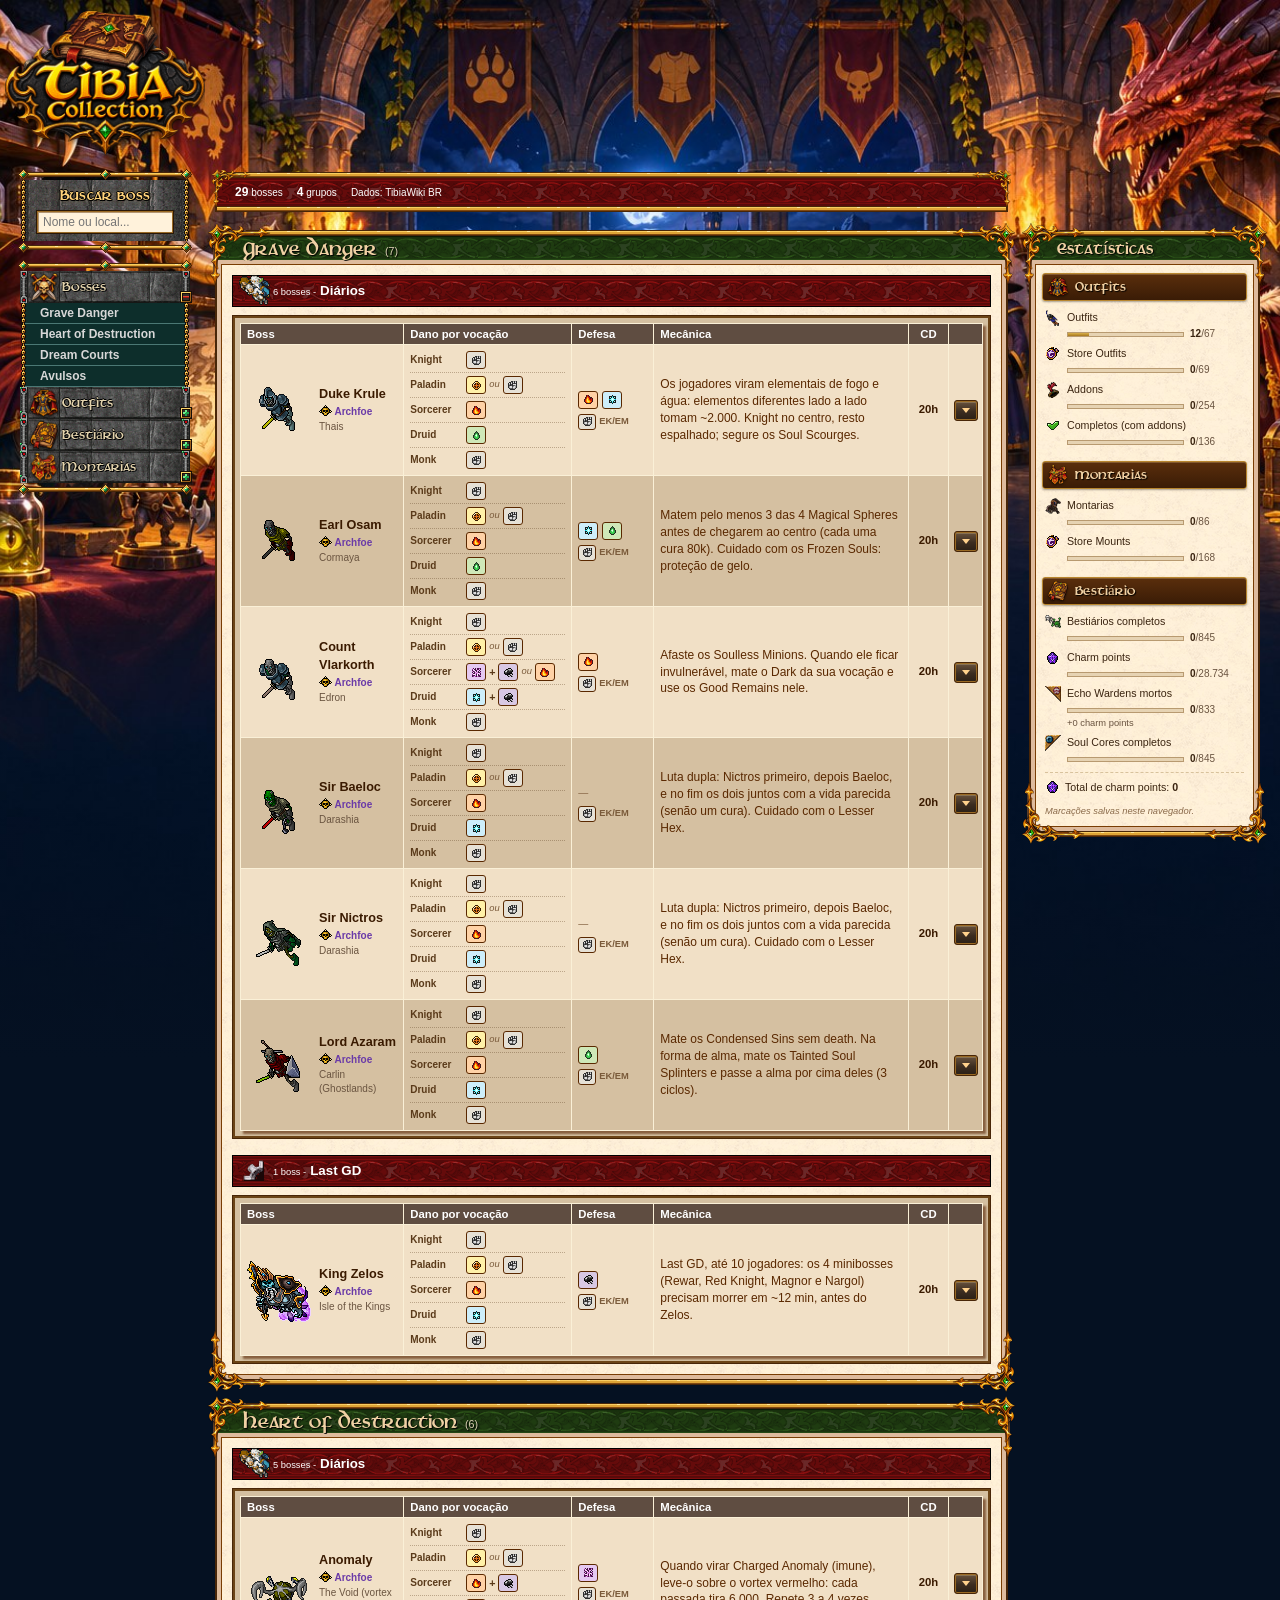
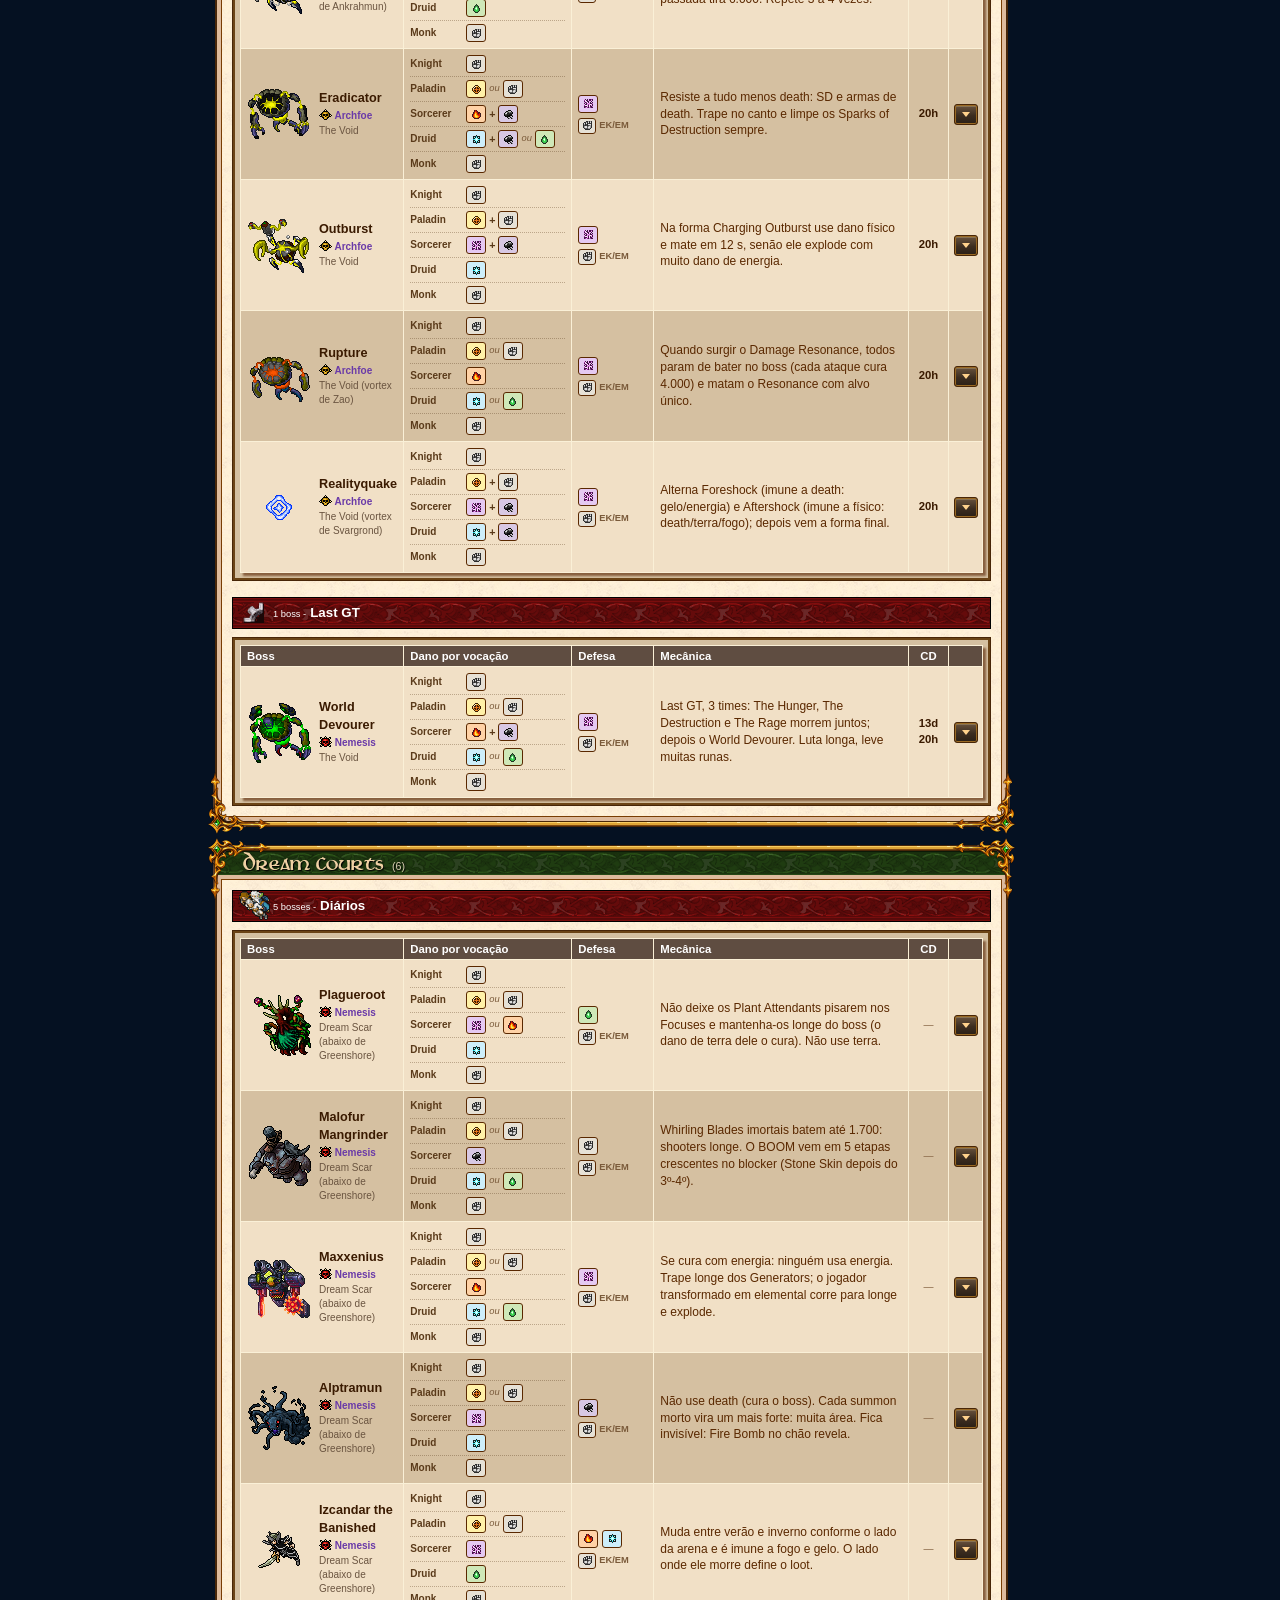
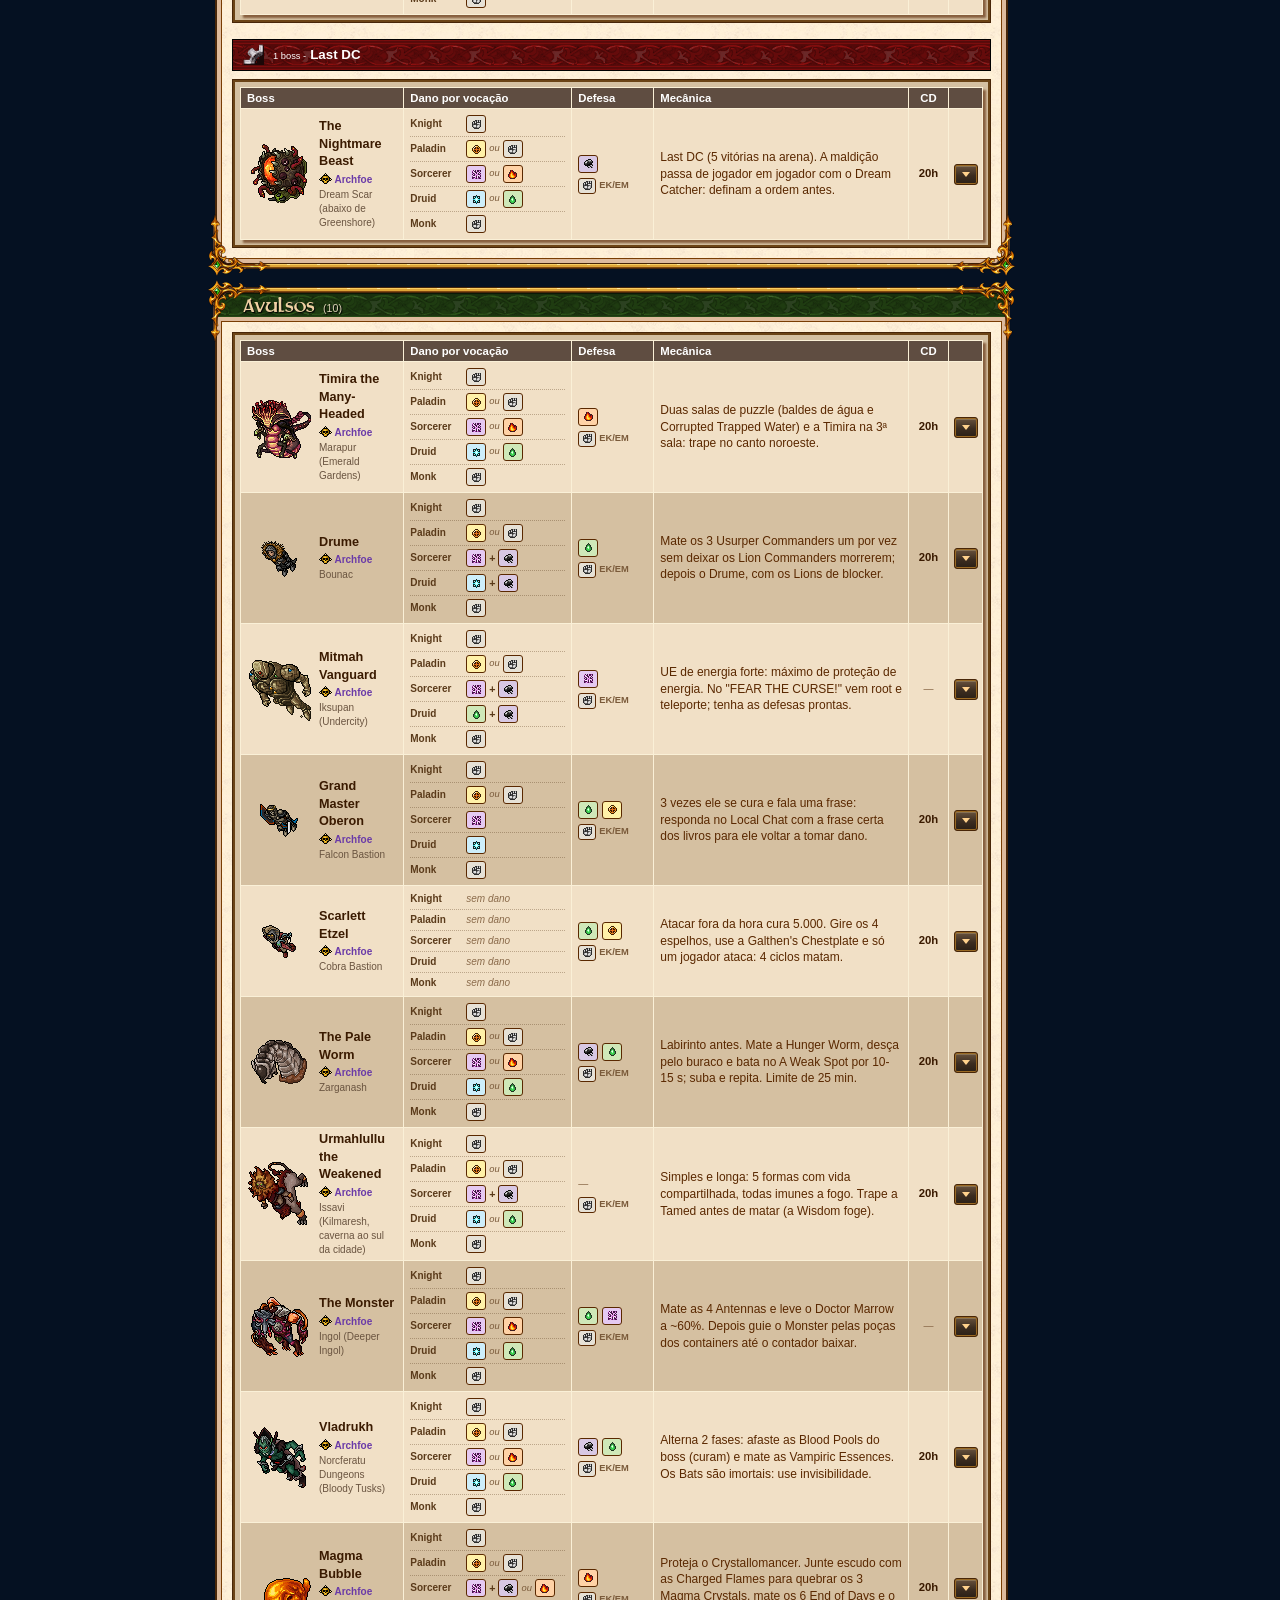
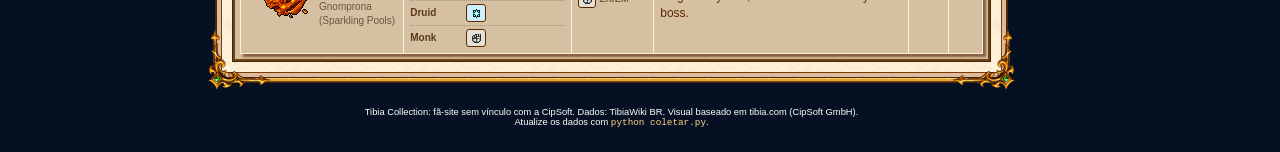
<file: index.html>
<!DOCTYPE html>
<html lang="pt-BR">
<head>
  <meta charset="utf-8">
  <meta name="viewport" content="width=device-width, initial-scale=1">
  <!-- o painel só tem tema claro: impede o "modo escuro automático" do navegador de escurecer as cores -->
  <meta name="color-scheme" content="only light">
  <title>Bosses · Tibia Collection</title>
  <script>
    // Se as imagens do tema (tema/) não estiverem presentes, usa cores no lugar.
    (function () {
      // só desliga o tema se a imagem falhar 3 vezes (uma falha passageira do servidor não derruba o visual)
      var tentativas = 0, raiz = document.documentElement;
      function testar() {
        var i = new Image();
        i.onload = function () { raiz.classList.remove("sem-tema"); };
        i.onerror = function () {
          if (++tentativas < 3) setTimeout(testar, 1500);
          else raiz.classList.add("sem-tema");
        };
        i.src = "tema/border-1.gif" + (tentativas ? "?r=" + tentativas : "");
      }
      testar();
    })();
  </script>
  <!-- "?v=" com a hora atual: o navegador sempre carrega a versão mais nova dos arquivos -->
  <script>document.write('<link rel="stylesheet" href="style.css?v=' + Date.now() + '">');</script>
</head>
<body data-pagina="bosses">
  <div class="arte" aria-hidden="true"></div>

  <div id="Pagina">
    <!-- coluna do menu (como no tibia.com) -->
    <div id="MenuColumn">
      <div id="LeftArtwork">
        <a href="index.html" id="LogoLink" title="Tibia Collection"><img id="TibiaLogoArtworkTop" src="tema/logo-collection.png" alt="Tibia Collection"></a>
      </div>

      <div class="SmallMenuBox" id="BuscaBox">
        <div class="SmallBoxTop"></div>
        <div class="SmallBoxBorder BorderLeft"></div>
        <div class="SmallBoxBorder BorderRight"></div>
        <div class="SmallBoxButtonContainer">
          <label for="busca">Buscar boss</label>
          <input id="busca" type="search" placeholder="Nome ou local..." autocomplete="off">
        </div>
        <div class="SmallBoxBottom"></div>
      </div>

      <div id="Menu">
        <div id="MenuTop"></div>
        <div id="MenuItens"></div>
        <div id="MenuBottom"></div>
      </div>
    </div>

    <!-- conteúdo -->
    <div id="ContentColumn" class="Content">
      <div id="secoes"></div>
      <p id="vazio" class="vazio" hidden>Nenhum boss encontrado.</p>
      <div id="Footer">Tibia Collection: fã-site sem vínculo com a CipSoft. Dados: TibiaWiki BR. Visual baseado em tibia.com (CipSoft GmbH).<br>
        Atualize os dados com <code>python coletar.py</code>.</div>
    </div>
  </div>

  <script>
    var v = Date.now();
    document.write('<script src="bosses.js?v=' + v + '"><\/script>');
    document.write('<script src="bosses-extra.js?v=' + v + '"><\/script>');
    document.write('<script src="app.js?v=' + v + '"><\/script>');
    document.write('<script src="menu.js?v=' + v + '"><\/script>');
    document.write('<script src="stats.js?v=' + v + '"><\/script>');
  </script>
</body>
</html>
</file>
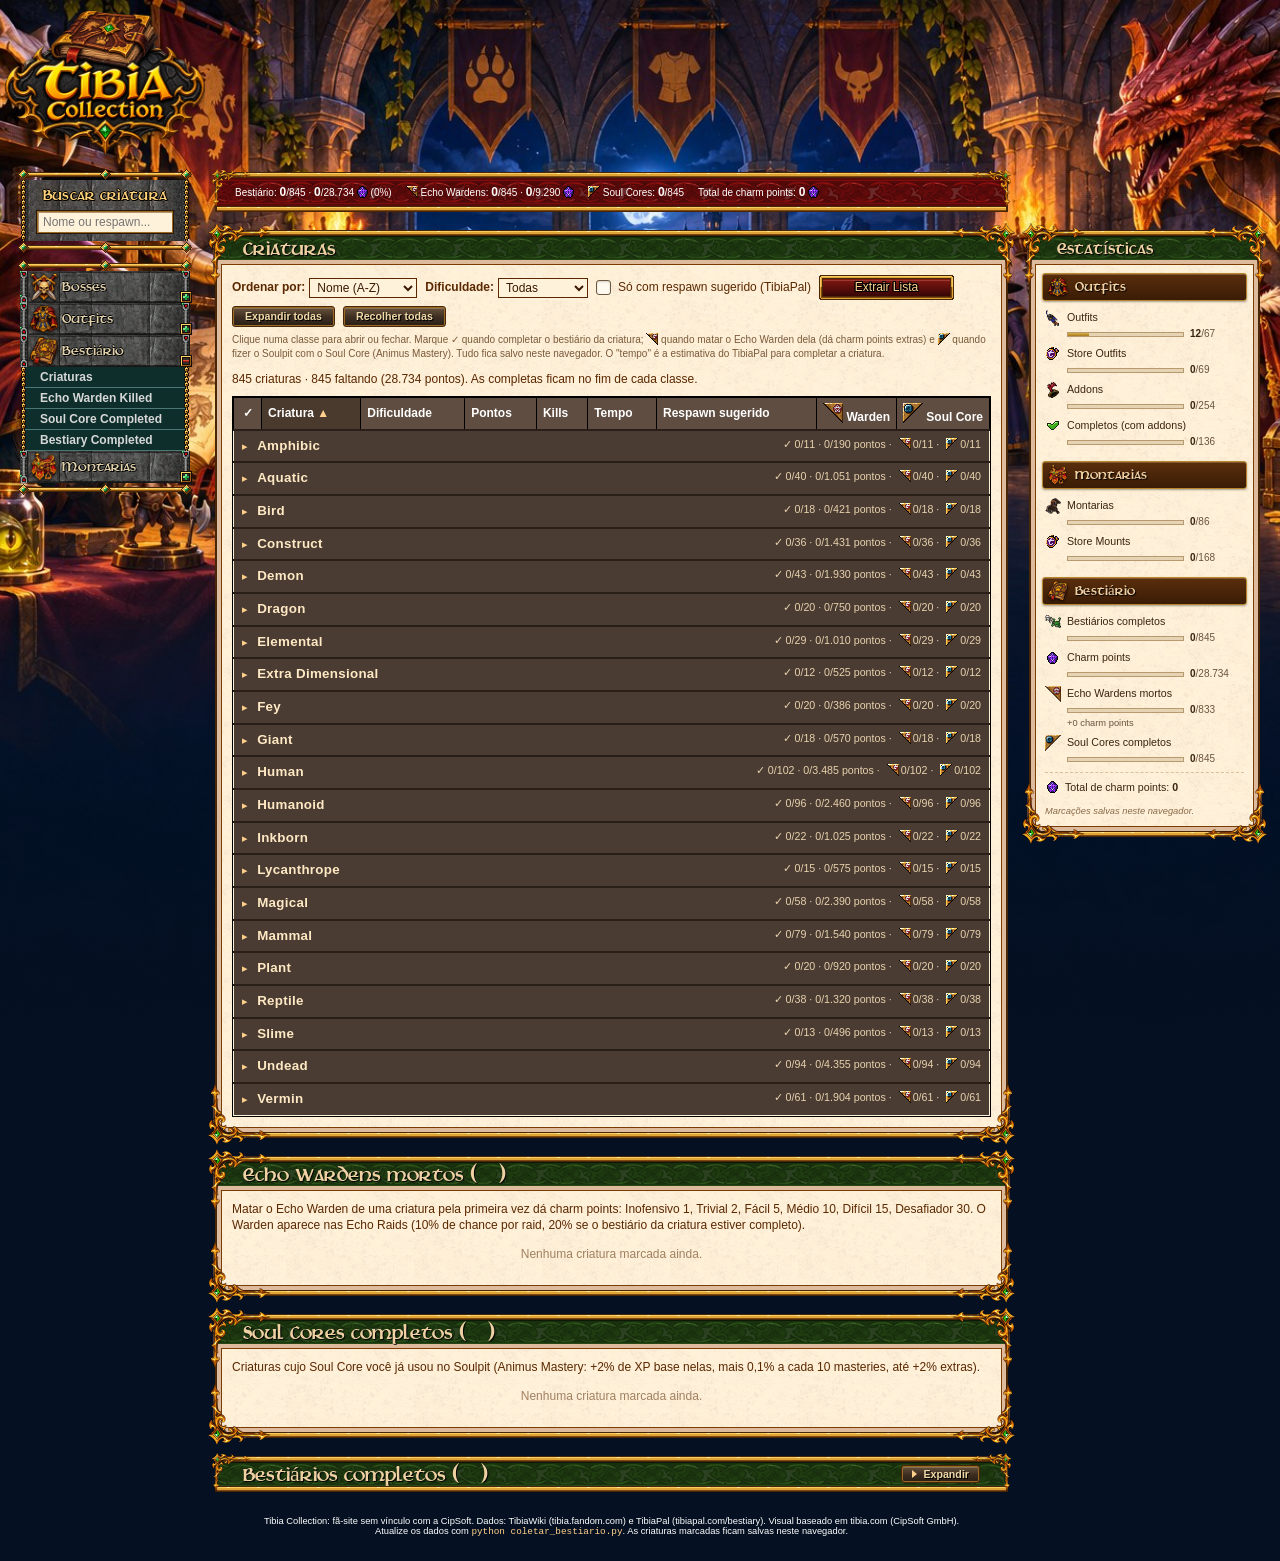
<file: bestiario.html>
<!DOCTYPE html>
<html lang="pt-BR">
<head>
  <meta charset="utf-8">
  <meta name="viewport" content="width=device-width, initial-scale=1">
  <meta name="color-scheme" content="only light">
  <title>Bestiário · Tibia Collection</title>
  <script>
    (function () {
      // só desliga o tema se a imagem falhar 3 vezes (uma falha passageira do servidor não derruba o visual)
      var tentativas = 0, raiz = document.documentElement;
      function testar() {
        var i = new Image();
        i.onload = function () { raiz.classList.remove("sem-tema"); };
        i.onerror = function () {
          if (++tentativas < 3) setTimeout(testar, 1500);
          else raiz.classList.add("sem-tema");
        };
        i.src = "tema/border-1.gif" + (tentativas ? "?r=" + tentativas : "");
      }
      testar();
    })();
  </script>
  <script>document.write('<link rel="stylesheet" href="style.css?v=' + Date.now() + '">');</script>
</head>
<body data-pagina="bestiario">
  <div class="arte" aria-hidden="true"></div>

  <div id="Pagina">
    <div id="MenuColumn">
      <div id="LeftArtwork">
        <a href="index.html" id="LogoLink" title="Tibia Collection"><img id="TibiaLogoArtworkTop" src="tema/logo-collection.png" alt="Tibia Collection"></a>
      </div>

      <div class="SmallMenuBox" id="BuscaBox">
        <div class="SmallBoxTop"></div>
        <div class="SmallBoxBorder BorderLeft"></div>
        <div class="SmallBoxBorder BorderRight"></div>
        <div class="SmallBoxButtonContainer">
          <label for="busca">Buscar criatura</label>
          <input id="busca" type="search" placeholder="Nome ou respawn..." autocomplete="off">
        </div>
        <div class="SmallBoxBottom"></div>
      </div>

      <div id="Menu">
        <div id="MenuTop"></div>
        <div id="MenuItens"></div>
        <div id="MenuBottom"></div>
      </div>
    </div>

    <div id="ContentColumn" class="Content">
      <div id="conteudo-bestiario"></div>
      <div id="Footer">Tibia Collection: fã-site sem vínculo com a CipSoft. Dados: TibiaWiki (tibia.fandom.com) e TibiaPal (tibiapal.com/bestiary).
        Visual baseado em tibia.com (CipSoft GmbH).<br>
        Atualize os dados com <code>python coletar_bestiario.py</code>. As criaturas marcadas ficam salvas neste navegador.</div>
    </div>
  </div>

  <div id="modal" class="modal" hidden>
    <div class="modal-caixa Content" role="dialog" aria-modal="true" aria-labelledby="m-nome" id="modal-caixa"></div>
  </div>

  <script>
    var v = Date.now();
    document.write('<script src="bestiario-dados.js?v=' + v + '"><\/script>');
    document.write('<script src="bestiario.js?v=' + v + '"><\/script>');
    document.write('<script src="menu.js?v=' + v + '"><\/script>');
    document.write('<script src="stats.js?v=' + v + '"><\/script>');
  </script>
</body>
</html>
</file>
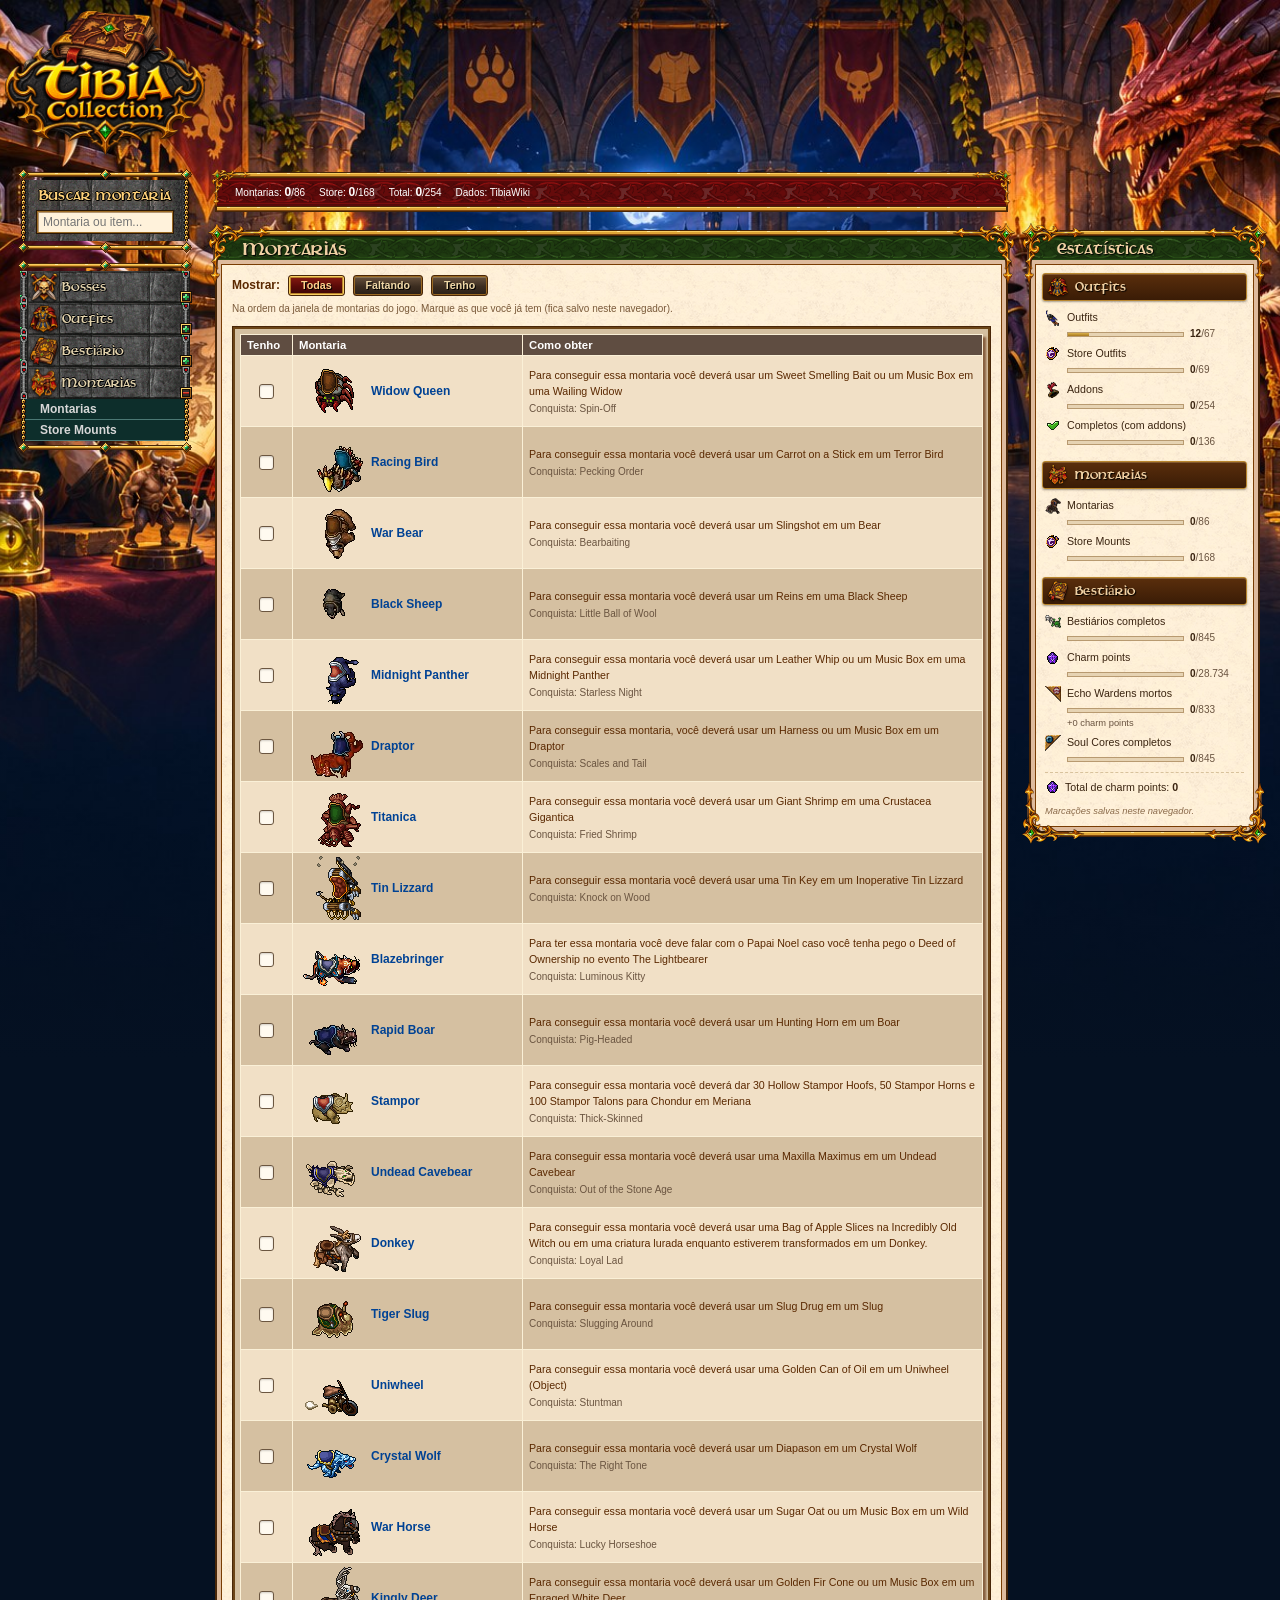
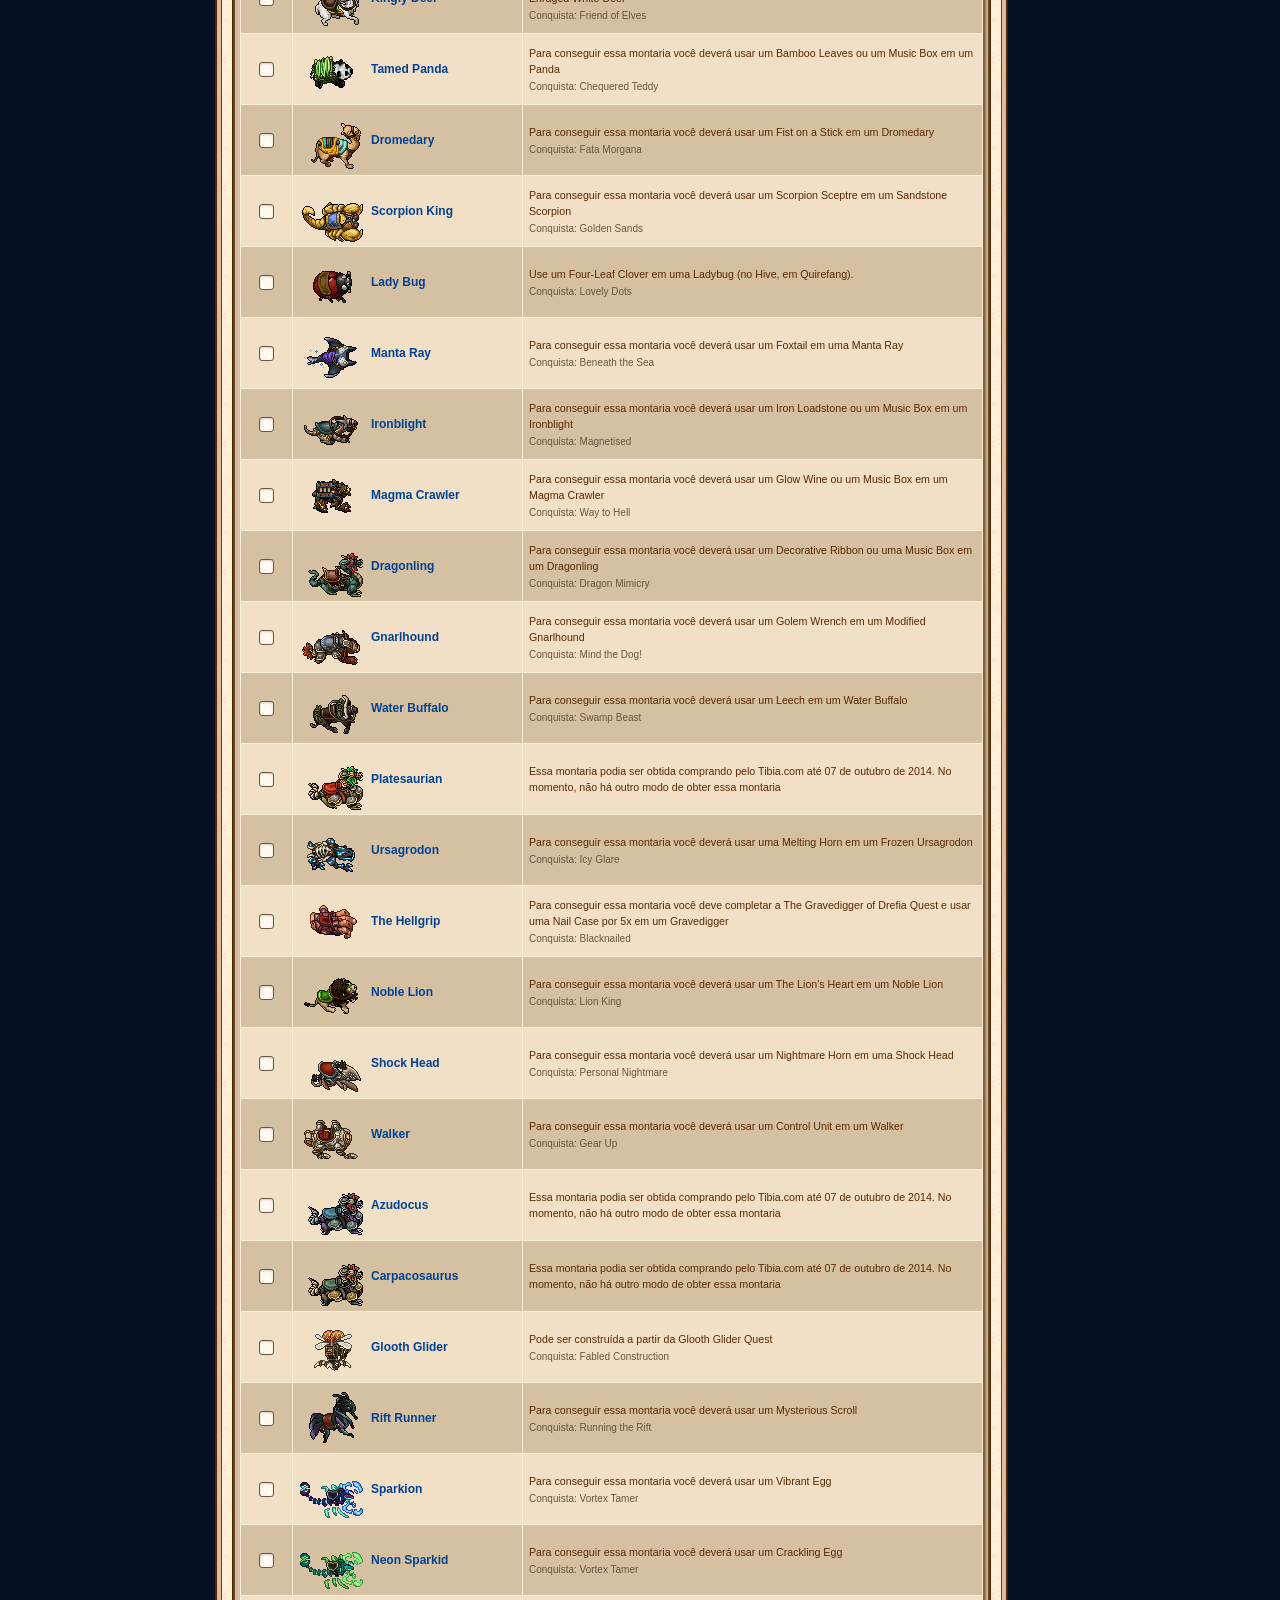
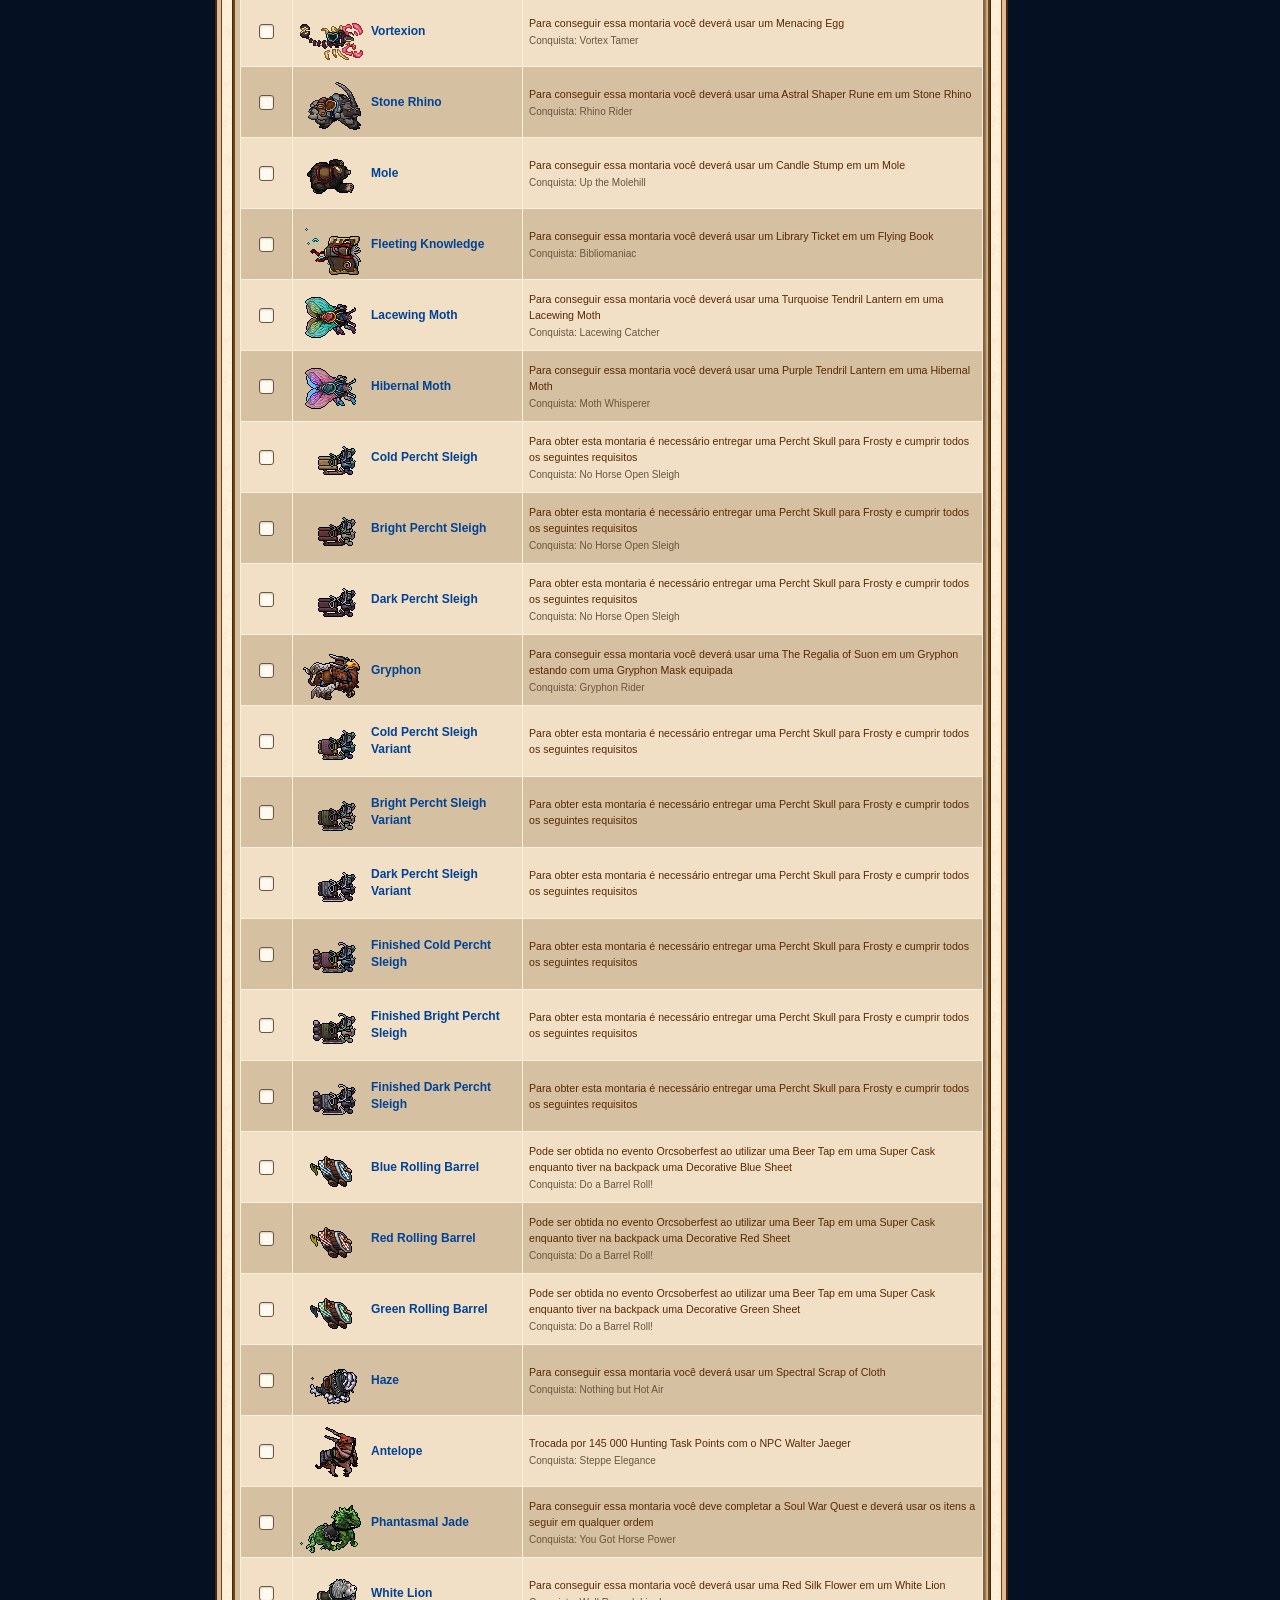
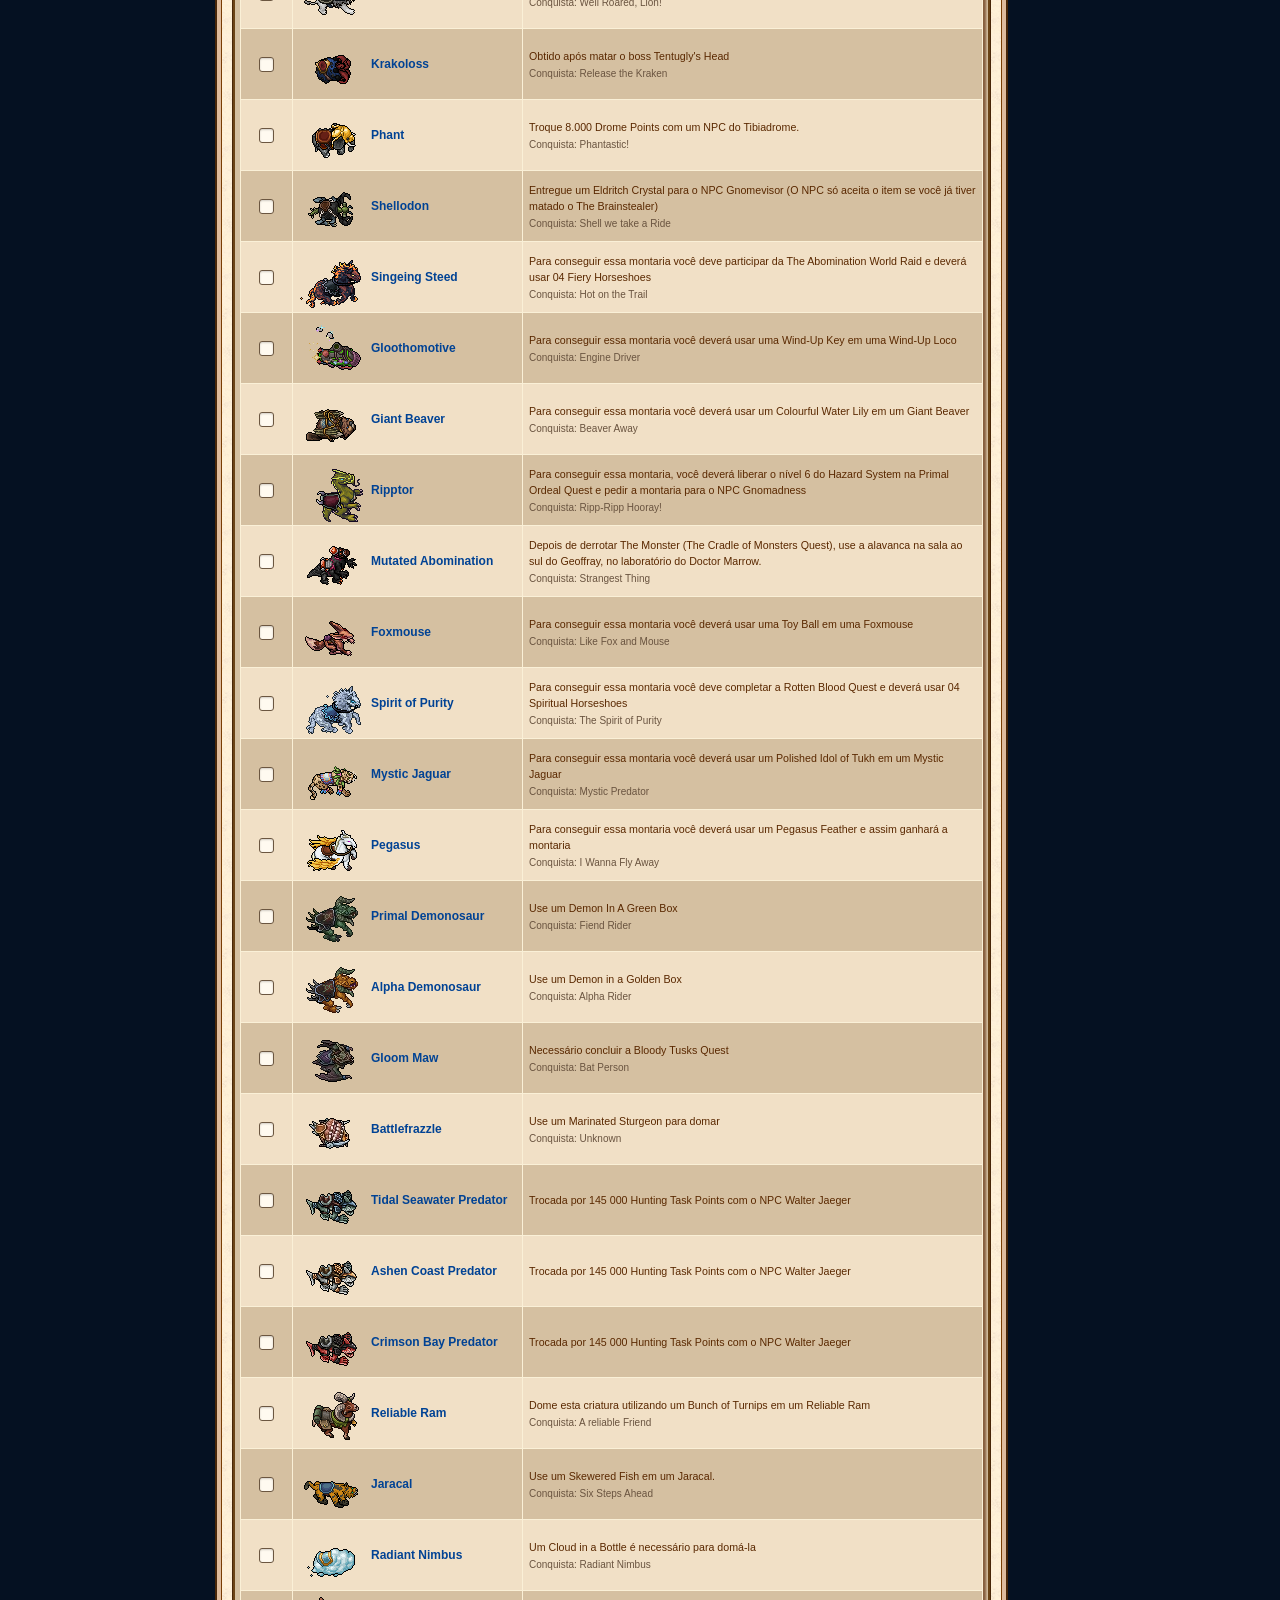
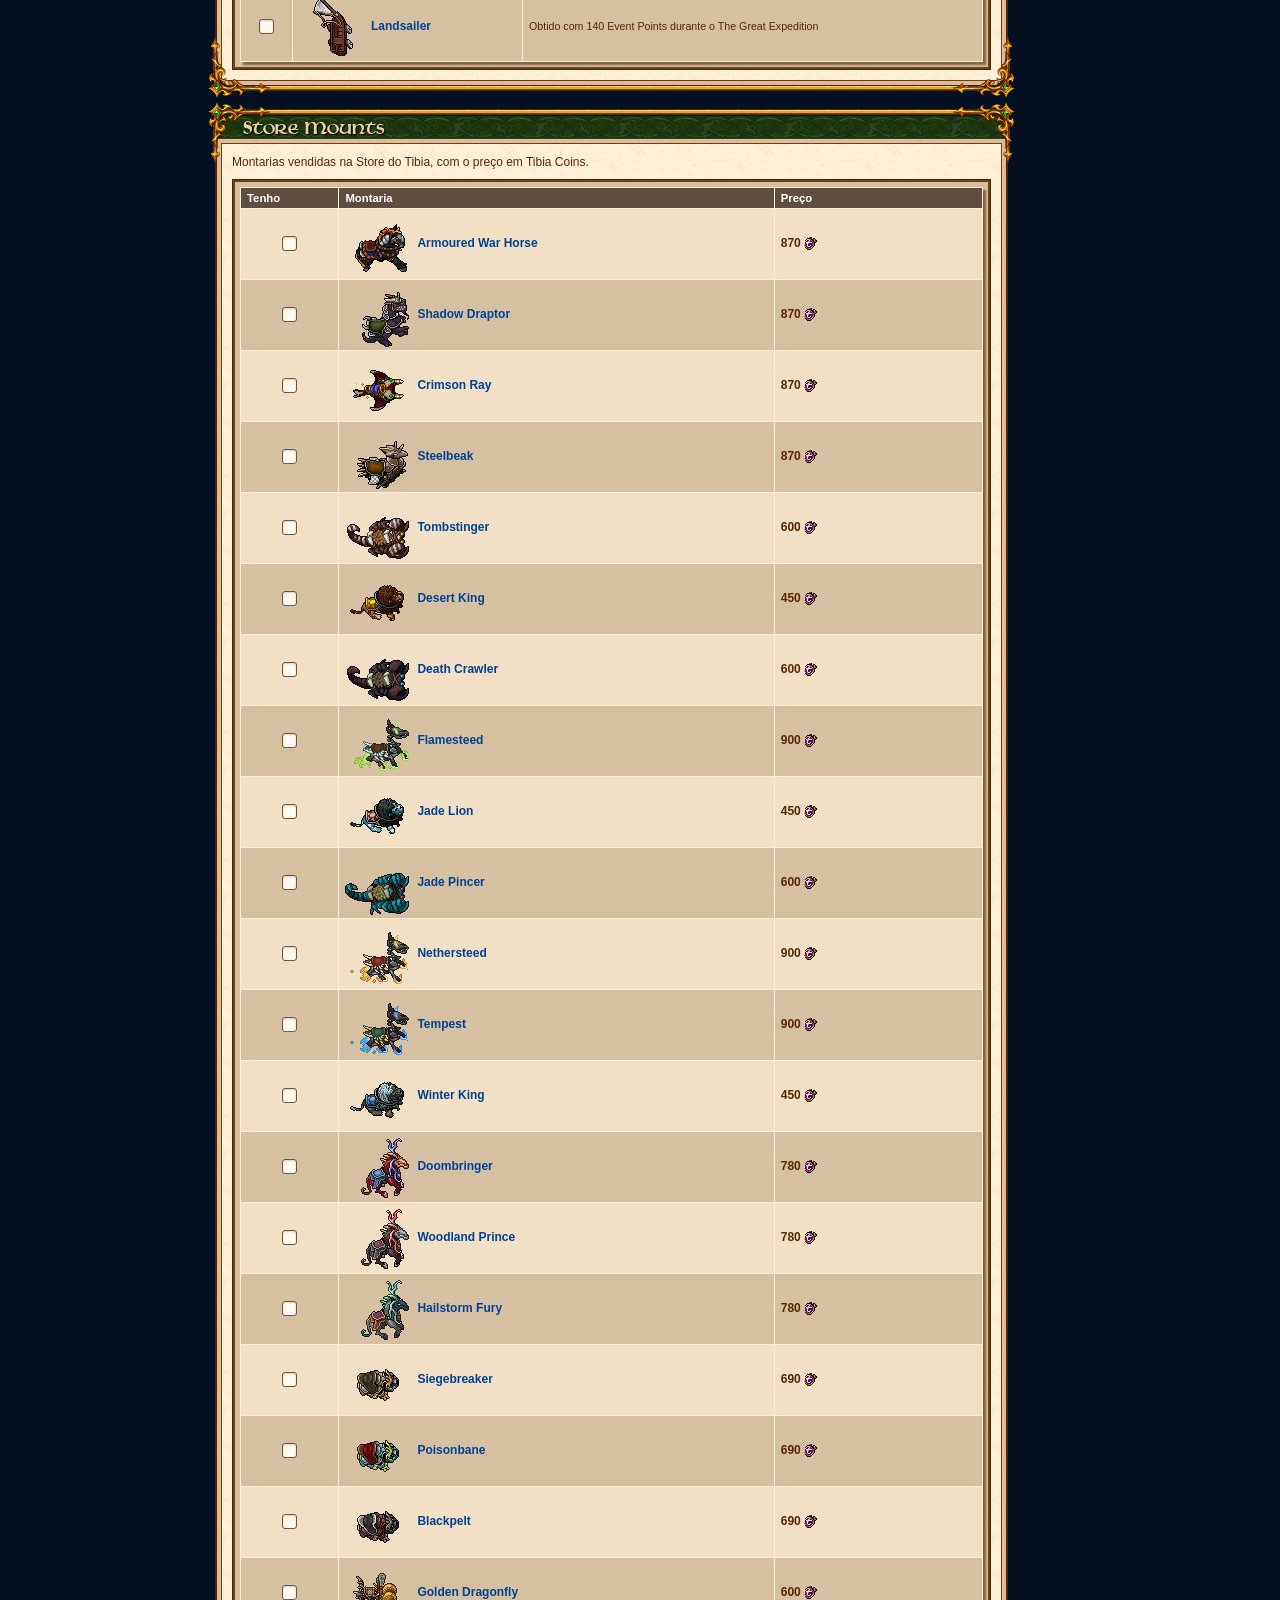
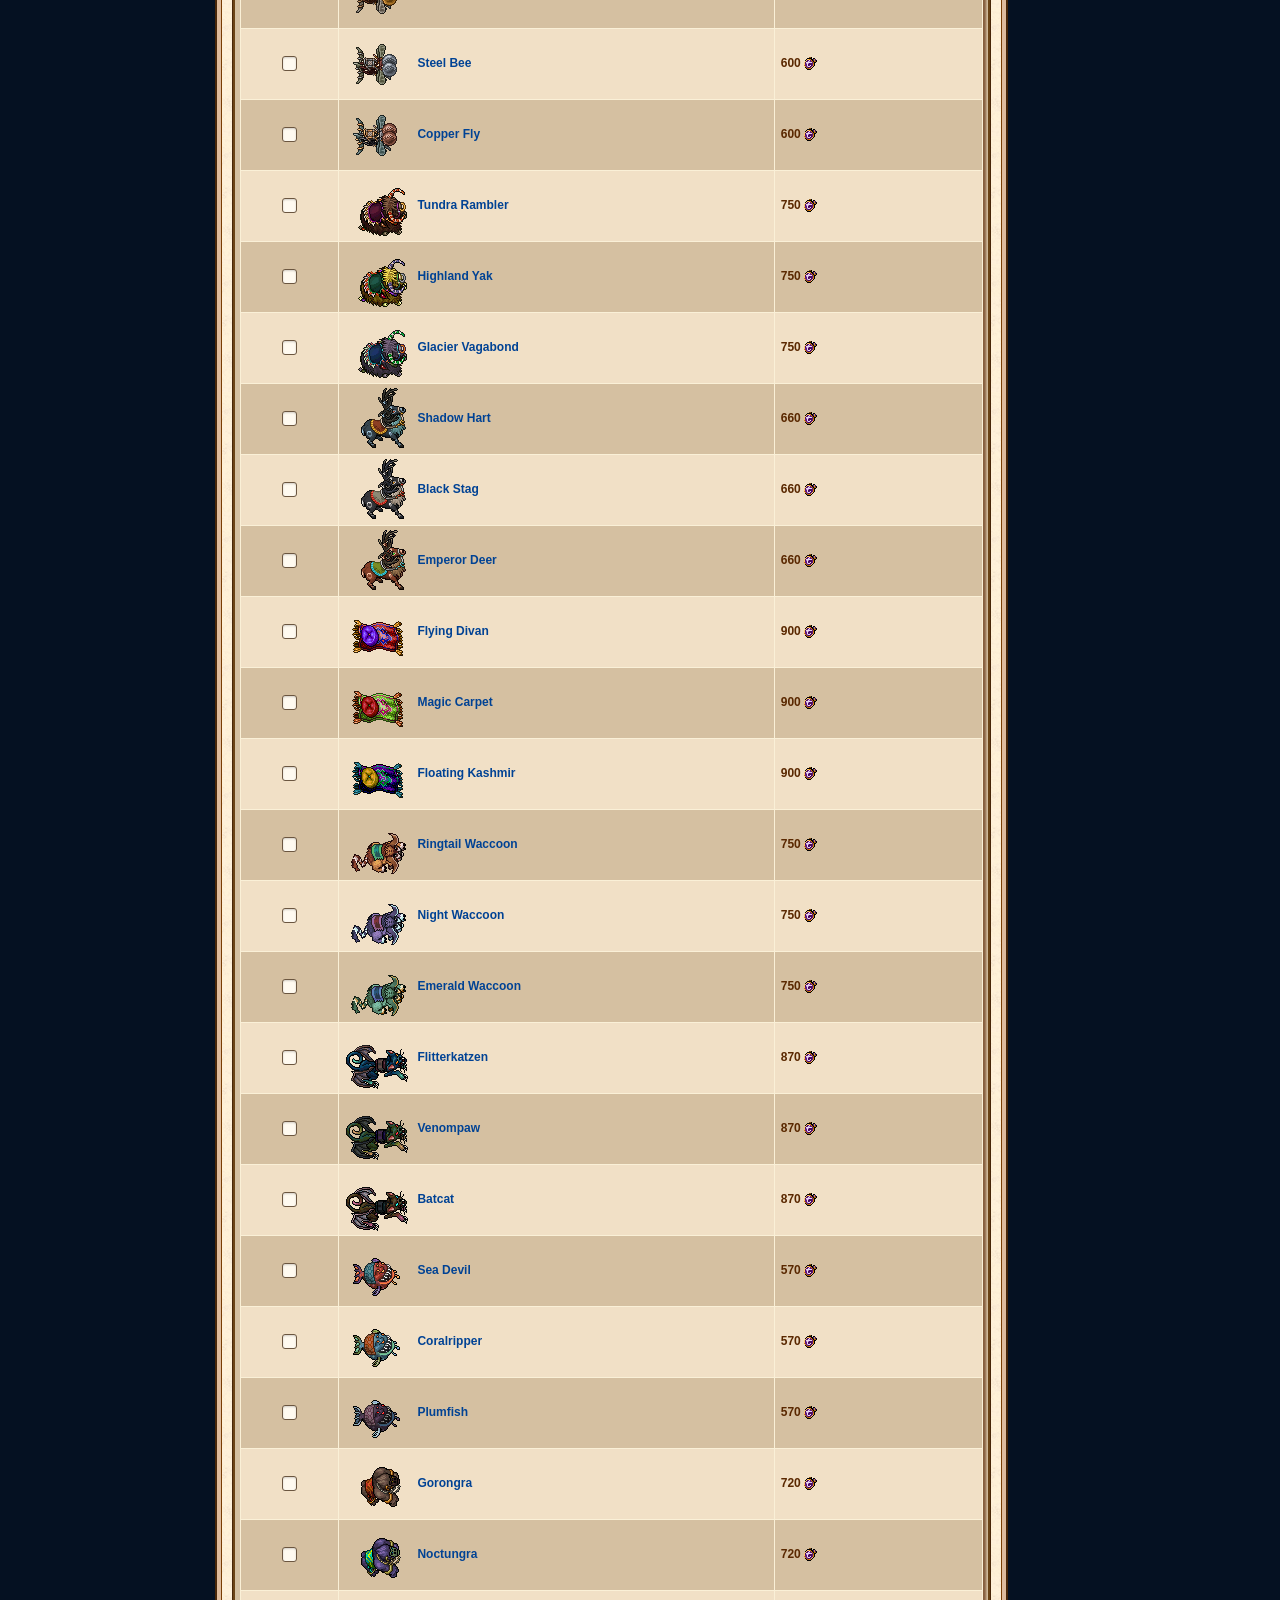
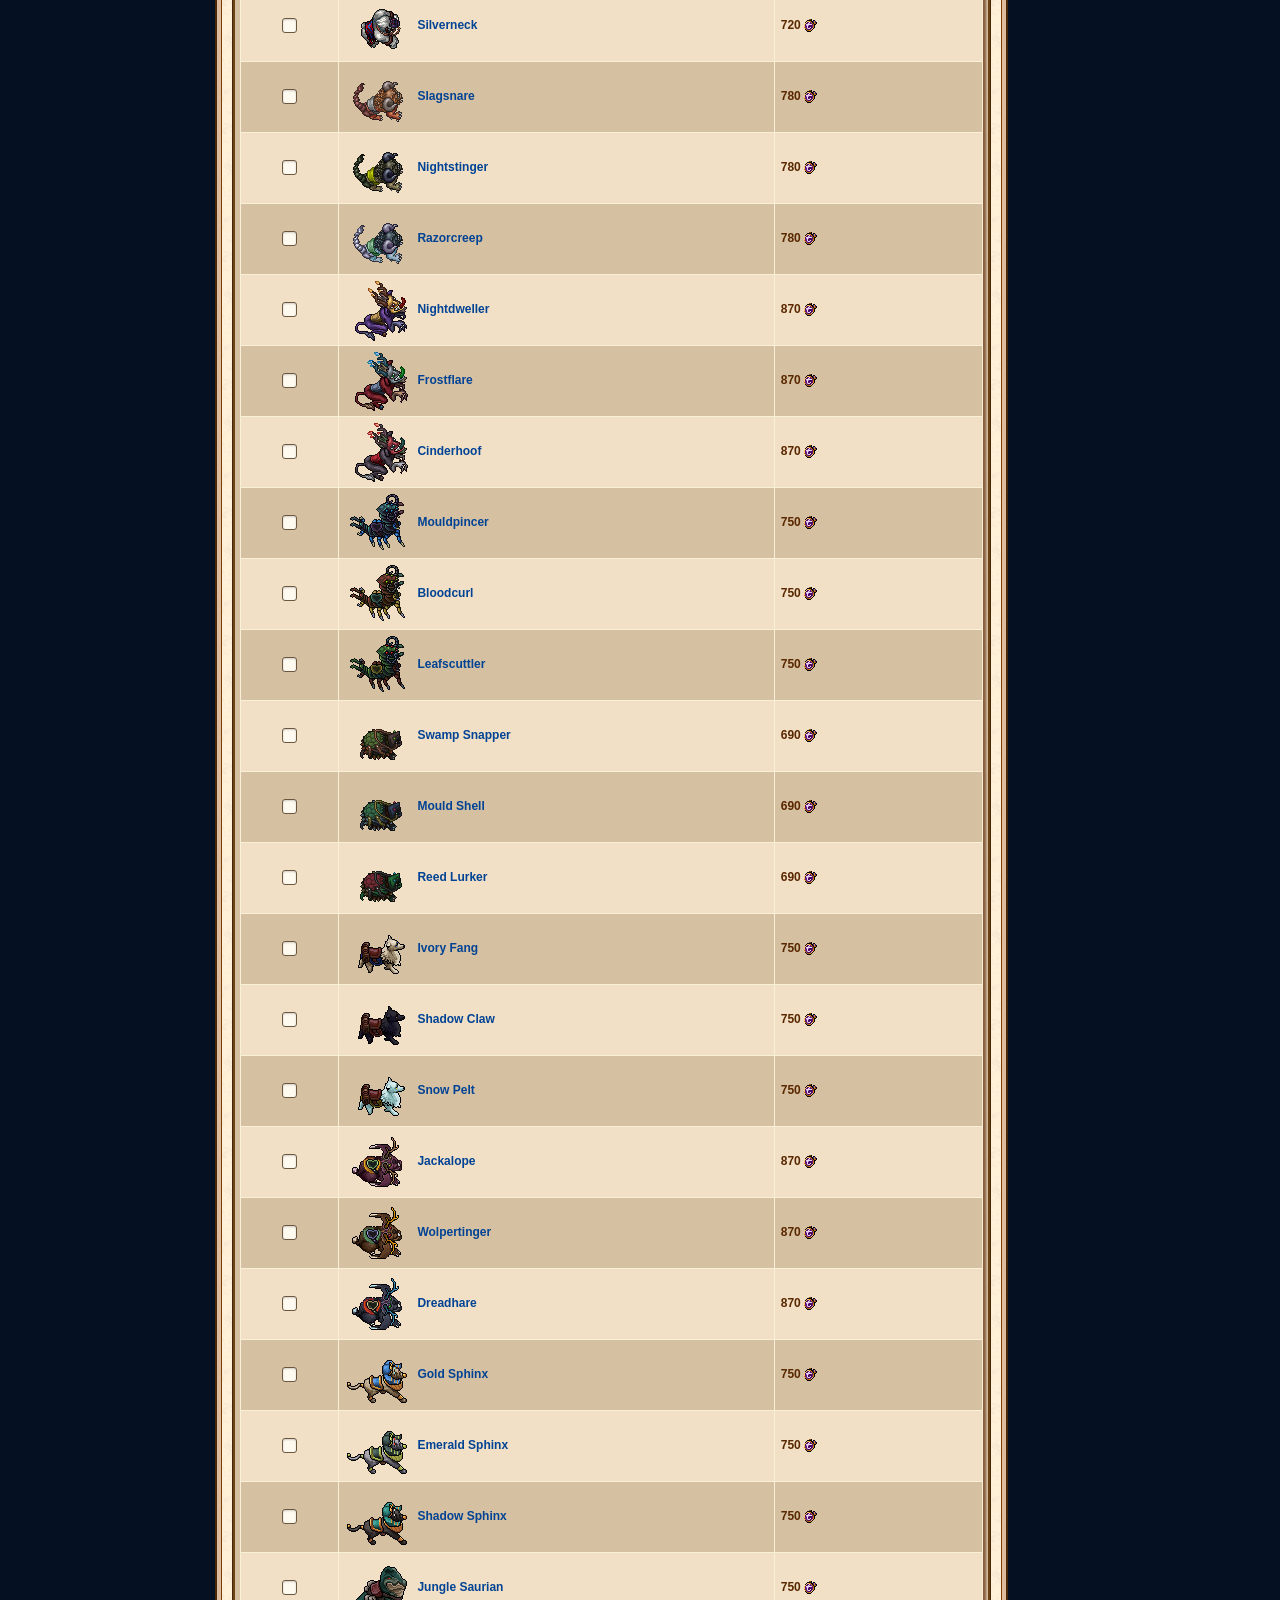
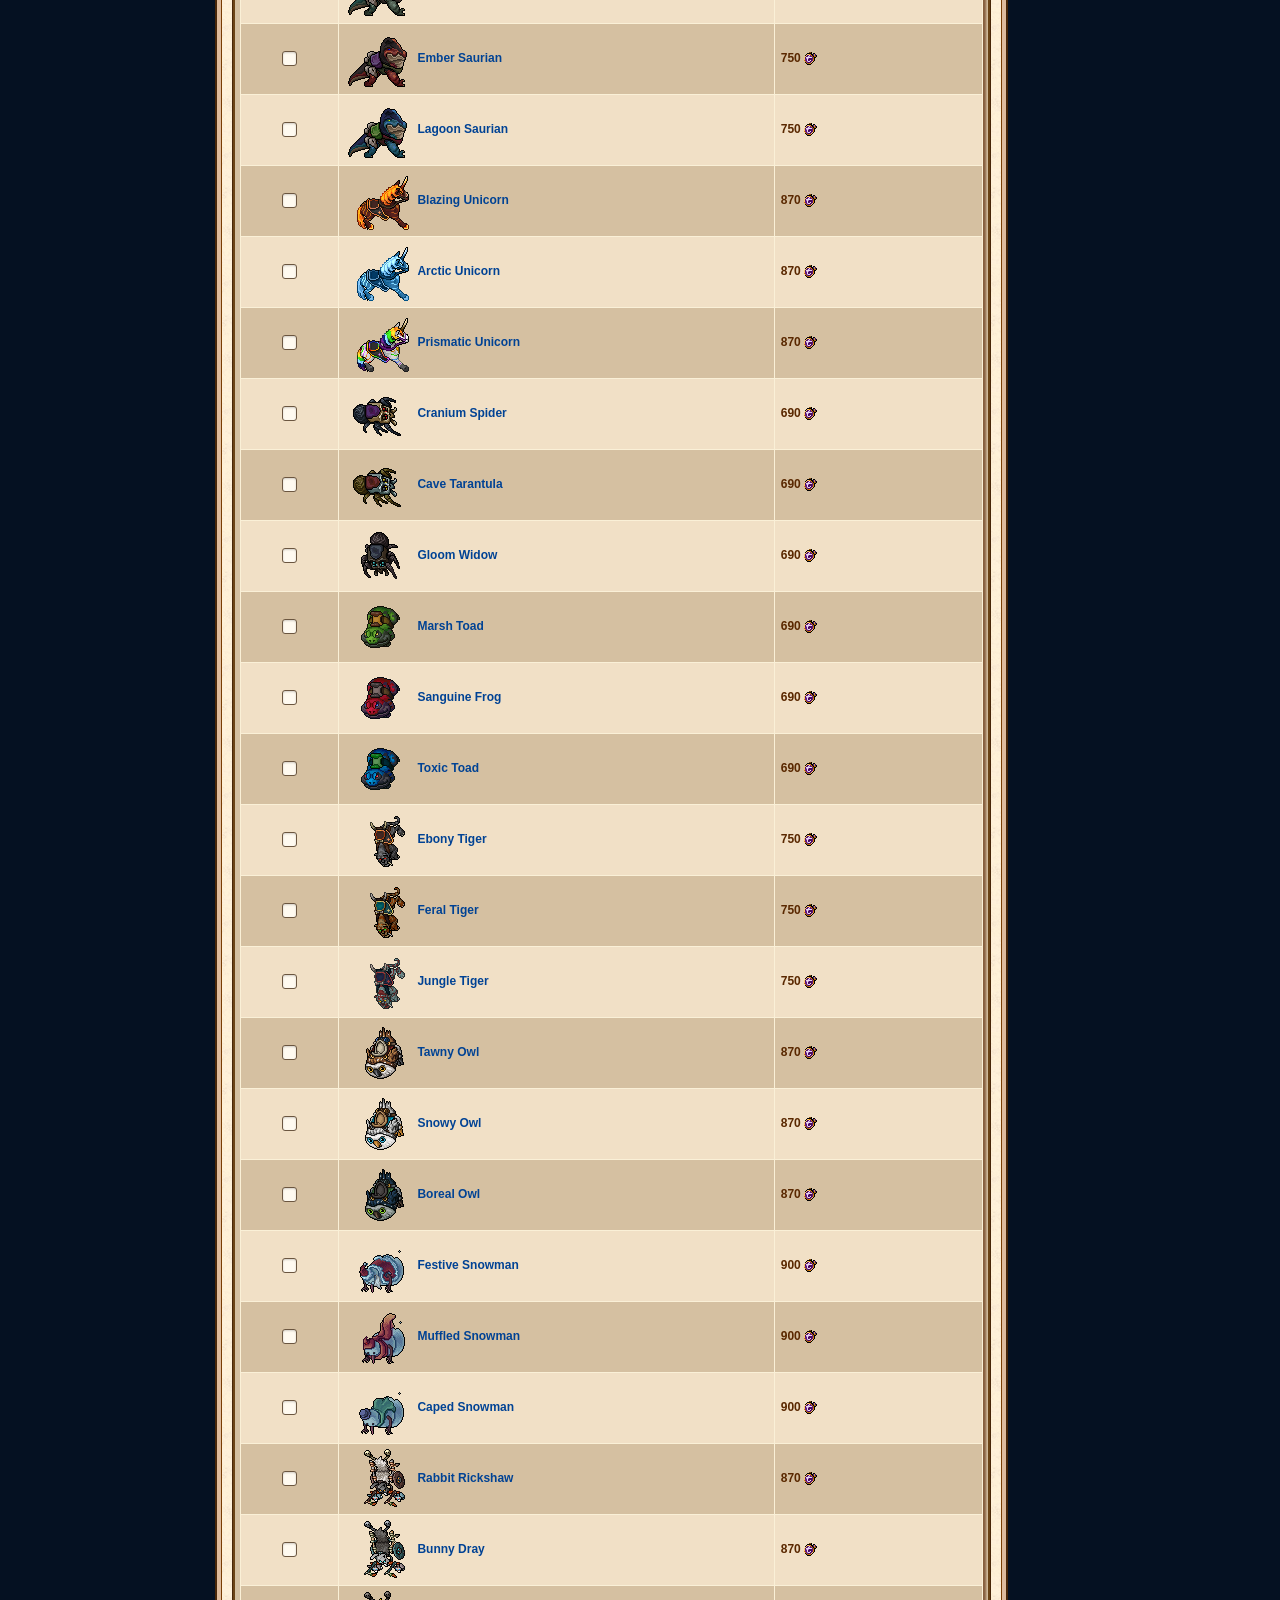
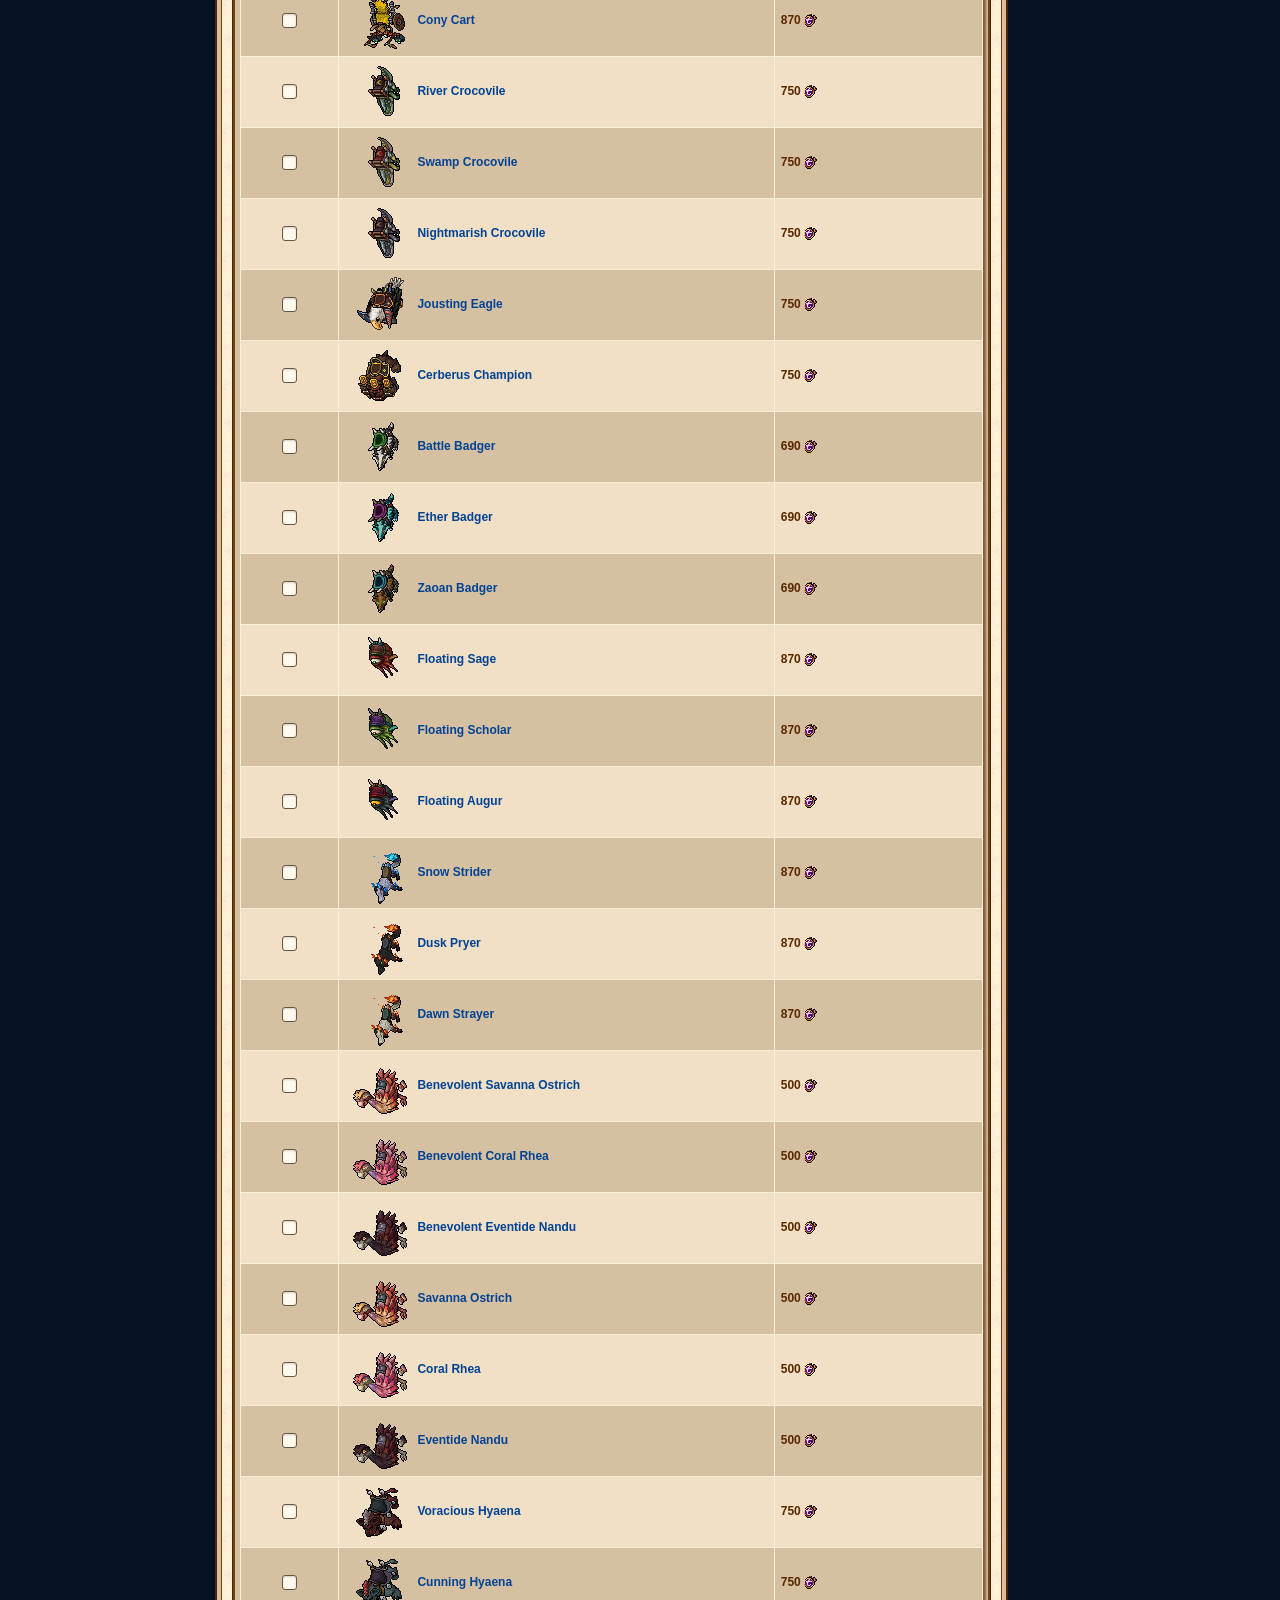
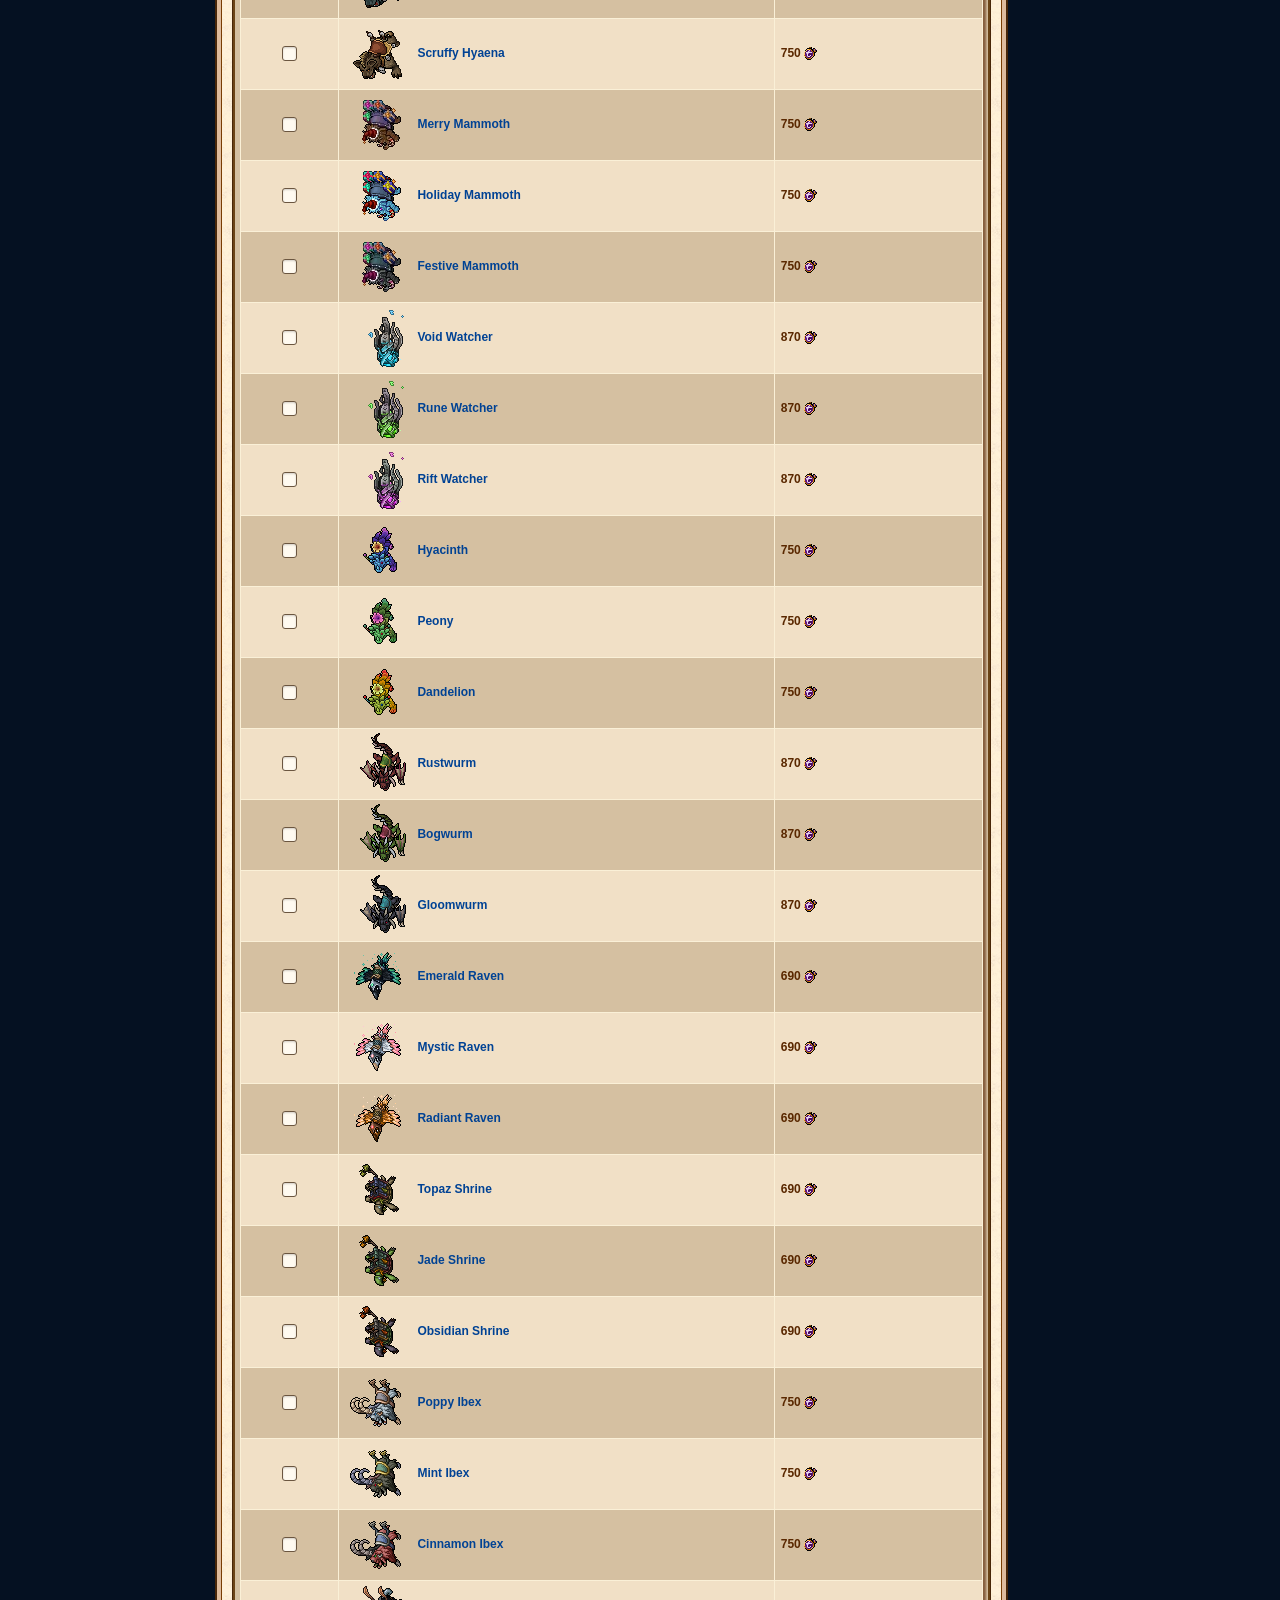
<file: montarias.html>
<!DOCTYPE html>
<html lang="pt-BR">
<head>
  <meta charset="utf-8">
  <meta name="viewport" content="width=device-width, initial-scale=1">
  <meta name="color-scheme" content="only light">
  <title>Montarias · Tibia Collection</title>
  <script>
    (function () {
      // só desliga o tema se a imagem falhar 3 vezes (uma falha passageira do servidor não derruba o visual)
      var tentativas = 0, raiz = document.documentElement;
      function testar() {
        var i = new Image();
        i.onload = function () { raiz.classList.remove("sem-tema"); };
        i.onerror = function () {
          if (++tentativas < 3) setTimeout(testar, 1500);
          else raiz.classList.add("sem-tema");
        };
        i.src = "tema/border-1.gif" + (tentativas ? "?r=" + tentativas : "");
      }
      testar();
    })();
  </script>
  <script>document.write('<link rel="stylesheet" href="style.css?v=' + Date.now() + '">');</script>
</head>
<body data-pagina="montarias">
  <div class="arte" aria-hidden="true"></div>

  <div id="Pagina">
    <div id="MenuColumn">
      <div id="LeftArtwork">
        <a href="index.html" id="LogoLink" title="Tibia Collection"><img id="TibiaLogoArtworkTop" src="tema/logo-collection.png" alt="Tibia Collection"></a>
      </div>

      <div class="SmallMenuBox" id="BuscaBox">
        <div class="SmallBoxTop"></div>
        <div class="SmallBoxBorder BorderLeft"></div>
        <div class="SmallBoxBorder BorderRight"></div>
        <div class="SmallBoxButtonContainer">
          <label for="busca">Buscar montaria</label>
          <input id="busca" type="search" placeholder="Montaria ou item..." autocomplete="off">
        </div>
        <div class="SmallBoxBottom"></div>
      </div>

      <div id="Menu">
        <div id="MenuTop"></div>
        <div id="MenuItens"></div>
        <div id="MenuBottom"></div>
      </div>
    </div>

    <div id="ContentColumn" class="Content">
      <div id="conteudo-montarias"></div>
      <div id="Footer">Tibia Collection: fã-site sem vínculo com a CipSoft. Dados: TibiaWiki (tibia.fandom.com e tibiawiki.com.br). Visual baseado em tibia.com (CipSoft GmbH).<br>
        Atualize os dados com <code>python coletar_montarias.py</code>.</div>
    </div>
  </div>

  <script>
    var v = Date.now();
    document.write('<script src="montarias-dados.js?v=' + v + '"><\/script>');
    document.write('<script src="montarias.js?v=' + v + '"><\/script>');
    document.write('<script src="menu.js?v=' + v + '"><\/script>');
    document.write('<script src="stats.js?v=' + v + '"><\/script>');
  </script>
</body>
</html>
</file>
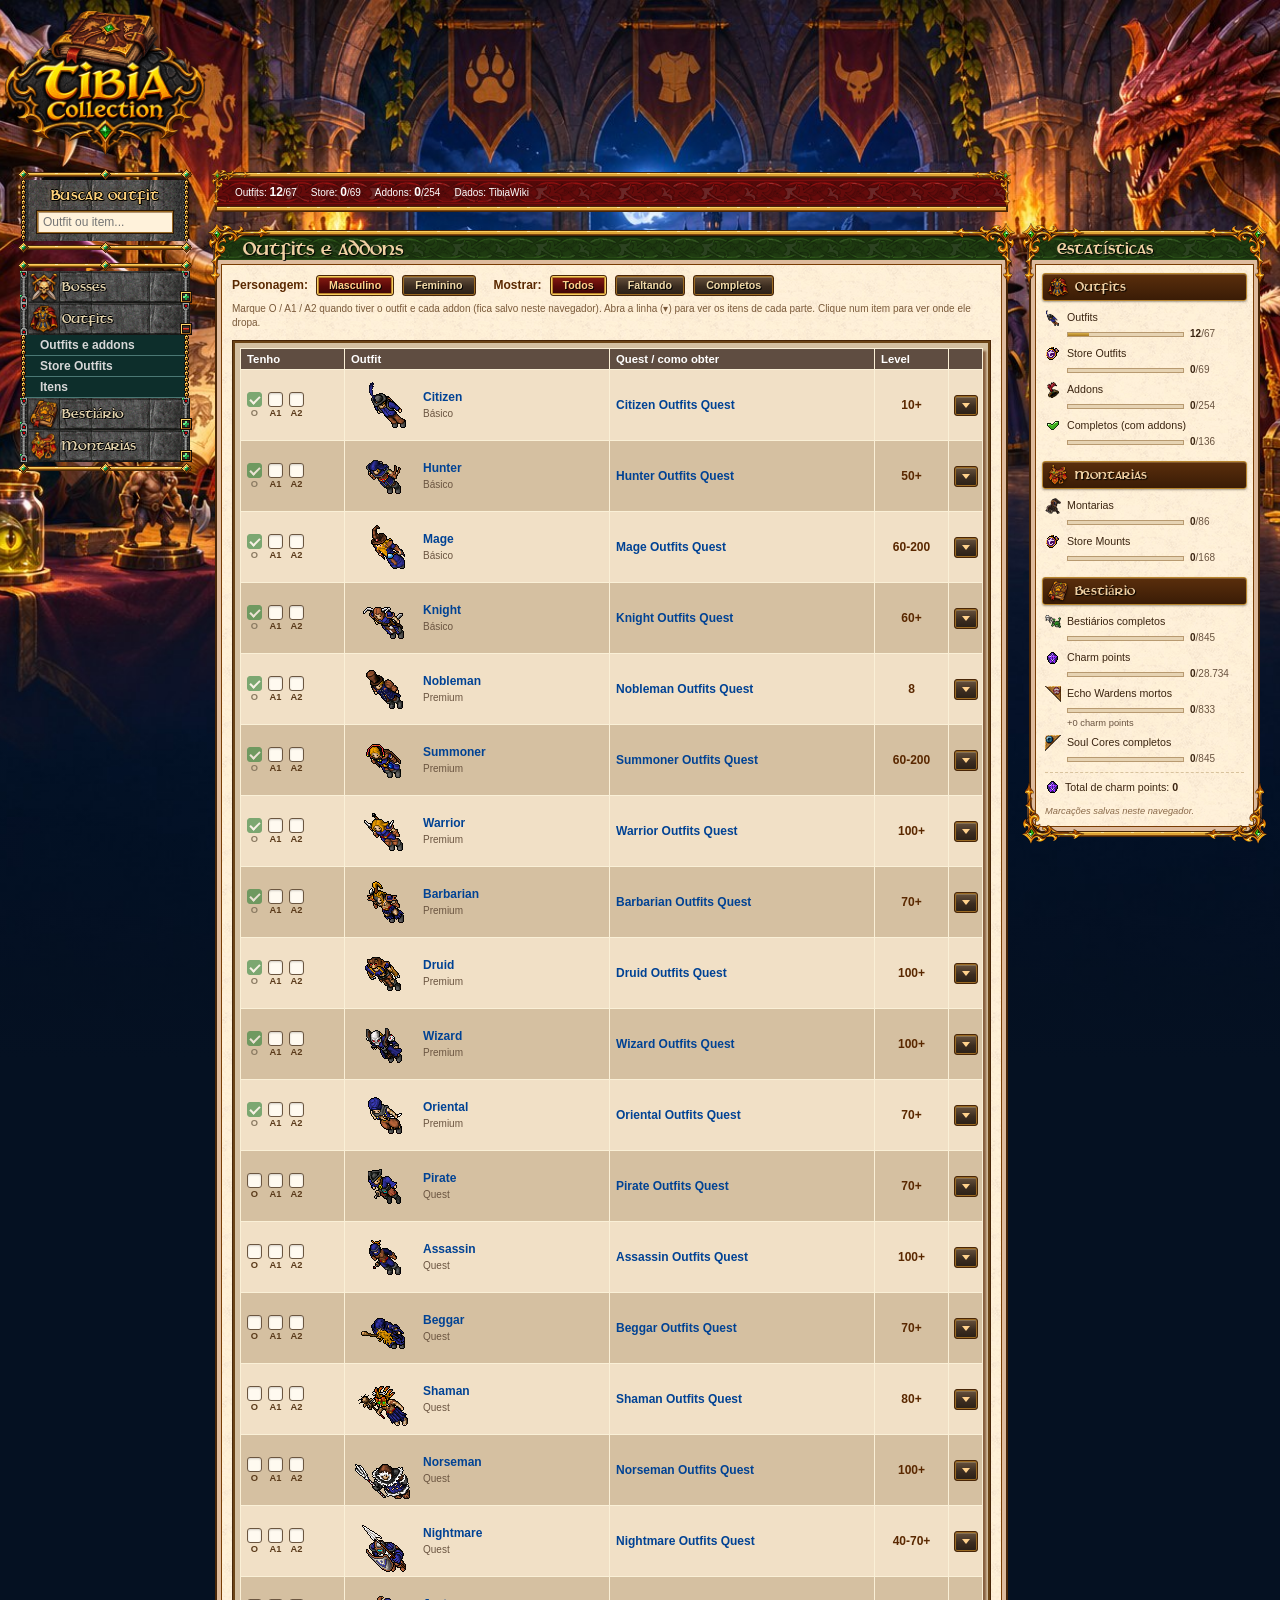
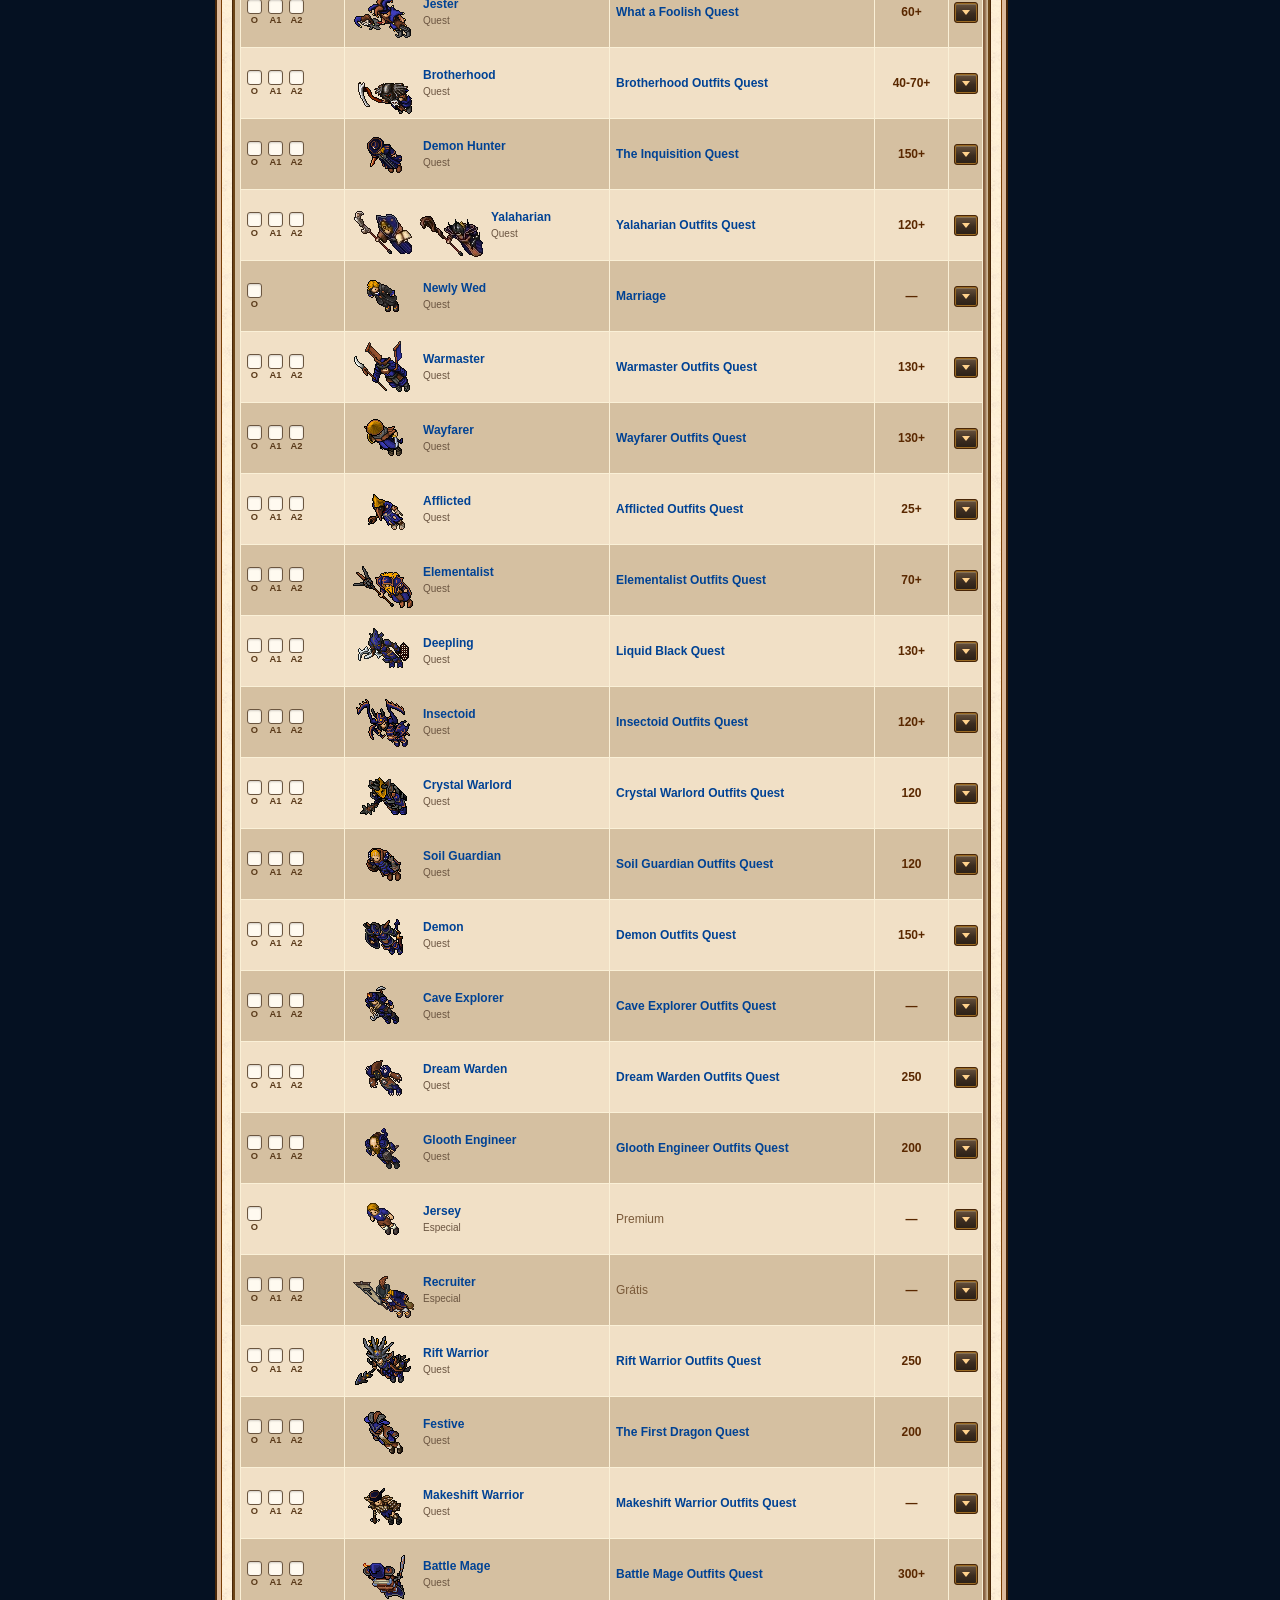
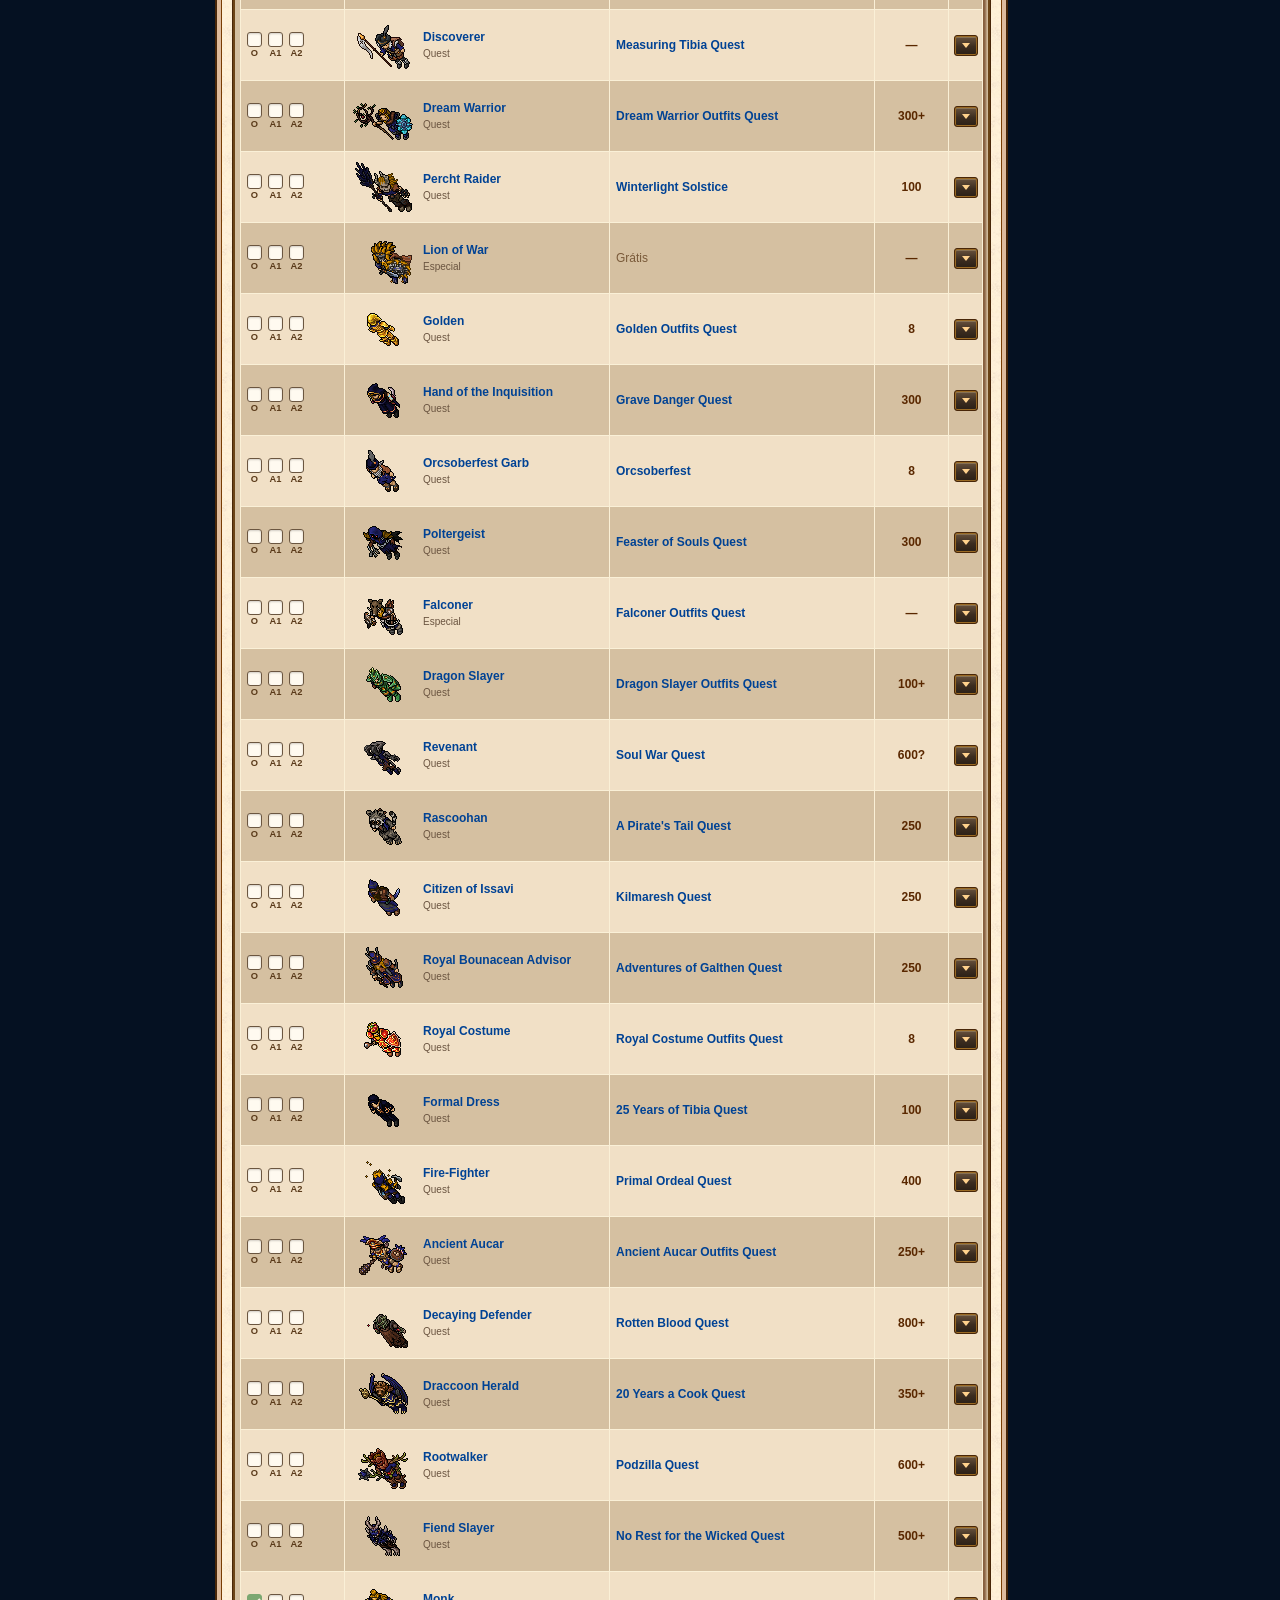
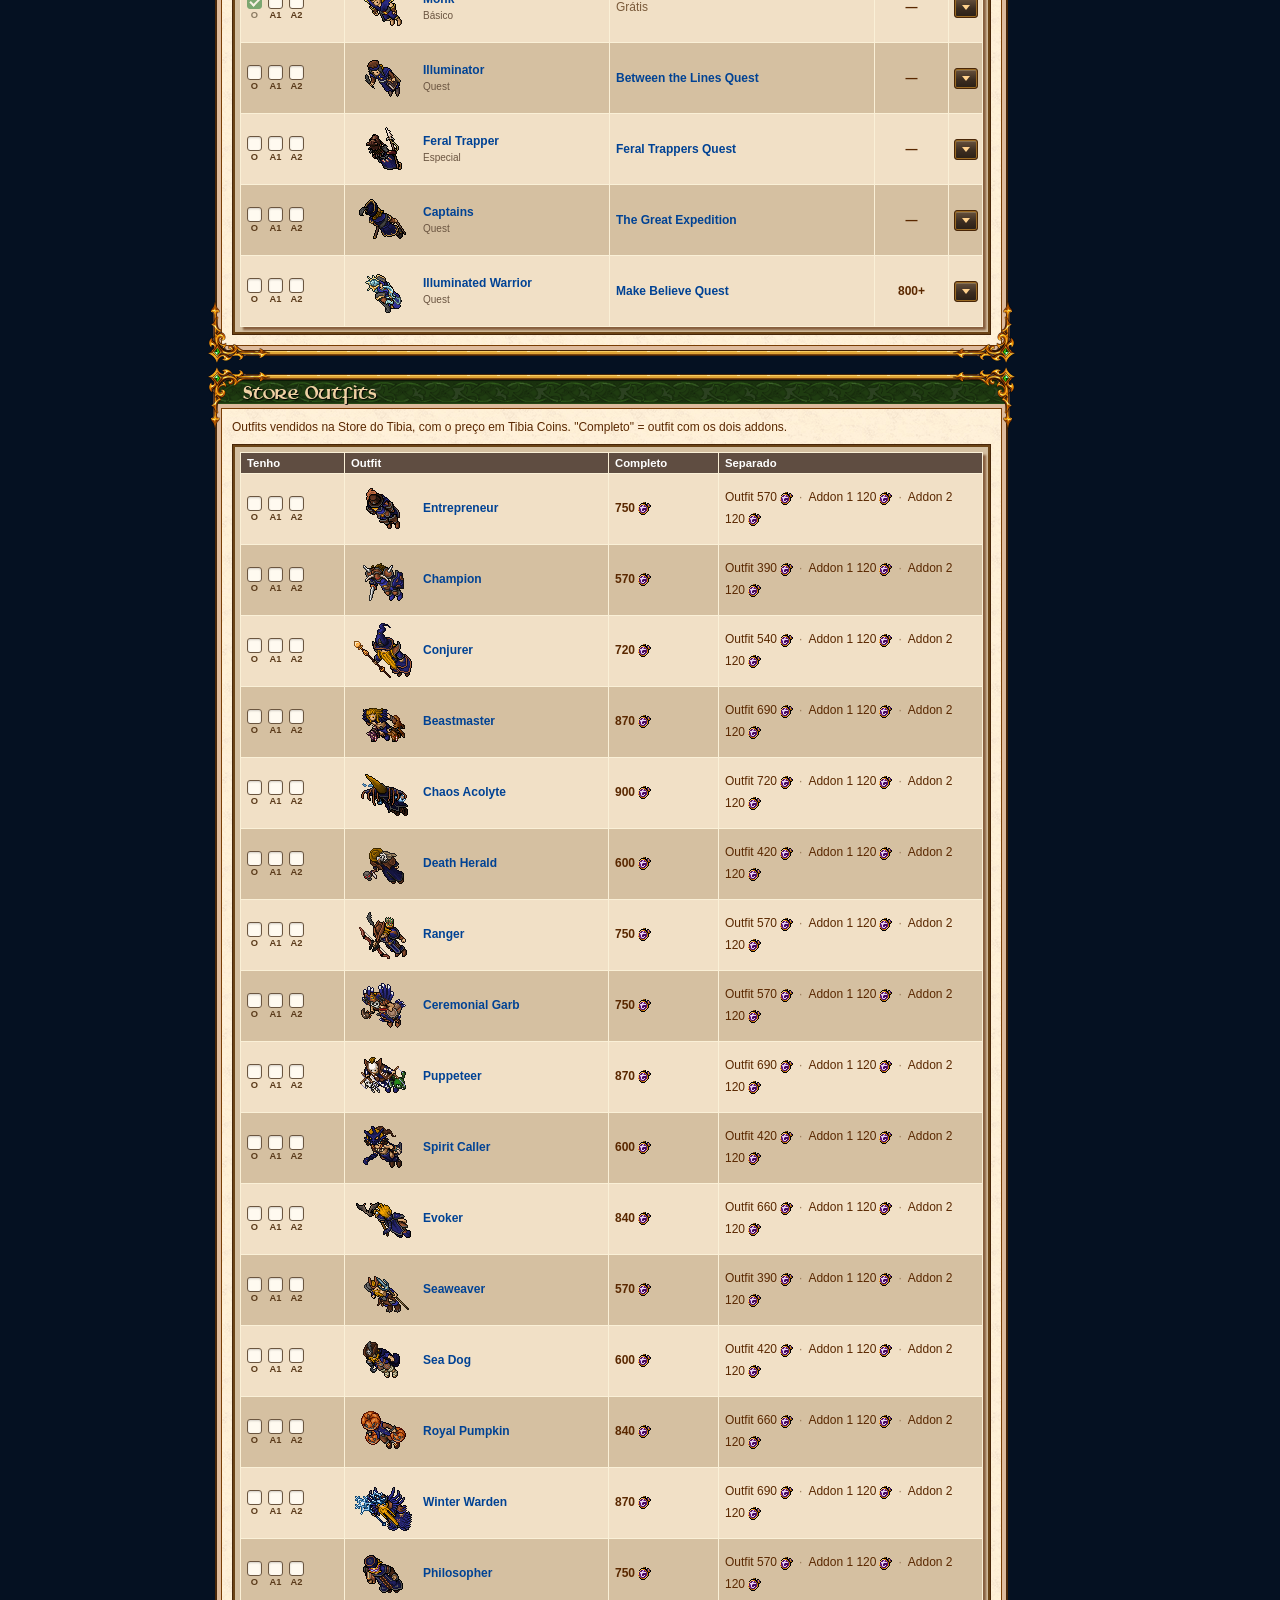
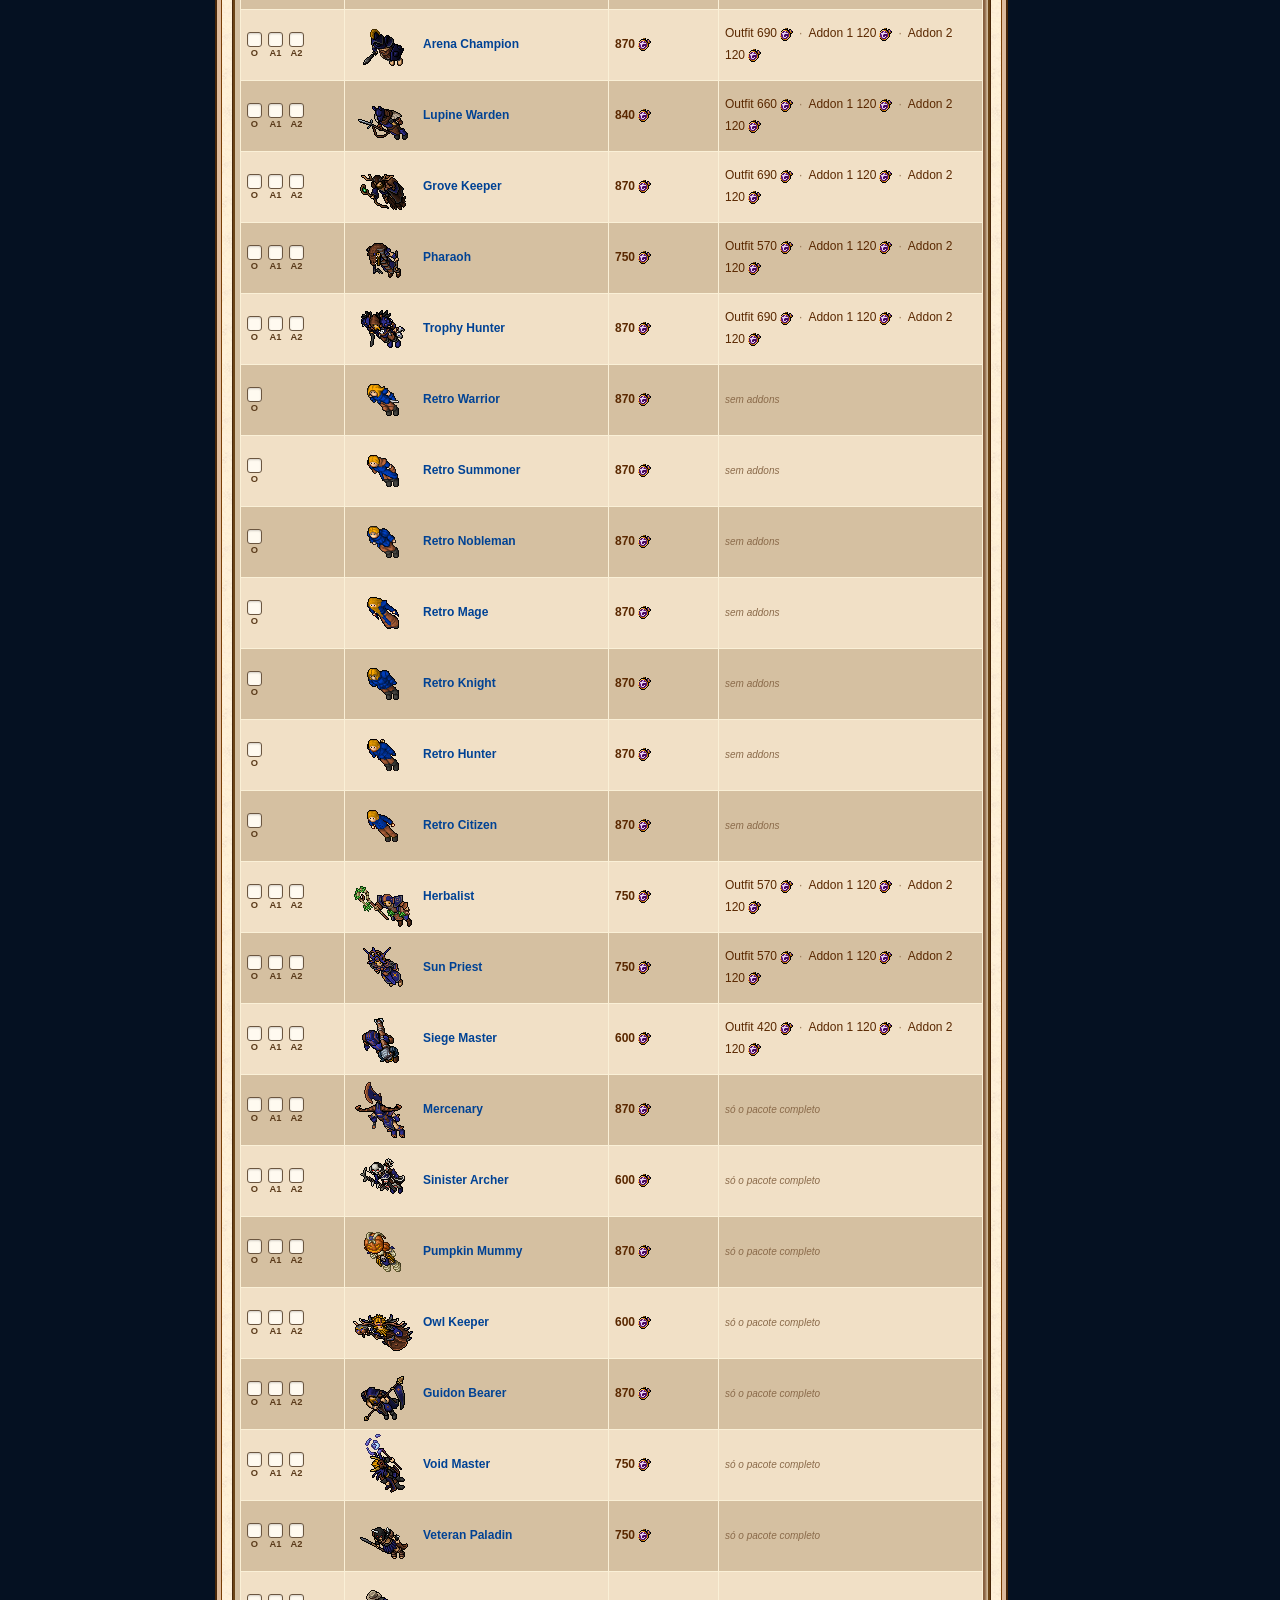
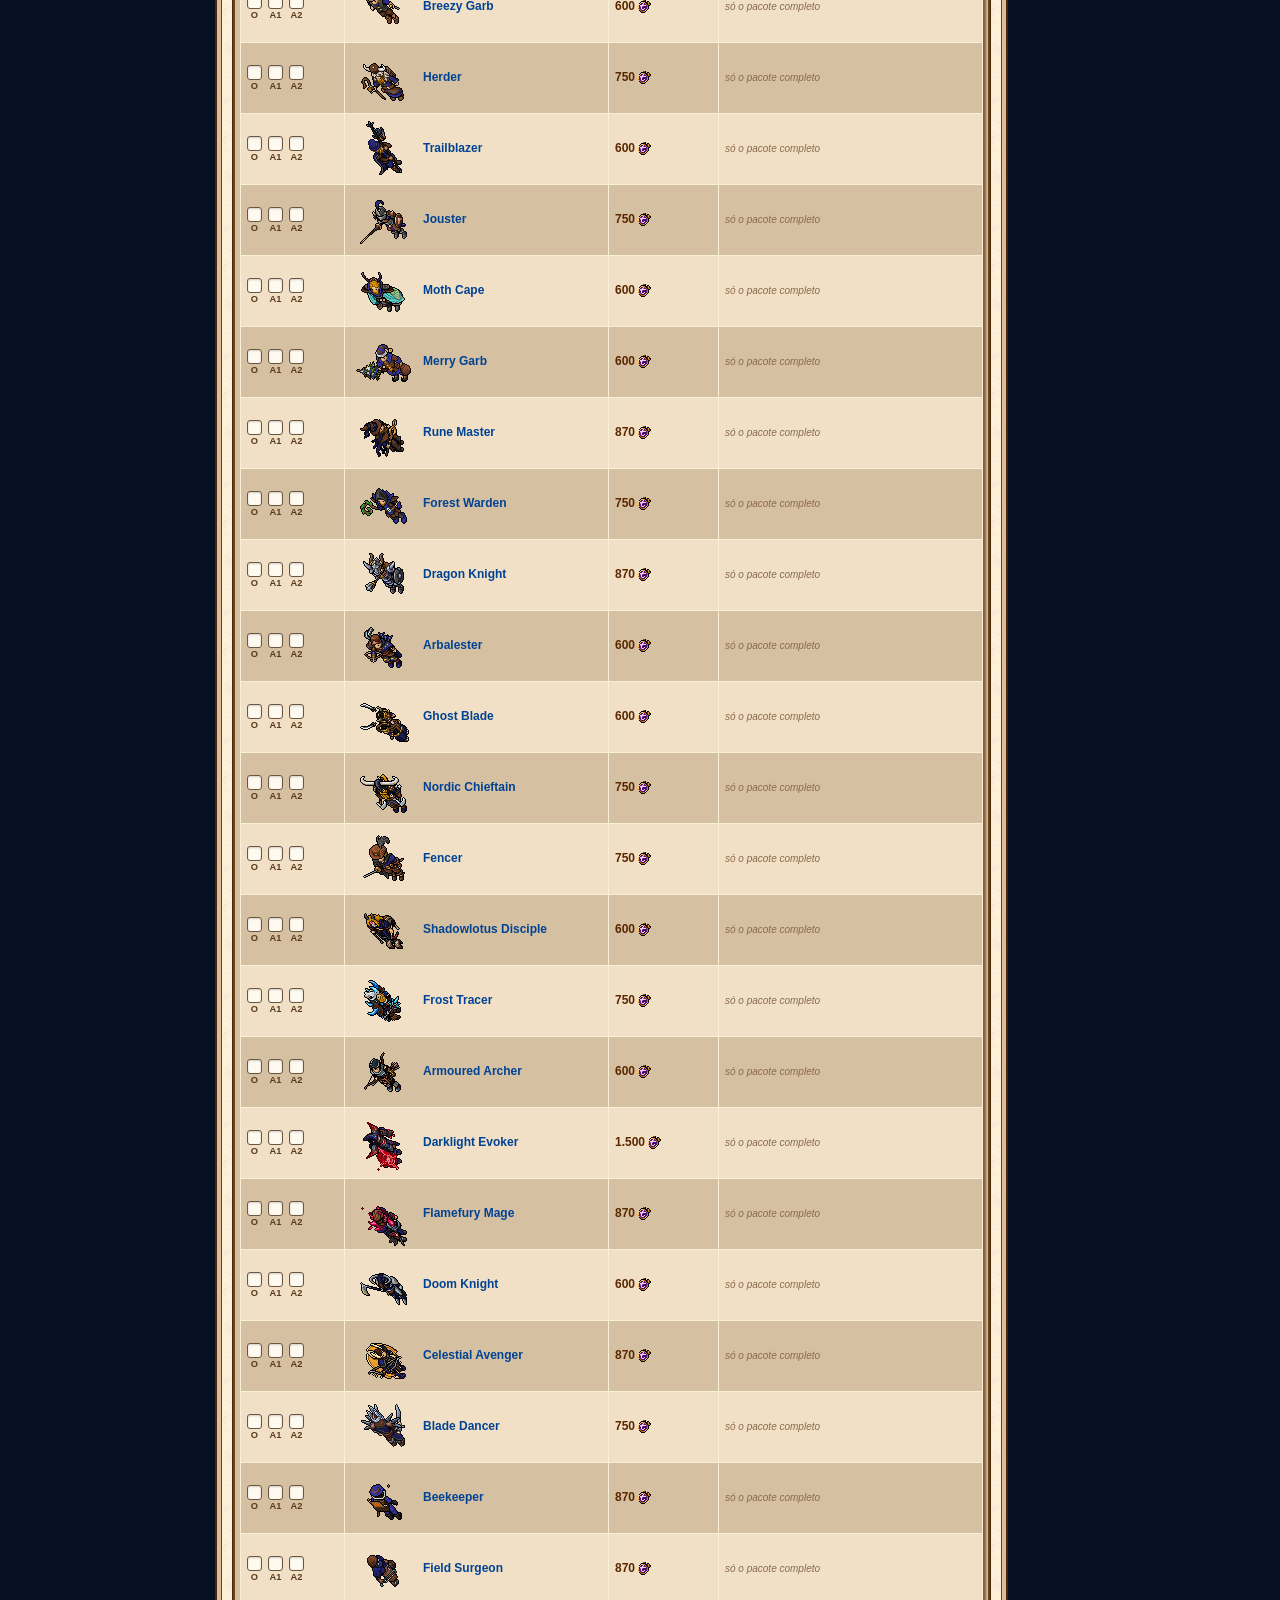
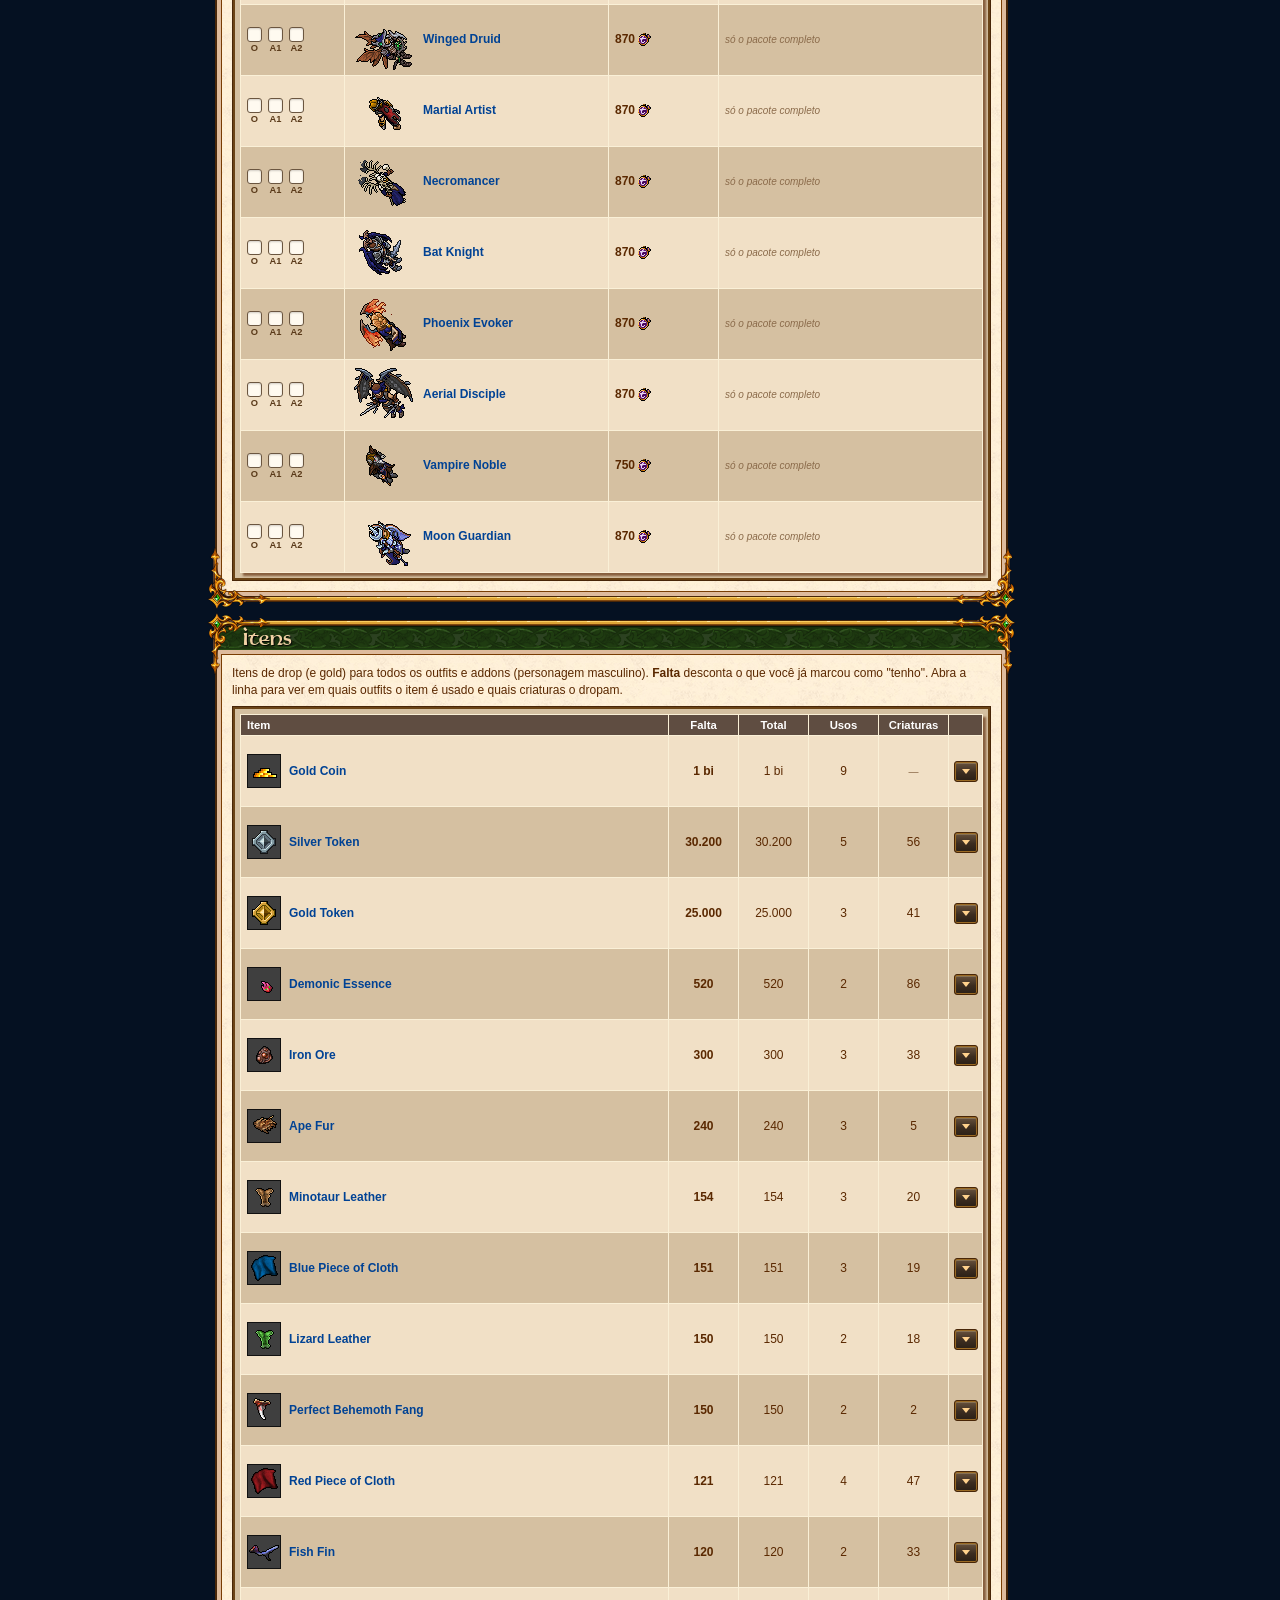
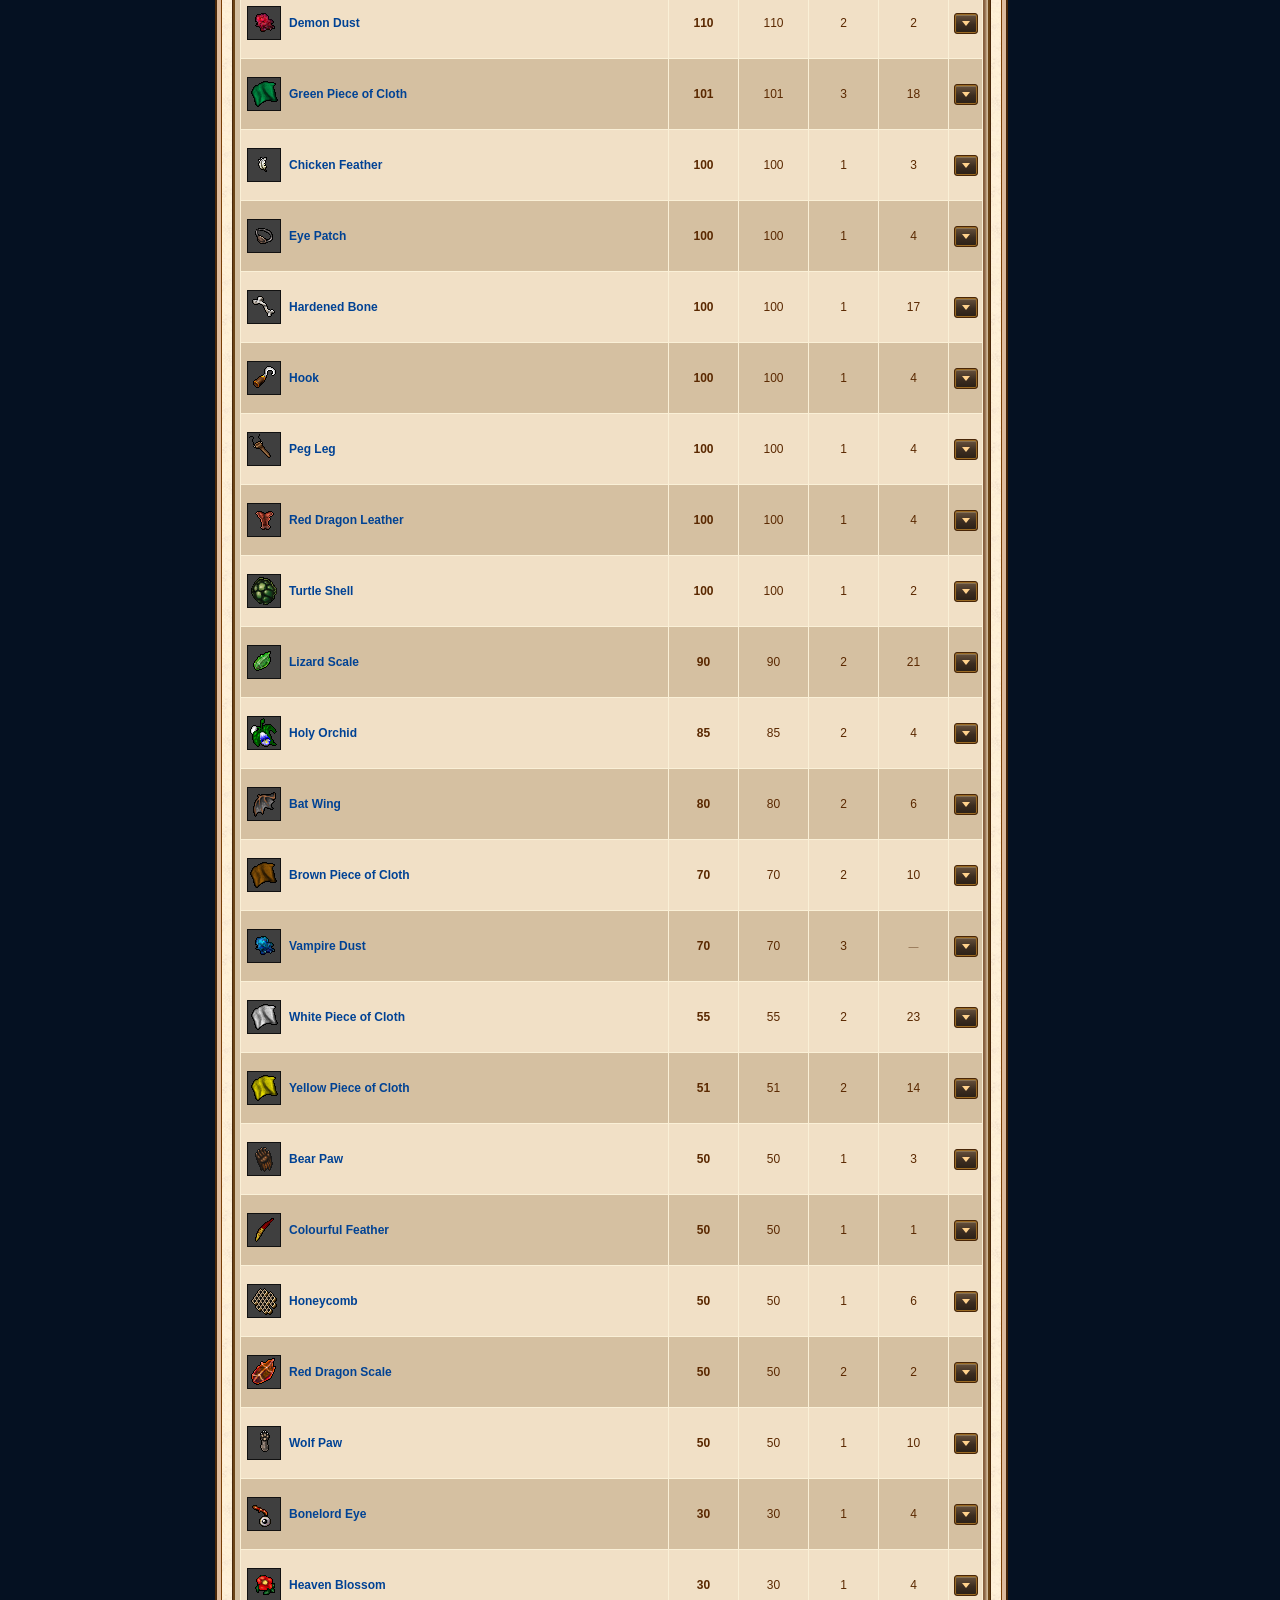
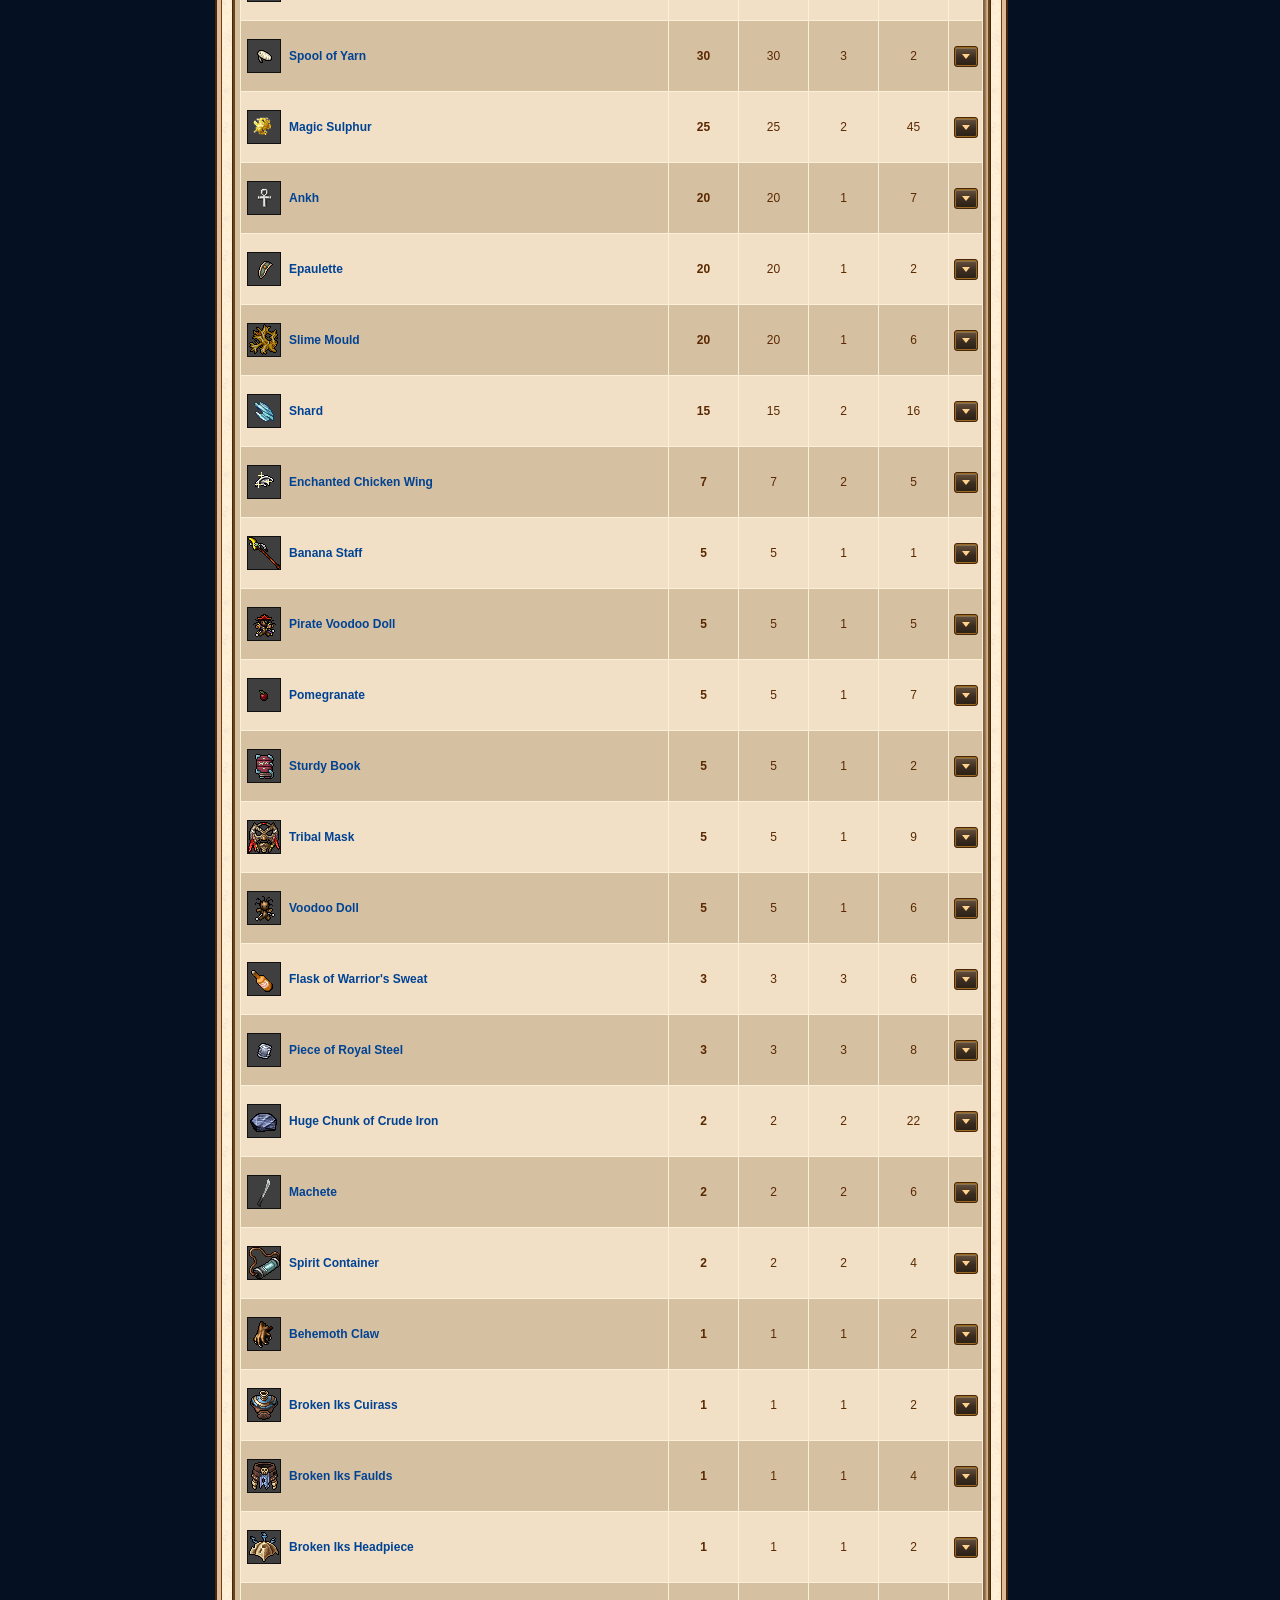
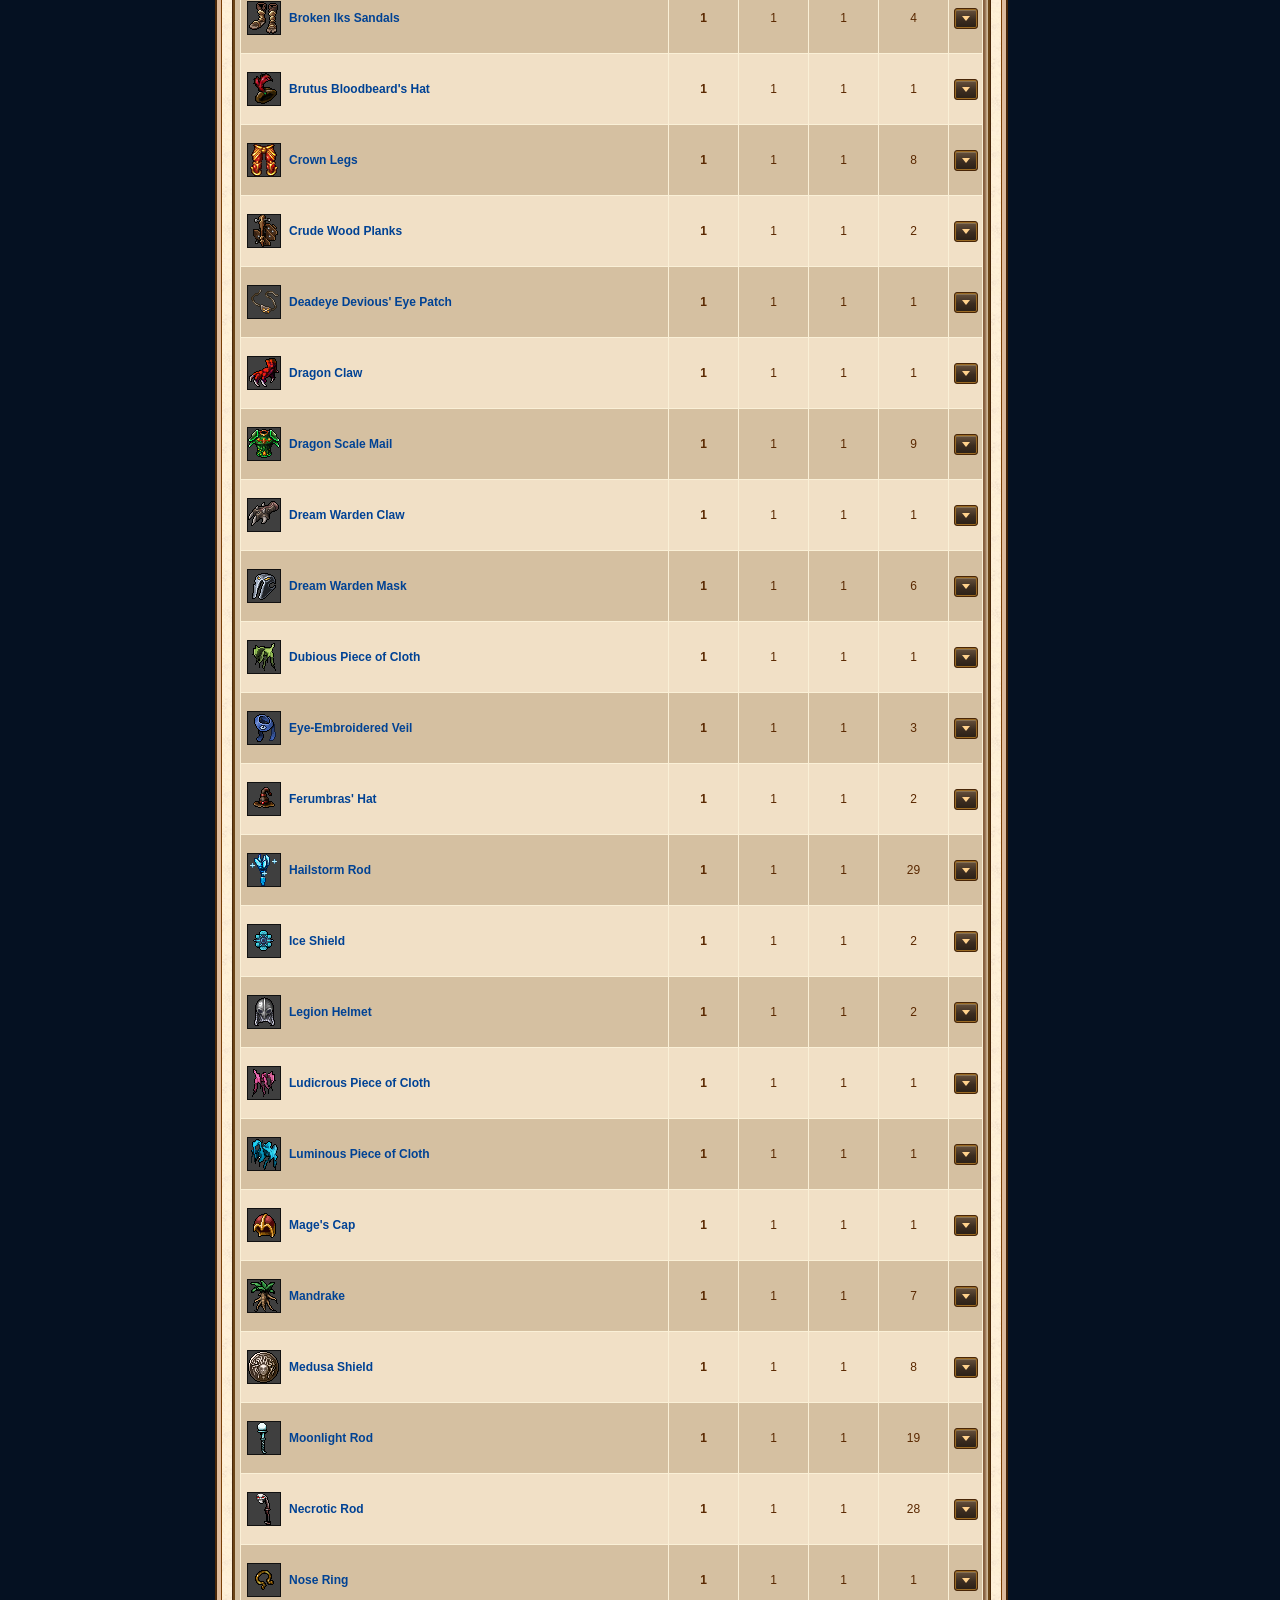
<file: outfits.html>
<!DOCTYPE html>
<html lang="pt-BR">
<head>
  <meta charset="utf-8">
  <meta name="viewport" content="width=device-width, initial-scale=1">
  <meta name="color-scheme" content="only light">
  <title>Outfits · Tibia Collection</title>
  <script>
    (function () {
      // só desliga o tema se a imagem falhar 3 vezes (uma falha passageira do servidor não derruba o visual)
      var tentativas = 0, raiz = document.documentElement;
      function testar() {
        var i = new Image();
        i.onload = function () { raiz.classList.remove("sem-tema"); };
        i.onerror = function () {
          if (++tentativas < 3) setTimeout(testar, 1500);
          else raiz.classList.add("sem-tema");
        };
        i.src = "tema/border-1.gif" + (tentativas ? "?r=" + tentativas : "");
      }
      testar();
    })();
  </script>
  <script>document.write('<link rel="stylesheet" href="style.css?v=' + Date.now() + '">');</script>
</head>
<body data-pagina="outfits">
  <div class="arte" aria-hidden="true"></div>

  <div id="Pagina">
    <div id="MenuColumn">
      <div id="LeftArtwork">
        <a href="index.html" id="LogoLink" title="Tibia Collection"><img id="TibiaLogoArtworkTop" src="tema/logo-collection.png" alt="Tibia Collection"></a>
      </div>

      <div class="SmallMenuBox" id="BuscaBox">
        <div class="SmallBoxTop"></div>
        <div class="SmallBoxBorder BorderLeft"></div>
        <div class="SmallBoxBorder BorderRight"></div>
        <div class="SmallBoxButtonContainer">
          <label for="busca">Buscar outfit</label>
          <input id="busca" type="search" placeholder="Outfit ou item..." autocomplete="off">
        </div>
        <div class="SmallBoxBottom"></div>
      </div>

      <div id="Menu">
        <div id="MenuTop"></div>
        <div id="MenuItens"></div>
        <div id="MenuBottom"></div>
      </div>
    </div>

    <div id="ContentColumn" class="Content">
      <div id="conteudo-outfits"></div>
      <div id="Footer">Tibia Collection: fã-site sem vínculo com a CipSoft. Dados: TibiaWiki (tibia.fandom.com). Visual baseado em tibia.com (CipSoft GmbH).<br>
        Atualize os dados com <code>python coletar_outfits.py</code>.</div>
    </div>
  </div>

  <script>
    var v = Date.now();
    document.write('<script src="outfits-dados.js?v=' + v + '"><\/script>');
    document.write('<script src="outfits-extra.js?v=' + v + '"><\/script>');
    document.write('<script src="outfits.js?v=' + v + '"><\/script>');
    document.write('<script src="menu.js?v=' + v + '"><\/script>');
    document.write('<script src="stats.js?v=' + v + '"><\/script>');
  </script>
</body>
</html>
</file>
<file: style.css>
/* =========================================================================
   Tibia Collection: tema baseado no CSS do tibia.com (Site Oficial/), com fundo e logo próprios.
   As imagens do site ficam em tema/. Quando alguma não existir, a classe
   html.sem-tema troca as imagens por cores parecidas.
   Fontes: o site usa Verdana/Arial; os títulos dele são imagens, aqui
   substituídas pela Uncial Antiqua (fontes/), de desenho bem próximo.
   ========================================================================= */

/* Fonte dos títulos: Martel, a mesma que o tibia.com usa para gerar as imagens de título
   (vem do template "tibiacom" do MyAAC). Ela não tem "ç", números nem pontuação; esses
   caracteres vêm da Uncial Antiqua, de desenho parecido. */
@font-face {
  font-family: "TituloTibia";
  src: url("fontes/martel.ttf") format("truetype");
  font-display: swap;
}
@font-face {
  font-family: "TituloTibia";
  src: url("fontes/uncial-antiqua.woff2") format("woff2");
  unicode-range: U+0021-002F, U+003A-0040, U+00C7, U+00E7;
  font-display: swap;
}
/* algarismos: a Uncial Antiqua tem números "antigos" (3, 4, 5, 7, 9 descem e 6, 8 sobem),
   que ficam desalinhados nos títulos; usa uma fonte com números alinhados */
@font-face {
  font-family: "TituloTibia";
  src: local("Palatino Linotype Bold"), local("PalatinoLinotype-Bold"), local("Palatino-Bold"),
       local("Book Antiqua Bold"), local("Palatino Linotype"), local("Palatino"), local("Times New Roman Bold");
  unicode-range: U+0030-0039;
  font-display: swap;
}

:root {
  color-scheme: only light;
  --marrom: #5A2800;
  --link: #004294;
  --link-hover: #0063DC;
  --odd: #f1e0c6;
  --even: #d5c0a1;
  --caption: #5f4d41;
  --titulo: "TituloTibia", "Palatino Linotype", Georgia, serif;
}

* { box-sizing: border-box; }

body {
  margin: 0;
  padding: 0;
  min-height: 100vh;
  background-color: #051122;
  color: var(--marrom);
  font-family: Verdana, Arial, "Times New Roman", sans-serif;
}

/* Arte do topo (background-artwork do site); gradiente se a imagem faltar. */
.arte {
  position: absolute;
  inset: 0 0 auto 0;
  height: 1200px;
  z-index: -1;
  background:
    linear-gradient(transparent 720px, #051122 1060px) center top no-repeat,
    url("tema/fundo-collection.jpg") center top / max(1600px, 100%) auto no-repeat,
    linear-gradient(#1b1a3b, #0d1834 50%, #051122 75%);
}

img.sprite, img.icone, .pixel { image-rendering: pixelated; image-rendering: crisp-edges; }

#Pagina {
  display: flex;
  align-items: flex-start;
  max-width: 1220px;
  margin: 0 auto;
  padding: 0 10px 0 0;
}

/* =========================== MENU =========================== */
/* A coluna tem 180px como no site, mais 10px de folga de cada lado para a logo (196px)
   não ser cortada pela rolagem própria do menu. */
#MenuColumn {
  position: sticky;
  top: 0;
  flex: 0 0 200px;
  width: 200px;
  margin: 0 5px;
  padding: 0 10px;
  padding-bottom: 20px;
  font-family: Arial, sans-serif;
  font-size: 10pt;
  font-weight: bold;
  line-height: 12pt;
  max-height: 100vh;
  overflow-y: auto;
  scrollbar-width: none;
}
#MenuColumn::-webkit-scrollbar { display: none; }

/* A logo fica inteira dentro da coluna (que tem rolagem própria e cortaria o que passasse
   do topo); a base dela encosta no topo da caixa de busca, como no site. */
#LeftArtwork { position: relative; height: 162px; margin-top: 6px; }
/* a coluna do menu (200px, com rolagem própria) corta o que passar dela: o logo ocupa exatamente essa largura */
#TibiaLogoArtworkTop { position: absolute; top: 4px; left: -10px; width: 200px; height: auto; image-rendering: auto;
  filter: drop-shadow(0 2px 3px rgba(0, 0, 0, .55)); }
#LogoLink { display: block; }

/* Caixa pequena (Login/Download no site; aqui: busca). Medidas iguais às do tibia.com:
   topo/base de 180px, correntes de 8px e conteúdo de 160px centralizado entre elas. */
.SmallMenuBox { position: relative; width: 180px; margin: 12px 0 18px; }
.SmallMenuBox .SmallBoxTop,
.SmallMenuBox .SmallBoxBottom { position: absolute; left: 0; height: 12px; width: 180px; background: url("tema/collection/box-top.png") no-repeat; z-index: 11; }
.SmallMenuBox .SmallBoxTop { top: -12px; }
.SmallMenuBox .SmallBoxBottom { bottom: -12px; background-image: url("tema/collection/box-bottom.png"); }
.SmallMenuBox .SmallBoxBorder { position: absolute; top: 0; bottom: 0; width: 8px; background: url("tema/collection/chain.png") repeat-y; z-index: 10; }
.SmallMenuBox .BorderLeft { left: 5px; }
.SmallMenuBox .BorderRight { right: 4px; }
.SmallMenuBox .SmallBoxButtonContainer {
  position: relative;
  width: 160px;
  margin-left: 10px;
  padding: 6px 12px 8px;
  background: url("tema/loginbox-textfield-background.gif") repeat-y;
  background-color: #0d0d0d;
}
/* "Buscar ...": mesma fonte medieval dos botões do menu, em dourado com contorno escuro */
.SmallMenuBox label {
  display: block;
  margin-bottom: 5px;
  font-family: var(--titulo);
  font-weight: normal;
  font-size: 17px;
  line-height: 20px;
  letter-spacing: .3px;
  color: #ffd27a;
  text-align: center;
  text-shadow: 1px 1px 0 #000, -1px 0 0 #000, 0 -1px 0 #000, 1px 0 0 #000, 0 1px 0 #000, 0 0 6px rgba(255, 190, 80, .35);
}
#busca {
  width: 100%;
  padding: 3px 5px;
  font: 9pt Verdana, Arial, sans-serif;
  color: var(--marrom);
  background: #fff2db;
  border: 1px solid #9a6a24;
  box-shadow: inset 1px 1px 0 #b39572, 0 0 0 1px #2a1808;
  outline: none;
}
#busca:focus { box-shadow: inset 1px 1px 0 #b39572, 0 0 0 1px #ffd18c, 0 0 6px rgba(255, 209, 140, .6); }

/* Menu principal */
#Menu { position: relative; left: 5px; width: 170px; }
#MenuTop, #MenuBottom { position: relative; left: -5px; height: 12px; width: 180px; background: url("tema/collection/box-top.png") no-repeat; }
#MenuBottom { background-image: url("tema/collection/box-bottom.png"); }

.menuitem { position: relative; }
.MenuButton {
  position: relative;
  display: block;
  width: 170px;
  height: 32px;
  cursor: pointer;
  background: url("tema/button-background.gif") no-repeat;
  user-select: none;
}
.MenuButton .Button {
  position: absolute;
  inset: 0;
  background: url("tema/button-background-over.gif") no-repeat;
  visibility: hidden;
}
.MenuButton:hover .Button { visibility: visible; }
.MenuButton .Icon { position: absolute; top: 0; left: 8px; width: 32px; height: 32px; display: flex; align-items: center; justify-content: center; }
.MenuButton .Icon img.icone-menu { width: 28px; height: 28px; image-rendering: auto; filter: drop-shadow(0 1px 1px rgba(0, 0, 0, .7)); }
.MenuButton .Label {
  position: absolute;
  top: 5px;
  left: 42px;
  width: 116px;
  height: 22px;
  overflow: hidden;
  white-space: nowrap;
  font-family: var(--titulo);
  font-weight: normal;
  font-size: 15.5px;
  line-height: 22px;
  color: #e3d3ad;
  text-shadow: 1px 1px 0 #000, -1px 0 0 #000, 0 -1px 0 #000;
}
.MenuButton:hover .Label { color: #fff; }
/* nomes longos ("Heart of Destruction") em duas linhas, como os rótulos do site */
.MenuButton .Label.longo { top: 3px; height: 27px; font-size: 13px; line-height: 13px; white-space: normal; }
.MenuButton .Extend { position: absolute; top: 20px; right: -2px; width: 12px; height: 12px; background: url("tema/collection/plus.png") no-repeat; }
.menuitem.aberto .Extend { background-image: url("tema/collection/minus.png"); }
.Lights div { position: absolute; width: 8px; height: 8px; background: url("tema/collection/green-light.png") no-repeat; }
.Lights { visibility: hidden; }
.menuitem:not(.aberto) .Lights { visibility: visible; }
.light_lu { top: 0; left: 0; }
.light_ld { bottom: 0; left: 0; }
.light_ru { top: 0; right: 0; }

.Submenu { position: relative; display: none; margin: 0 5px; width: 160px; background-color: #0D2E2B; }
.menuitem.aberto .Submenu { display: block; }
.Submenuitem { position: relative; display: block; cursor: pointer; color: #d7d7d7; text-decoration: none; }
.Submenuitem:hover, .Submenuitem.ativo { color: #fff; }
.LeftChain, .RightChain { position: absolute; top: 0; height: 100%; width: 7px; background: url("tema/collection/chain.png") repeat-y; }
.LeftChain { left: -5px; }
.RightChain { right: -5px; }
.ActiveSubmenuItemIcon { position: absolute; top: 5px; left: 3px; width: 10px; height: 10px; background: url("tema/collection/icon-activesubmenu.png") no-repeat; visibility: hidden; }
.Submenuitem:hover .ActiveSubmenuItemIcon, .Submenuitem.ativo .ActiveSubmenuItemIcon { visibility: visible; }
.SubmenuitemLabel { margin: 0; padding: 2px 4px 2px 15px; border-bottom: 1px solid #4b7874; overflow: hidden; font-size: 9pt; }
.Submenuitem.oculto { display: none; }

/* ========================= CONTEÚDO ========================= */
#ContentColumn { flex: 1; min-width: 0; padding-top: 168px; }

/* Box (moldura) */
.Content .Box {
  position: relative;
  margin: 4px 5px 18px;
  font-size: 0;
  color: var(--marrom);
  border-left: 2px solid #482608;
  border-right: 2px solid #482608;
  background-color: #debb9d;
}
.Content .Corner-tl, .Content .Corner-tr, .Content .Corner-bl, .Content .Corner-br {
  position: absolute; width: 64px; height: 64px; z-index: 50; pointer-events: none;
  background: url("tema/collection/canto.png") no-repeat 0 0 / 64px 64px; image-rendering: auto;
}
.Content .Corner-tl { top: -8px; left: -10px; }
.Content .Corner-tr { top: -8px; right: -10px; transform: scaleX(-1); }
.Content .CornerWrapper-b { position: absolute; width: 100%; }
.Content .Corner-bl { bottom: -8px; left: -10px; transform: scaleY(-1); }
.Content .Corner-br { bottom: -8px; right: -10px; transform: scale(-1, -1); }
.Content .Border_1 { position: relative; height: 6px; width: 100%; background: url("tema/collection/border-1.png") repeat-x; }
.Content .BorderTitleText {
  position: relative;
  height: 24px;
  background: url("tema/title-background-green.gif") repeat-x;
}
.Content .BorderTitleText .Title {
  position: absolute;
  top: 1px;
  left: 26px;    /* o ornamento de canto avança até 22px na altura das letras */
  right: 26px;
  display: flex;
  align-items: baseline;
  gap: 8px;
  font-family: var(--titulo);
  font-size: 22px;
  line-height: 24px;
  color: #f0d1a4;
  text-shadow: 1px 1px 1px #000;
  white-space: nowrap;
  overflow: hidden;
}
.Content .BorderTitleText .Title small { font: 8pt Verdana, Arial, sans-serif; color: #d9cfb3; }
/* Barra vermelha do topo: mesma textura das manchetes vermelhas */
.Content .BorderTitleText.InfoTitle {
  height: 28px;
  background: url("tema/newsheadline_background.gif") repeat;
  background-position-y: 1px;
  background-color: #5c0d0d;
}
.Content .Border_2 { margin: 4px; padding: 0; background-color: #793d03; }
.Content .Border_3 { margin: 1px; border-top: 1px solid #793d03; border-bottom: 1px solid #793d03; }
.Content .BoxContent {
  padding: 10px;
  font-family: Verdana, Arial, "Times New Roman", sans-serif;
  font-size: 9pt;
  line-height: 1.4;
  color: var(--marrom);
  background: url("tema/scroll.gif");
  background-color: #FFF2db;
}

/* Barra de informações (como a de Twitch/YouTube) */
.InfoBar {
  position: relative;
  top: 7px;
  margin: 0 18px;
  font-size: 7.5pt;
  color: #fff;
  white-space: nowrap;
  overflow: hidden;
  text-overflow: ellipsis;
}
.InfoBar b { font-size: 9pt; }
.InfoBar span + span { margin-left: 14px; }

/* Links */
.Content a { font-weight: bold; color: var(--link); text-decoration: none; cursor: pointer; }
.Content a:hover { text-decoration: underline; color: var(--link-hover); }

/* Manchete de notícia (subgrupos) */
.NewsHeadline { margin-top: 14px; }
.NewsHeadline:first-child { margin-top: 0; }
/* Igual ao news.css do tibia.com, com a imagem oficial (83x26) */
.NewsHeadlineBackground {
  position: relative;
  min-height: 26px;
  margin-bottom: 8px;
  background: url("tema/newsheadline_background.gif") repeat;
  background-position-y: 2px;
  background-color: #5c0d0d;
  border: 1px solid #000;
}
.NewsHeadlineIcon { position: absolute; top: -1px; left: 0; margin: 0 5px; float: left; }
.NewsHeadlineDate { float: left; width: fit-content; margin: 10px 4px 0 40px; font-size: 7pt; color: #fff; }
.NewsHeadlineText { margin: 2px 0 2px 7px; line-height: 26px; font-size: 10pt; font-weight: bold; color: #fff; }

/* ============ TableContainer (tabelas do site) ============ */
.TableContainer { position: relative; width: 100%; border: 1px solid #482608; }
.CaptionContainer { position: relative; background-color: var(--caption); }
.CaptionInnerContainer { position: relative; padding: 3px 0 4px; background-color: var(--caption); }
.CaptionContainer .Text {
  margin: 0;
  padding: 0 6px 0 10px;
  font: bold 10pt Verdana, Arial, "Times New Roman", sans-serif;
  color: #fff;
  text-align: left;
}
.CaptionEdgeLeftTop, .CaptionEdgeRightTop, .CaptionEdgeLeftBottom, .CaptionEdgeRightBottom {
  position: absolute; width: 5px; height: 5px; z-index: 50; background: url("tema/collection/box-frame-edge.png") no-repeat;
}
.CaptionEdgeLeftTop { top: -2px; left: -2px; }
.CaptionEdgeRightTop { top: -2px; right: -2px; }
.CaptionEdgeLeftBottom { bottom: -2px; left: -2px; }
.CaptionEdgeRightBottom { bottom: -2px; right: -2px; }
.CaptionBorderTop, .CaptionBorderBottom { position: absolute; left: 0; width: 100%; height: 4px; background: url("tema/collection/table-headline-border.png") repeat-x; }
.CaptionBorderTop { top: -1px; }
.CaptionBorderBottom { bottom: -2px; }
.CaptionVerticalLeft, .CaptionVerticalRight { position: absolute; top: 0; height: 100%; width: 3px; background: url("tema/collection/box-frame-vertical.png") repeat-y; }
.CaptionVerticalLeft { left: -1px; }
.CaptionVerticalRight { right: -1px; }

.Table1 { background-color: #d4c0a1; border: 2px solid #6b4416; }
.Table1 .InnerTableContainer { padding: 5px; }
.TableContentContainer { box-shadow: 3px 3px 2px #875f3e; }
.TableContent { width: 100%; border-collapse: collapse; }
.TableContent td { padding: 3px 6px; border: 1px solid #faf0d7; font-size: 9pt; color: var(--marrom); vertical-align: middle; }
.TableContent tr:nth-child(odd) td { background-color: var(--odd); }
.TableContent tr:nth-child(even) td { background-color: var(--even); }
.LabelV { font-weight: bold; white-space: nowrap; vertical-align: top; width: 150px; }
.Odd { background-color: var(--odd); }
.Even { background-color: var(--even); }

.TableContainer + .TableContainer, .tabela-bloco + .tabela-bloco { margin-top: 14px; }

/* ===================== Cards dos bosses ===================== */
.grade { display: grid; grid-template-columns: repeat(auto-fill, minmax(150px, 1fr)); gap: 12px 10px; padding: 2px; }
.card {
  display: flex;
  flex-direction: column;
  align-items: stretch;
  justify-content: flex-start;
  padding: 0;
  border: 0;
  font: inherit;
  text-align: center;
  background: none;
  cursor: pointer;
}
.card .Text { text-align: center; padding: 0 4px; font-size: 9pt; line-height: 1.25; white-space: nowrap; overflow: hidden; text-overflow: ellipsis; }
.card .TableContainer { flex: 1; display: flex; flex-direction: column; }
.card .Table1 { flex: 1; border-width: 2px; }
.card .InnerTableContainer { padding: 4px; }
.card .slot {
  display: flex;
  align-items: center;
  justify-content: center;
  min-height: 72px;
  padding: 2px;
  background: var(--odd);
  border: 1px solid #faf0d7;
}
.card .linha { padding: 1px 3px; font-size: 7.5pt; line-height: 1.3; color: var(--marrom); border: 1px solid #faf0d7; border-top: none; }
.card .linha.Even { background: var(--even); }
.card .linha b { color: var(--link); }
.card:hover .CaptionContainer, .card:hover .CaptionInnerContainer,
.card:focus-visible .CaptionContainer, .card:focus-visible .CaptionInnerContainer { background-color: #7b6352; }
.card:hover .TableContainer, .card:focus-visible .TableContainer { box-shadow: 0 0 0 1px #ffd18c, 0 0 8px rgba(255, 209, 140, .7); }
.card:focus-visible { outline: none; }
.card.destaque .TableContainer { animation: piscar 1.2s ease-out; }
@keyframes piscar { 0%, 60% { box-shadow: 0 0 0 2px #ffd18c, 0 0 14px #ffd18c; } 100% { box-shadow: none; } }

.vazio { margin: 10px 5px; padding: 10px; text-align: center; font: 9pt Verdana, Arial, sans-serif; color: #fff; background: rgba(0, 0, 0, .5); }

#Footer { padding: 6px 0 24px; font: 7pt Verdana, Arial, sans-serif; color: #fff; text-align: center; }
#Footer code { color: #ffd18c; }

/* ========================== BigButton ========================== */
.BigButton {
  position: relative;
  display: inline-block;
  width: 135px;
  height: 25px;
  margin: 0 6px 0 0;
  padding: 0;
  vertical-align: middle;
  cursor: pointer;
  border: 0;
  background: url("tema/collection/button.png") no-repeat;
  user-select: none;
  text-decoration: none !important;
}
/* o "over" do site é só o brilho interno (borda transparente): vai por cima do botão normal */
.BigButton:hover { background: url("tema/collection/button-over.png") no-repeat, url("tema/collection/button.png") no-repeat; }
.BigButtonText {
  display: block;
  padding-top: 5px;
  font: normal 12px Verdana, Arial, "Times New Roman", sans-serif;
  color: #ffd18c;
  text-align: center;
  text-shadow: -1px -1px 0 #000, 0 -1px 0 #000, 1px -1px 0 #000, 1px 0 0 #000, 1px 1px 0 #000, 0 1px 0 #000, -1px 1px 0 #000, -1px 0 0 #000;
}
.BigButton:hover .BigButtonText { transform: translate(1px, 1px); }
.botoes { margin-top: 14px; display: flex; flex-wrap: wrap; gap: 6px; }

/* ============================ Modal ============================ */
.modal {
  position: fixed;
  inset: 0;
  z-index: 200;
  display: flex;
  align-items: flex-start;
  justify-content: center;
  padding: 28px 16px;
  background: rgba(2, 8, 18, .82);
  overflow-y: auto;
}
.modal[hidden] { display: none; }
.modal-caixa { width: 100%; max-width: 980px; }
.modal-caixa .Box { margin: 4px 0 8px; }
.modal-caixa .BoxContent { padding: 12px; }
.fechar-x {
  position: absolute;
  top: 3px;
  right: 26px;
  z-index: 60;
  width: 20px;
  height: 18px;
  padding: 0;
  font: bold 11px/16px Verdana, Arial, sans-serif;
}

/* informações do boss */
.info-boss { display: flex; gap: 0; }
.info-boss .TableContent { flex: 1; }
.info-sprite { display: flex; align-items: center; justify-content: center; min-width: 110px; background: var(--odd); border: 1px solid #faf0d7; border-left: none; }
.tipo-boss { display: inline-flex; align-items: center; gap: 5px; }
.bonus { color: #1d7a2c; font-weight: bold; }

/* resistências */
.elementos { display: grid; grid-template-columns: repeat(4, 1fr); gap: 4px; }
.elem { display: flex; border: 1px solid #a88a62; }
.elem-ic { flex: 0 0 32%; display: flex; align-items: center; justify-content: center; background: #e4d3b4; border-right: 1px solid #a88a62; }
.elem-v { flex: 1; padding: 2px 4px; text-align: center; font-size: 10pt; background: #fffaf0; }
.elem-v.fraco { background: #65c073; color: #0d2b12; font-weight: bold; }
.elem-v.forte { background: #fedb4c; color: #4a3500; font-weight: bold; }
.elem-v.imune { background: #ff9c4c; color: #3d1700; font-weight: bold; }
.elem-v.cura-se { background: #ff4c4c; color: #fff; font-weight: bold; }
.caract { display: grid; grid-template-columns: 1fr 1fr; gap: 6px 16px; margin-top: 8px; }
.caract > div > div { display: flex; align-items: center; gap: 6px; min-height: 20px; }

/* loot */
.tokens { display: flex; flex-wrap: wrap; gap: 6px; }
.token { display: flex; align-items: center; gap: 8px; padding: 3px 12px 3px 5px; background: var(--even); border: 1px solid #faf0d7; }
.token .qtd { font-size: 13pt; font-weight: bold; line-height: 1.1; }
.token.gold .qtd { color: #a8700a; }
.token.silver .qtd { color: #4f5660; }
.token .info { font-size: 7.5pt; }
.loot { display: grid; grid-template-columns: repeat(auto-fill, minmax(122px, 1fr)); gap: 4px; }
.Content a.item {
  display: flex;
  align-items: center;
  gap: 6px;
  padding: 3px 6px 3px 3px;
  font-size: 7.5pt;
  line-height: 1.2;
  background: var(--even);
  border: 1px solid #faf0d7;
}
.Content a.item:hover { background: #fff2db; text-decoration: none; }
.slot-item { flex: none; width: 34px; height: 34px; display: flex; align-items: center; justify-content: center; background: #3f3f3f; border: 1px solid #111; }
.aviso { margin: 0; font-size: 8.5pt; }
.aviso.pendente { color: #b04a00; font-weight: bold; }

/* mecânica */
.mecanica { margin: 0; padding-left: 18px; font-size: 9pt; }
.mecanica li { margin: 4px 0; line-height: 1.6; }
.mecanica ul { margin: 2px 0 4px; padding-left: 18px; list-style: circle; }
.ref { white-space: nowrap; font-weight: bold; }
/* sem margem negativa: a linha cresce e nenhum sprite invade o outro */
.ref-img { vertical-align: middle; margin: 1px 0; }

.tabela-extra td:first-child { color: #a33a00; }

.sem-img { display: inline-block; padding: 4px 8px; border: 1px dashed #a88a62; }

/* ============ Sem as imagens do tema: cores parecidas ============ */
html.sem-tema .SmallMenuBox .SmallBoxTop,
html.sem-tema .SmallMenuBox .SmallBoxBottom,
html.sem-tema #MenuTop,
html.sem-tema #MenuBottom { background: linear-gradient(#8b7a54, #3c3324); height: 6px; border: 1px solid #000; }
html.sem-tema .SmallMenuBox .SmallBoxTop { top: -6px; }
html.sem-tema .SmallMenuBox .SmallBoxBottom { bottom: -6px; }
html.sem-tema .SmallMenuBox .SmallBoxBorder,
html.sem-tema .LeftChain, html.sem-tema .RightChain { background: repeating-linear-gradient(#9a9a9a 0 3px, #3b3b3b 3px 6px); width: 4px; }
html.sem-tema .MenuButton { background: linear-gradient(#55524b, #2a2826); border: 1px solid #000; box-shadow: inset 0 1px 0 #77736a; }
html.sem-tema .MenuButton:hover { background: linear-gradient(#66625a, #33302d); }
html.sem-tema .MenuButton .Extend::after { content: "+"; display: block; width: 12px; height: 12px; font: bold 11px/11px Verdana; color: #ffd18c; text-align: center; background: #1c3e8f; border: 1px solid #000; }
html.sem-tema .menuitem.aberto .MenuButton .Extend::after { content: "−"; }
html.sem-tema .Lights { display: none; }
html.sem-tema .ActiveSubmenuItemIcon { background: none; }
html.sem-tema .ActiveSubmenuItemIcon::after { content: "›"; color: #ffd18c; font: bold 11px/8px Arial; }
html.sem-tema .Content .Border_1 { background: linear-gradient(#77756f, #3a3738 50%, #1c1b1b); }
html.sem-tema .Content .BorderTitleText { background: linear-gradient(#2c4421, #13210d); }
html.sem-tema .Content .BorderTitleText.InfoTitle { background: repeating-linear-gradient(135deg, rgba(0, 0, 0, .14) 0 6px, transparent 6px 12px), linear-gradient(#8a1717, #520707); }
html.sem-tema .NewsHeadlineBackground { background: repeating-linear-gradient(135deg, rgba(0, 0, 0, .14) 0 5px, transparent 5px 10px), linear-gradient(#7e1414, #4a0606); }
html.sem-tema .BigButton { background: linear-gradient(#3e6cff, #0a2399); border: 1px solid #000; box-shadow: inset 0 0 0 1px #c9a75a; border-radius: 2px; }
html.sem-tema .BigButton:hover { background: linear-gradient(#5a83ff, #1534c4); }

/* ======================== Telas estreitas ======================== */
@media (max-width: 820px) {
  #Pagina { flex-direction: column; align-items: stretch; padding: 0 10px; }
  #MenuColumn { position: static; flex: none; margin: 0 auto; max-height: none; overflow: visible; }
  #ContentColumn { padding-top: 10px; }
  .Content .Corner-tl, .Content .Corner-tr, .Content .Corner-bl, .Content .Corner-br { display: none; }
  .elementos { grid-template-columns: repeat(2, 1fr); }
  .info-boss { flex-direction: column-reverse; }
  .info-sprite { border-left: 1px solid #faf0d7; border-bottom: none; padding: 6px; }
  .ref { white-space: normal; }
  .LabelV { width: auto; }
}

/* ===================== Rotação de ataque ===================== */
.rotacao { display: grid; grid-template-columns: repeat(5, minmax(0, 1fr)); gap: 0; background: var(--odd); }
.voc { padding: 4px 4px 6px; border: 1px solid #faf0d7; min-width: 0; }
.voc:nth-child(even) { background: var(--even); }
.voc-titulo { margin: -4px -4px 4px; padding: 3px 6px; font: bold 9pt Verdana, Arial, sans-serif; color: #fff; background: #7b6352; border-bottom: 1px solid #000; }
.passos { margin: 0; padding: 0; list-style: none; }
.passo { display: flex; align-items: flex-start; gap: 4px; margin-bottom: 5px; }
.passo .ordem { flex: none; width: 13px; font: bold 8pt Verdana, Arial, sans-serif; color: var(--marrom); padding-top: 2px; }
.icone-magia { flex: none; width: 38px; height: 38px; image-rendering: pixelated; border: 1px solid #000; background: #222; }
.icone-magia.vazio { display: inline-block; }
.passo-txt { display: flex; flex-direction: column; min-width: 0; font-size: 7.5pt; line-height: 1.25; }
.passo-txt b { font-size: 8pt; color: var(--texto-forte, #3a1a00); }
.palavras { font-style: italic; color: #004294; font-weight: bold; }
.obs { color: #7a5a3a; }
.voc-nota { margin: 4px 0 0; font-size: 7.5pt; line-height: 1.3; color: var(--marrom); }
.rot-nota, .rot-rodape { margin: 0; padding: 5px 8px; font-size: 8pt; border-top: 1px solid #faf0d7; }
.rot-rodape { font-size: 7pt; color: #7a5a3a; }
.qtd-item { font-weight: normal; color: var(--marrom); }
@media (max-width: 820px) {
  .rotacao { grid-template-columns: repeat(2, minmax(0, 1fr)); }
}

/* ===================== Fases e alvos ===================== */
.fases { background: var(--odd); }
.fase { padding: 6px 8px; border-bottom: 1px solid #faf0d7; }
.fase:nth-child(even) { background: var(--even); }
.fase-topo { display: flex; gap: 10px; align-items: flex-start; }
.fase-sprite { flex: none; min-width: 64px; display: flex; justify-content: center; }
.fase-info { flex: 1; min-width: 0; font-size: 8.5pt; }
.fase-nome { font-size: 9.5pt; color: #3a1a00; }
.fase-hp { margin-left: 6px; font-size: 8pt; }
.fase-dica { margin: 2px 0 3px; }
.fase-el > div { margin-top: 2px; }
.chip { display: inline-flex; align-items: center; gap: 3px; padding: 0 5px; margin: 1px 2px 1px 0; font-size: 7.5pt; border: 1px solid #a88a62; border-radius: 3px; background: #fffaf0; }
.chip.fraco { background: #65c073; color: #0d2b12; }
.chip.imune { background: #ff9c4c; color: #3d1700; }
.chip.cura-se { background: #ff4c4c; color: #fff; }
.fase-ataques { display: grid; grid-template-columns: repeat(5, minmax(0, 1fr)); gap: 4px; margin-top: 5px; }
.fase-voc { display: flex; flex-direction: column; gap: 2px; padding: 3px; background: rgba(255, 255, 255, .35); border: 1px solid #faf0d7; min-width: 0; }
.fase-voc-nome { font: bold 7.5pt Verdana, Arial, sans-serif; color: #fff; background: #7b6352; margin: -3px -3px 2px; padding: 1px 4px; }
.fase-magia { display: flex; align-items: center; gap: 4px; font-size: 7.5pt; min-width: 0; }
.fase-magia .palavras { overflow: hidden; text-overflow: ellipsis; white-space: nowrap; }
.icone-magia.peq { width: auto; height: auto; }
.sem-dano { font-size: 7.5pt; color: #8a6a4a; font-style: italic; }
@media (max-width: 820px) {
  .fase-ataques { grid-template-columns: repeat(2, minmax(0, 1fr)); }
}
.chip.forte { background: #fedb4c; color: #4a3500; }

/* ===================== Ataque / Defesa por elemento ===================== */
.elementos-voc { display: grid; grid-template-columns: repeat(5, minmax(0, 1fr)); background: var(--odd); }
.voc-el { padding: 4px 4px 8px; border: 1px solid #faf0d7; text-align: center; }
.voc-el:nth-child(even) { background: var(--even); }
.voc-el .voc-titulo { text-align: left; }
.el-linha { display: flex; flex-wrap: wrap; justify-content: center; align-items: center; gap: 4px; margin-top: 4px; }
.el-chip { display: inline-flex; align-items: center; gap: 4px; padding: 2px 8px; font: bold 9pt Verdana, Arial, sans-serif; border: 1px solid #5a2800; border-radius: 3px; background: #fffaf0; color: #3a1a00; white-space: nowrap; }
.el-chip .icone { width: auto; height: auto; }
.el-fisico { background: #e6e1d6; }
.el-terra { background: #cfe8b8; }
.el-fogo { background: #ffd2a6; }
.el-morte { background: #d8c8e4; }
.el-energia { background: #e5c9f2; }
.el-sagrado { background: #fff1a8; }
.el-gelo { background: #cdeefa; }
.el-mais { font: bold 10pt Verdana, Arial, sans-serif; color: #5a2800; }
.el-alt { margin-top: 4px; font-size: 7.5pt; color: #7a5a3a; }
.el-alt .el-chip { font-size: 7.5pt; padding: 1px 5px; font-weight: normal; }
.fase-voc .el-linha { justify-content: flex-start; }
.fase-voc .el-chip { font-size: 7.5pt; padding: 1px 5px; }
@media (max-width: 820px) { .elementos-voc { grid-template-columns: repeat(2, minmax(0, 1fr)); } }

/* rolagem suave até as seções do menu */
html { scroll-behavior: smooth; }
.secao, .Box[id] { scroll-margin-top: 12px; }

/* ===================== Página de Outfits ===================== */
.controles { display: flex; flex-wrap: wrap; align-items: center; gap: 6px 8px; margin-bottom: 10px; font-size: 9pt; }
.ctrl-rotulo { font-weight: bold; }
.ctrl-dica { flex-basis: 100%; font-size: 7.5pt; color: #7a5a3a; }
.intro-itens { margin: 0 0 8px; }
.tabela-rolagem { overflow-x: auto; border: 1px solid #000; }
.tabela-outfits { width: 100%; border-collapse: collapse; font-size: 8.5pt; }
.tabela-outfits th { position: sticky; top: 0; z-index: 2; padding: 5px 6px; text-align: left; font: bold 9pt Verdana, Arial, sans-serif;
  color: #fff; background: #5f4d41; border: 1px solid #000; white-space: nowrap; }
.tabela-outfits th.ordenavel { cursor: pointer; user-select: none; }
.tabela-outfits th.ordenavel:hover { background: #7b6352; }
.tabela-outfits th.ativa { background: #4a3a2e; }
.tabela-outfits th .seta { color: #ffd18c; }
.tabela-outfits td { padding: 4px 6px; vertical-align: top; border: 1px solid #faf0d7; color: #5a2800; }
.tabela-outfits tr.Odd td { background: #f1e0c6; }
.tabela-outfits tr.Even td { background: #d5c0a1; }
.col-num { text-align: center; white-space: nowrap; }
.col-num.total { font-size: 10.5pt; font-weight: bold; color: #3a1a00; }
.outfit-cel { display: flex; align-items: center; gap: 6px; min-width: 150px; }
.quest-nome { font-size: 7pt; }
.quest-nome a { font-weight: normal; }
.vazio-cel { color: #a08060; text-align: center; }
.secao-nome { margin: 2px 0; font-size: 7pt; font-style: italic; color: #7a5a3a; }
.chips { display: flex; flex-direction: column; gap: 2px; }
.item-chip { display: flex; align-items: center; gap: 4px; padding: 1px 4px 1px 1px; font: 8pt Verdana, Arial, sans-serif; color: #3a1a00;
  text-align: left; background: rgba(255, 255, 255, .45); border: 1px solid #c8ad86; cursor: pointer; }
.item-chip:hover { background: #fffaf0; border-color: #5a2800; }
.item-chip .slot-item { width: 34px; height: 34px; }
.uso { white-space: nowrap; }
.uso .obs { color: #7a5a3a; font-size: 7pt; white-space: normal; }
.col-drops { min-width: 180px; }
.col-drops a.monstro { font-weight: normal; }
.mais { color: #7a5a3a; cursor: help; border-bottom: 1px dotted #7a5a3a; }

/* ===================== Página do Bestiário ===================== */
.controles .ctrl { display: inline-flex; align-items: center; gap: 4px; }
.controles select { font: 9pt Verdana, Arial, sans-serif; color: #3a1a00; background: #fff2db; border: 1px solid #5a2800; padding: 1px 3px; }
.tabela-bestiario .col-check { width: 28px; text-align: center; vertical-align: middle; }
.tabela-bestiario input.marca { width: 17px; height: 17px; cursor: pointer; accent-color: #1d7a2c; }
.tabela-bestiario td { vertical-align: middle; }
.tabela-bestiario tr.feito .col-nome b { text-decoration: line-through; }
.tabela-bestiario .col-nome .outfit-cel { min-width: 170px; }
.tabela-bestiario .col-nome img.sprite { max-height: 44px; max-width: 44px; }
.tabela-bestiario td { padding-top: 2px; padding-bottom: 2px; }
.tabela-bestiario .col-respawn { min-width: 140px; }
.tabela-bestiario .tempo { white-space: nowrap; line-height: 1.25; }
.rara { font-size: 7pt; color: #a33a00; font-weight: bold; }
.fonte { font-size: 6.5pt; padding: 0 3px; border: 1px solid #a88a62; border-radius: 2px; color: #7a5a3a; background: #fffaf0; cursor: help; }
.dif { white-space: nowrap; font-weight: bold; }
.dif-harmless { color: #607060; }
.dif-trivial { color: #2f7a2f; }
.dif-easy { color: #1d6a8a; }
.dif-medium { color: #8a6a00; }
.dif-hard { color: #b04a00; }
.dif-challenging { color: #a01010; }
.tabela-bestiario .nome-cel { display: flex; align-items: center; gap: 8px; min-width: 170px; }
.tabela-bestiario .spr { flex: 0 0 46px; height: 46px; display: flex; align-items: center; justify-content: center; }
.tabela-bestiario .spr-corte { overflow: hidden; flex: none; }
.tabela-bestiario .spr img { display: block; max-width: none; image-rendering: pixelated; }
.tabela-bestiario .ocorr { display: flex; align-items: center; gap: 5px; margin-top: 2px; }
.tabela-bestiario .ocorr img { display: block; }
.tabela-bestiario td.dif { text-align: center; }
.tabela-bestiario td.dif img.estrelas { display: block; margin: 0 auto 2px; }
.tabela-bestiario td.dif div { font-size: 7.5pt; }
.tabela-bestiario .pts { display: inline-flex; align-items: center; gap: 4px; }
.tabela-bestiario tr.divisao td { background: #5f4d41; color: #fff; font-weight: bold; text-align: left; padding: 5px 8px; letter-spacing: .3px; opacity: 1; }
.tabela-bestiario .rara { white-space: nowrap; }
.tabela-bestiario .ocorr { flex-direction: column; align-items: flex-start; gap: 1px; }

/* Telas com escala do Windows (125%, 150%...) ou zoom do navegador: mantém a pixel art nítida em vez de borrada.
   A ilustração de fundo (.arte) continua com suavização normal. */
html { image-rendering: pixelated; }
.arte { image-rendering: auto; }

/* Bestiário: seções por classe, Echo Warden e Soul Core */
.secao-separada { margin-top: 34px; }
.stats-bestiario { flex-wrap: wrap; row-gap: 2px; }
.ico-inline { vertical-align: -2px; height: 12px; }
.tabela-bestiario tr.grupo-cab td { background: #4a3c32; color: #ffe9c4; cursor: pointer; text-align: left; padding: 6px 8px; border-top: 2px solid #2a1f18; user-select: none; }
.tabela-bestiario tr.grupo-cab:hover td { background: #5c4b3e; }
.tabela-bestiario tr.grupo-cab b { font-size: 10pt; letter-spacing: .3px; }
.tabela-bestiario .grupo-seta { display: inline-block; width: 12px; color: #ffd18c; }
.tabela-bestiario .grupo-info { float: right; font-size: 8pt; color: #e8d2ae; }
.tabela-bestiario .grupo-info img { margin: 0 2px 0 4px; filter: brightness(1.2); }
.tabela-bestiario th.col-extra, .tabela-bestiario td.col-extra { text-align: center; white-space: nowrap; width: 72px; }
.tabela-bestiario th.col-extra img { vertical-align: -2px; }
.tabela-bestiario label.extra { display: inline-flex; align-items: center; gap: 3px; cursor: pointer; }
.tabela-bestiario label.extra input { width: 16px; height: 16px; cursor: pointer; accent-color: #6a3aa8; }
.bonus { font-size: 7.5pt; color: #6a3aa8; font-weight: bold; }
.tabela-bestiario label.extra:not(.marcado) .bonus { color: #9a8a7a; font-weight: normal; }
.chips-best { display: flex; flex-wrap: wrap; gap: 6px; }
.chip-best { display: flex; align-items: center; gap: 4px; padding: 2px 4px 2px 2px; background: #f7ead4; border: 1px solid #c9ab82; font-size: 8pt; }
.chip-best .tirar { border: 0; background: none; color: #a33a00; font: bold 11pt Verdana; cursor: pointer; padding: 0 2px; line-height: 1; }
.chip-best .tirar:hover { color: #e00; }

/* Bestiário: popup "Extrair lista" */
.controles .bt-extrair { flex: none; }
.ext-grade { display: grid; grid-template-columns: 210px 1fr; gap: 12px; }
.ext-ops { display: flex; flex-direction: column; gap: 3px; font-size: 9pt; }
.ext-ops .ext-sub { margin-top: 10px; }
.ext-op { display: flex; align-items: center; gap: 5px; cursor: pointer; }
.ext-saida textarea, .ext-cmp textarea { width: 100%; box-sizing: border-box; font: 9pt Consolas, "Courier New", monospace; color: #2a1a0a; background: #fffaf0; border: 1px solid #8a6a42; padding: 6px; resize: vertical; }
.ext-saida textarea { height: 260px; }
.ext-cmp textarea { height: 110px; }
.ext-acoes { display: flex; align-items: center; justify-content: space-between; margin-top: 4px; font-size: 8pt; color: #6a5440; }
.ext-cmp { margin-top: 14px; padding-top: 10px; border-top: 1px solid #c9ab82; font-size: 9pt; }
.cmp-bloco { margin-top: 8px; padding: 6px 8px; border: 1px solid; font-size: 9pt; }
.cmp-bloco div { margin-top: 3px; line-height: 1.5; }
.cmp-ja { background: #e4f3e0; border-color: #6aa55c; color: #1f5a14; }
.cmp-falta { background: #fbe7d8; border-color: #c8794a; color: #7a3208; }
.cmp-nao { background: #f1ede6; border-color: #b0a090; color: #5a4c40; }
@media (max-width: 640px) { .ext-grade { grid-template-columns: 1fr; } }
.ext-dica { font-size: 7.5pt; color: #7a6450; margin-bottom: 2px; }
.tabela-bestiario tr.divisao td { background: #d8c29c; color: #3c5a1e; font-size: 8pt; padding: 3px 10px; border-top: 1px solid #a88a62; border-bottom: 1px solid #a88a62; }
/* Echo Wardens / Soul Cores: quadrinhos do mesmo tamanho em grade (6 colunas; menos em telas menores) */
.chips-best { display: grid; grid-template-columns: repeat(6, minmax(0, 1fr)); gap: 6px; }
.chip-best { min-width: 0; min-height: 40px; box-sizing: border-box; }
.chip-best > span { flex: 1; min-width: 0; line-height: 1.25; overflow-wrap: anywhere; }
.chip-best .tirar { flex: none; align-self: center; }
@media (max-width: 1100px) { .chips-best { grid-template-columns: repeat(5, minmax(0, 1fr)); } }
@media (max-width: 900px) { .chips-best { grid-template-columns: repeat(4, minmax(0, 1fr)); } }
@media (max-width: 640px) { .chips-best { grid-template-columns: repeat(2, minmax(0, 1fr)); } }
.chip-best .bonus { display: block; }
/* sprite dos quadrinhos: área fixa de 36x36 com a imagem centralizada */
.chip-best .spr { flex: 0 0 36px !important; width: 36px; height: 36px !important; display: flex; align-items: center; justify-content: center; }
.chip-best .spr-corte { overflow: hidden; flex: none; }
.chip-best .spr img { display: block; max-width: none; }

/* Caixas de marcar desenhadas em CSS (as nativas do navegador falhavam ao redesenhar
   com escala de tela e sprites animados por perto) */
input[type="checkbox"] {
  -webkit-appearance: none; appearance: none; flex: none;
  width: 15px; height: 15px; margin: 0 3px 0 0; vertical-align: middle; cursor: pointer;
  display: inline-grid; place-content: center;
  background: #fffaf0; border: 1px solid #6b5640; border-radius: 3px;
  box-shadow: inset 0 1px 2px rgba(0, 0, 0, .18);
  --cor-marca: #1d7a2c;
}
input[type="checkbox"]::before {
  content: ""; width: 8px; height: 4px; margin-top: -2px;
  border-left: 2px solid #fff; border-bottom: 2px solid #fff;
  transform: rotate(-45deg); visibility: hidden;
}
input[type="checkbox"]:checked { background: var(--cor-marca); border-color: var(--cor-marca); box-shadow: none; }
input[type="checkbox"]:checked::before { visibility: visible; }
input[type="checkbox"]:hover { border-color: #2a1a0a; }
input[type="checkbox"]:focus-visible { outline: 2px solid #3e6cff; outline-offset: 1px; }
.tabela-bestiario input.marca { width: 18px; height: 18px; margin: 0; }
.tabela-bestiario input.marca::before { width: 9px; height: 5px; }
.tabela-bestiario label.extra input { --cor-marca: #6a3aa8; width: 17px; height: 17px; margin: 0; }

/* linha completa: desbotada por cor (sem opacity, que pesa no redesenho ao rolar) */
.tabela-bestiario tr.feito td { color: #9a8670; }
.tabela-bestiario tr.feito .col-nome a, .tabela-bestiario tr.feito .total { color: #8a7a68; }
.tabela-bestiario tr.feito .spr img, .tabela-bestiario tr.feito .ocorr img,
.tabela-bestiario tr.feito img.estrelas, .tabela-bestiario tr.feito .pts img { opacity: .5; }
.tabela-bestiario tr.feito .rara { color: #b98a6a; }

/* Bestiário: badge do tipo de respawn recomendado pelo TibiaPal */
.modo { display: inline-block; margin-right: 5px; padding: 0 5px; font-size: 7pt; font-weight: bold; line-height: 14px;
  border-radius: 7px; color: #fff; vertical-align: 1px; cursor: help; white-space: nowrap; }
.modo-1x { background: #2f7a2f; }
.modo-rapid { background: #c0531a; }
.modo-evento { background: #6a3aa8; }
.tabela-bestiario tr.feito .modo { opacity: .55; }

/* Bestiário: lista simples das completas (sem divisão por classe) */

/* botão Expandir/Recolher no canto direito da barra verde */
/* o ornamento de canto ocupa ~18px de cada ponta da barra: o botão fica antes dele, centrado na barra (24px) */
.bt-recolher { position: absolute; top: 3px; right: 26px; z-index: 5; height: 18px; padding: 0 10px; line-height: 14px; }

/* lista de completas: coluna Classe estreita (quebra em 2 linhas) e colunas mais justas para não rolar */
.tabela-bestiario .col-classe { width: 70px; font-size: 8pt; line-height: 1.2; overflow-wrap: anywhere; }
.tabela-bestiario.lista-completas .nome-cel { min-width: 150px; gap: 6px; }
.tabela-bestiario.lista-completas .col-respawn { min-width: 120px; }
/* quadros baixos (barra vermelha, seção recolhida): só os cantos de cima, menores, sem sobrepor os de baixo.
   Mesma conta do canto normal com o ornamento a 40px: braços em x=5,5 e y=7. */
.Content .Box:not(:has(> .Border_2)) .Corner-tl,
.Content .Box:not(:has(> .Border_2)) .Corner-tr { width: 40px; height: 40px; background-size: 40px 40px; top: -4px; }
.Content .Box:not(:has(> .Border_2)) .Corner-tl { left: -6px; }
.Content .Box:not(:has(> .Border_2)) .Corner-tr { right: -6px; }
.Content .Box:not(:has(> .Border_2)) .Corner-bl,
.Content .Box:not(:has(> .Border_2)) .Corner-br { display: none; }

/* ================= Botões =================
   Principal: .BigButton (vermelho com moldura dourada, imagem 135x25) — "Ver na TibiaWiki",
   "Extrair Lista", "Copiar texto".
   Secundário: mesmo formato, mais discreto — couro marrom-escuro com filete de bronze. */
.botao-sec, .seg, .bt-grupos, .bt-recolher, .fechar-x {
  display: inline-block;
  padding: 3px 12px;
  font: bold 8pt Verdana, Arial, sans-serif;
  color: #f0d9a8;
  text-shadow: 1px 1px 0 #000;
  text-decoration: none !important;
  cursor: pointer;
  border: 1px solid #482608;
  border-radius: 3px;
  background: linear-gradient(#6b543f, #3c2d20 55%, #2a1f16);
  box-shadow: inset 0 0 0 1px #9a6a24, inset 0 2px 0 rgba(255, 230, 170, .22);
}
.botao-sec:hover, .seg:hover, .bt-grupos:hover, .bt-recolher:hover, .fechar-x:hover {
  color: #fff;
  background: linear-gradient(#7f6449, #4a3828 55%, #34271c);
  box-shadow: inset 0 0 0 1px #c89440, inset 0 2px 0 rgba(255, 230, 170, .3);
}
.botao-sec:active, .seg:active, .bt-grupos:active, .bt-recolher:active, .fechar-x:active {
  background: linear-gradient(#2a1f16, #3c2d20);
}
.botao-sec:focus-visible, .seg:focus-visible, .bt-grupos:focus-visible, .bt-recolher:focus-visible, .fechar-x:focus-visible {
  outline: 2px solid #ffd18c; outline-offset: 1px;
}
/* opção escolhida (Masculino/Feminino): visual do botão principal */
.seg.ativo, .seg.ativo:hover {
  color: #ffd18c;
  background: linear-gradient(#8a1c12, #5a0a08 55%, #3a0606);
  box-shadow: inset 0 0 0 1px #f8cc60, inset 0 0 0 2px #b8822a;
}
/* secundário do tamanho do principal (ex.: "Fechar" ao lado de "Ver na TibiaWiki") */
.botao-sec.grande { height: 25px; box-sizing: border-box; padding: 0 22px; font-size: 9pt; line-height: 23px; vertical-align: middle; }
.fechar-x { padding: 0; text-align: center; }
.botoes { align-items: center; }
button.BigButton { font: inherit; }
.Content a.botao-sec { color: #f0d9a8; font-weight: bold; }
.Content a.botao-sec:hover { color: #fff; text-decoration: none; }

/* ===== Centralização do texto dos botões =====
   Todos com altura fixa e o texto centrado pela altura da linha (line-height = altura interna). */
.BigButtonText { padding-top: 0; height: 25px; line-height: 25px; white-space: nowrap; }
button.BigButton { padding: 0; line-height: normal; }
.seg, .bt-grupos, .botao-sec:not(.grande) { height: 21px; box-sizing: border-box; padding: 0 12px; line-height: 19px; vertical-align: middle; white-space: nowrap; }
.bt-recolher { box-sizing: border-box; padding: 0 10px; line-height: 16px; white-space: nowrap; }
.fechar-x { box-sizing: border-box; line-height: 16px; }
/* setinha do Expandir/Recolher desenhada em CSS (o caractere ▾/▸ vinha de outra fonte e empurrava o texto para baixo) */
.seta-bt { display: inline-block; width: 0; height: 0; margin: 0 6px 1px 0; vertical-align: middle;
  border-top: 4px solid transparent; border-bottom: 4px solid transparent; border-left: 5px solid #ffd18c; }
.seta-bt.aberta { border-left: 4px solid transparent; border-right: 4px solid transparent; border-top: 5px solid #ffd18c; border-bottom: 0; }
/* ajuste óptico: "Fechar" (o F tem respiro à esquerda) e o texto dos botões vermelhos meio pixel abaixo */
.botao-sec.grande { padding: 0 24px 0 21px; }

/* ===================== Bosses: tabela =====================
   Uma linha por boss com o essencial; "Detalhes" abre o resto logo abaixo. */
.subgrupo + .subgrupo { margin-top: 16px; }
.tabela-bosses { table-layout: fixed; }
.tabela-bosses th {
  padding: 4px 6px;
  font: bold 8.5pt Verdana, Arial, sans-serif;
  color: #fff;
  text-align: left;
  background: var(--caption);
  border: 1px solid #faf0d7;
}
.tabela-bosses th:nth-child(1) { width: 22%; }
.tabela-bosses th:nth-child(2) { width: 168px; }
.tabela-bosses th:nth-child(3) { width: 82px; }
.tabela-bosses th:nth-child(5) { width: 40px; text-align: center; }
.tabela-bosses th:nth-child(6) { width: 34px; }
.TableContent.tabela-bosses tr.Odd > td { background-color: var(--odd); }
.TableContent.tabela-bosses tr.Even > td { background-color: var(--even); }
.tabela-bosses td { vertical-align: middle; }
.tabela-bosses tr.aberta > td { box-shadow: inset 0 -2px 0 #9a6a24; }

.boss-cel { display: flex; align-items: center; gap: 8px; }
/* sprites de boss têm 64x64: mostrados no tamanho original (reduzir estraga a pixel art) */
.boss-spr { flex: 0 0 64px; height: 64px; display: flex; align-items: center; justify-content: center; }
.boss-spr .sprite { width: 64px; height: 64px; max-width: none; max-height: none; }
.boss-nome { display: block; font-size: 9.5pt; color: #3a1a00; }
.boss-tipo { margin-top: 2px; font-size: 7.5pt; font-weight: bold; color: #6a3aa8; white-space: nowrap; }
.boss-tipo .icone { vertical-align: -3px; }
.boss-local { margin-top: 1px; font-size: 7.5pt; color: #6a5440; }

.dano-voc { display: flex; flex-direction: column; gap: 2px; }
.dv { display: flex; align-items: center; gap: 6px; }
.dv-voc { flex: 0 0 50px; font-size: 7.5pt; font-weight: bold; color: #5a3a1a; }
.dv .el-linha { justify-content: flex-start; margin-top: 0; gap: 3px; }
.tabela-bosses .el-chip { padding: 0 5px; font-size: 7.5pt; line-height: 15px; gap: 3px; }
.tabela-bosses .el-chip .icone { max-height: 12px; }
.el-ou { font-size: 7pt; color: #7a5a3a; font-style: italic; }
.def-lista { display: flex; flex-wrap: wrap; gap: 3px; }
.def-melee { margin-top: 4px; font-size: 7pt; color: #7a5a3a; font-style: italic; line-height: 1.2; }
.col-resumo { font-size: 8pt; line-height: 1.4; }
.tabela-bosses td.col-cd { text-align: center; font-size: 9pt; color: #3a1a00; }
.tabela-bosses td.col-det { text-align: center; }
.bt-detalhes { width: 24px; padding: 0 !important; }
.bt-detalhes .seta-bt { margin: 0 0 1px; }
.seta-bt.aberta.cima { border-top: 0; border-bottom: 5px solid #ffd18c; }

.det-linha > td { padding: 10px !important; background: #f6ead2 !important; border-bottom: 2px solid #9a6a24 !important; }
.det-corpo > .TableContainer + .TableContainer { margin-top: 12px; }
.det-corpo .botoes { margin-top: 12px; }

/* ícones de elemento na tabela de bosses */
.el-ic { display: inline-flex; align-items: center; justify-content: center; width: 20px; height: 18px;
  border: 1px solid #5a2800; border-radius: 3px; box-sizing: border-box; }   /* a cor vem de .el-fogo, .el-gelo... */
.el-ic .icone { max-width: 14px; max-height: 14px; }
.dano-voc { gap: 0; }
.dv { padding: 3px 0; border-bottom: 1px dotted rgba(90, 58, 26, .35); }
.dv:last-child { border-bottom: 0; }
.dv-els { display: flex; align-items: center; gap: 3px; flex-wrap: wrap; }
.dv-els .el-mais { font-size: 8pt; font-weight: bold; color: #5a3a1a; }
.def-lista { gap: 4px; }
.def-melee { display: flex; align-items: center; gap: 3px; font-style: normal; font-weight: bold; }
.def-melee .el-ic { width: 18px; height: 16px; }
.tabela-bosses td.col-cd { padding-left: 2px; padding-right: 2px; font-size: 8.5pt; }
.tabela-bosses td.col-det { padding-left: 2px; padding-right: 2px; }

/* Defesa: o físico de EK/EM logo abaixo dos elementos do boss */
.tabela-bosses .def-melee { margin-top: 5px; }

/* ===================== Outfits: tabelas simples ===================== */
.tabela-lista { table-layout: fixed; }
.tabela-lista th {
  padding: 4px 6px; font: bold 8.5pt Verdana, Arial, sans-serif; color: #fff; text-align: left;
  background: var(--caption); border: 1px solid #faf0d7;
}
.TableContent.tabela-lista tr.Odd > td { background-color: var(--odd); }
.TableContent.tabela-lista tr.Even > td { background-color: var(--even); }
.tabela-lista td { vertical-align: middle; }
.tabela-lista tr.aberta > td { box-shadow: inset 0 -2px 0 #9a6a24; }
.tabela-lista th.col-det, .tabela-lista td.col-det { width: 34px; text-align: center; padding-left: 2px; padding-right: 2px; }
.tabela-lista th.col-tenho { width: 104px; }
.tabela-lista th.col-lvl { width: 62px; }
.tabela-lista td.col-lvl { text-align: center; font-weight: bold; }
.tabela-lista th.col-num, .tabela-lista td.col-num { width: 70px; text-align: center; }
.tabela-store th.col-preco { width: 110px; }
.tabela-lista td.col-preco { font-weight: bold; }
.tabela-itens th:first-child { width: auto; }

.outfit-cel { display: flex; align-items: center; gap: 8px; }
/* sprites de outfit têm tamanhos diferentes (32 a 64px): cada um no tamanho original, centrado numa área de 64x64 */
.outfit-spr { flex: 0 0 64px; width: 64px; height: 64px; display: flex; align-items: center; justify-content: center; overflow: hidden; }
.outfit-spr .sprite { width: auto; height: auto; max-width: none; max-height: none; }
.outfit-spr .sprite.largo { width: 64px; }   /* os raros com mais de 64px: só esses são reduzidos */
.tabela-lista td.col-lvl { white-space: nowrap; }
.tabela-lista th.col-lvl { width: 74px; }
.col-outfit .outfit-cel, .col-item .outfit-cel { min-height: 64px; }
.col-item .slot-item { flex: none; }
.outfit-tipo { margin-top: 2px; font-size: 7.5pt; color: #6a5440; }
.col-quest { font-size: 8.5pt; }

/* caixinhas "já tenho" */
.tenho { display: flex; gap: 6px; }
.tenho-op { display: flex; flex-direction: column; align-items: center; gap: 1px; cursor: pointer;
  font: bold 7pt Verdana, Arial, sans-serif; color: #5a3a1a; }
.tenho-op input { margin: 0; }
/* outfit que vem com a conta/Premium: marcado e travado */
.tenho-op.fixo { cursor: default; color: #8a7a62; }
.tenho-op.fixo input { cursor: default; opacity: .55; }
.tenho-op.fixo input:hover { border-color: var(--cor-marca); }
/* "como conseguir" de uma parte sem itens */
.como-parte { font-size: 8pt; line-height: 1.55; color: #3a2410; }
.tabela-lista tr.ja-tenho > td { background-color: #dbe6c1 !important; }
.tabela-lista tr.ja-tenho .outfit-cel b a::after { content: " ✓"; color: #2f7a2f; }

/* preço da store */
.preco { display: inline-flex; align-items: center; gap: 3px; white-space: nowrap; }
.icone-tc { width: 13px; height: 13px; flex: none; vertical-align: middle; image-rendering: pixelated; }
.col-separado { font-size: 8pt; line-height: 1.8; }
.col-separado .sep { margin: 0 6px; color: #9a7a5a; }

/* detalhes (linha que abre) */
.det-partes { display: grid; grid-template-columns: repeat(3, minmax(0, 1fr)); gap: 10px; }
.det-partes.det-item { grid-template-columns: minmax(0, 1fr) minmax(0, 1fr); }
.det-parte { padding: 6px 8px; background: #fffaf0; border: 1px solid #d8c29c; }
.det-parte-tit { margin-bottom: 5px; font: bold 8.5pt Verdana, Arial, sans-serif; color: #5a2800; border-bottom: 1px solid #d8c29c; padding-bottom: 3px; }
.det-parte .chips { display: flex; flex-wrap: wrap; gap: 4px; }
.det-parte .obs { display: block; margin-top: 3px; font-size: 7.5pt; }
.det-extra { margin-top: 8px; font-size: 8pt; color: #5a3a1a; }
.lista-usos { margin: 0; padding-left: 16px; font-size: 8pt; line-height: 1.5; }
.lista-usos li.ja-tenho { color: #7a8a6a; }
.tag-ja { font-size: 7pt; color: #2f7a2f; font-weight: bold; }
.lista-drops { font-size: 8pt; line-height: 1.6; }
.ctrl-espaco { margin-left: 10px; }
@media (max-width: 820px) { .det-partes, .det-partes.det-item { grid-template-columns: 1fr; } }
/* outfit: figura recortada e centrada (ver figura() em outfits.js) */
.outfit-spr .spr-corte { overflow: hidden; flex: none; }
.outfit-spr .spr-corte .sprite { display: block; max-width: none; max-height: none; }
.outfit-duplo { display: flex; gap: 4px; flex: none; }

/* ===================== ESTATÍSTICAS (coluna da direita) ===================== */
/* criado por stats.js; o padding-top alinha o quadro com a primeira barra verde do conteúdo */
#Pagina { max-width: 1493px; }
#StatsColumn { flex: 0 0 257px; width: 257px; position: sticky; top: 0; padding-top: 222px; padding-bottom: 20px;
  max-height: 100vh; overflow-y: auto; scrollbar-width: none; box-sizing: border-box; }
#StatsColumn::-webkit-scrollbar { display: none; }
/* 16px: metade do espaço visível entre o menu e o quadro central (os ornamentos de canto avançam 10px) */
#StatsColumn .Box { margin: 4px 10px 18px 16px; }   /* 10px à direita: o ornamento de canto não é cortado pela rolagem da coluna */
.caixa-stats .BorderTitleText .Title { font-size: 19px; }
.caixa-stats .BoxContent { padding: 8px 9px; font-size: 8pt; }
.st-grupo + .st-grupo { margin-top: 12px; }
/* título de cada grupo: faixa em relevo, como uma pequena manchete */
.Content a.st-tit { display: flex; align-items: center; gap: 7px; margin: 0 -3px 9px; padding: 3px 8px 3px 5px;
  font-family: var(--titulo); font-size: 15px; font-weight: normal; line-height: 20px; color: #f0d1a4; text-shadow: 1px 1px 1px #000;
  background: linear-gradient(#5a2e0c, #3a1c06); border: 1px solid #b8862e; border-radius: 3px;
  box-shadow: inset 0 1px 0 rgba(255, 220, 150, .25), 0 1px 2px rgba(0, 0, 0, .35); }
.Content a.st-tit:hover { color: #fff0c8; text-decoration: none; border-color: #e0b04a; }
.Content a.st-tit .st-ico { filter: drop-shadow(0 1px 1px rgba(0, 0, 0, .6)); }
.st-linha { margin-bottom: 5px; }
.st-rot { display: flex; align-items: center; gap: 6px; color: #3a2410; line-height: 1.3; white-space: nowrap; }
.st-rot span { overflow: hidden; text-overflow: ellipsis; }
/* ícones: 16px (20px nos títulos), um arquivo por escala de tela (srcset) -> sem esticar */
.st-ico { flex: none; display: block; image-rendering: auto; }
.st-progresso { display: flex; align-items: center; gap: 6px; margin-top: 1px; padding-left: 22px; }
.st-val { flex: none; min-width: 5.4em; white-space: nowrap; color: #6a5440; font-size: 7.5pt; }  /* largura fixa: barras do mesmo tamanho, número colado nelas */
.st-val b { color: #3a2410; }
.st-barra { flex: 1; min-width: 0; height: 5px; background: #e6d3b3; border: 1px solid #b89a70; }
.st-barra > div { height: 100%; background: linear-gradient(#d9b04a, #a8781e); }
.st-completa .st-barra > div { background: linear-gradient(#7fb04a, #4e7a1e); }
.st-extra { margin-top: 0; padding-left: 22px; font-size: 7pt; color: #6a5440; }
.st-total { margin-top: 6px; padding-top: 6px; border-top: 1px dashed #d8c29c; font-size: 8pt; color: #3a2410; display: flex; align-items: center; gap: 4px; }
.st-nota { margin: 10px 0 0; font-size: 7pt; color: #8a6a4a; font-style: italic; }
/* telas mais estreitas: o quadro vai para baixo do conteúdo */
@media (max-width: 1180px) {
  #Pagina { flex-wrap: wrap; }
  #StatsColumn { position: static; flex: 1 0 100%; width: auto; max-height: none; padding: 0 0 20px 215px !important; }
}
@media (max-width: 820px) { #StatsColumn { padding: 0 0 20px !important; } }

/* montarias */
.tabela-lista td.col-como { font-size: 8pt; line-height: 1.5; }
.tabela-lista td.col-como .obs { display: block; margin-top: 2px; font-size: 7.5pt; color: #6a5440; }
.tabela-montarias th.col-tenho, .tabela-montarias-store th.col-tenho { width: 52px; }
.tabela-montarias th:nth-child(2), .tabela-montarias-store th:nth-child(2) { width: 230px; }
</file>
